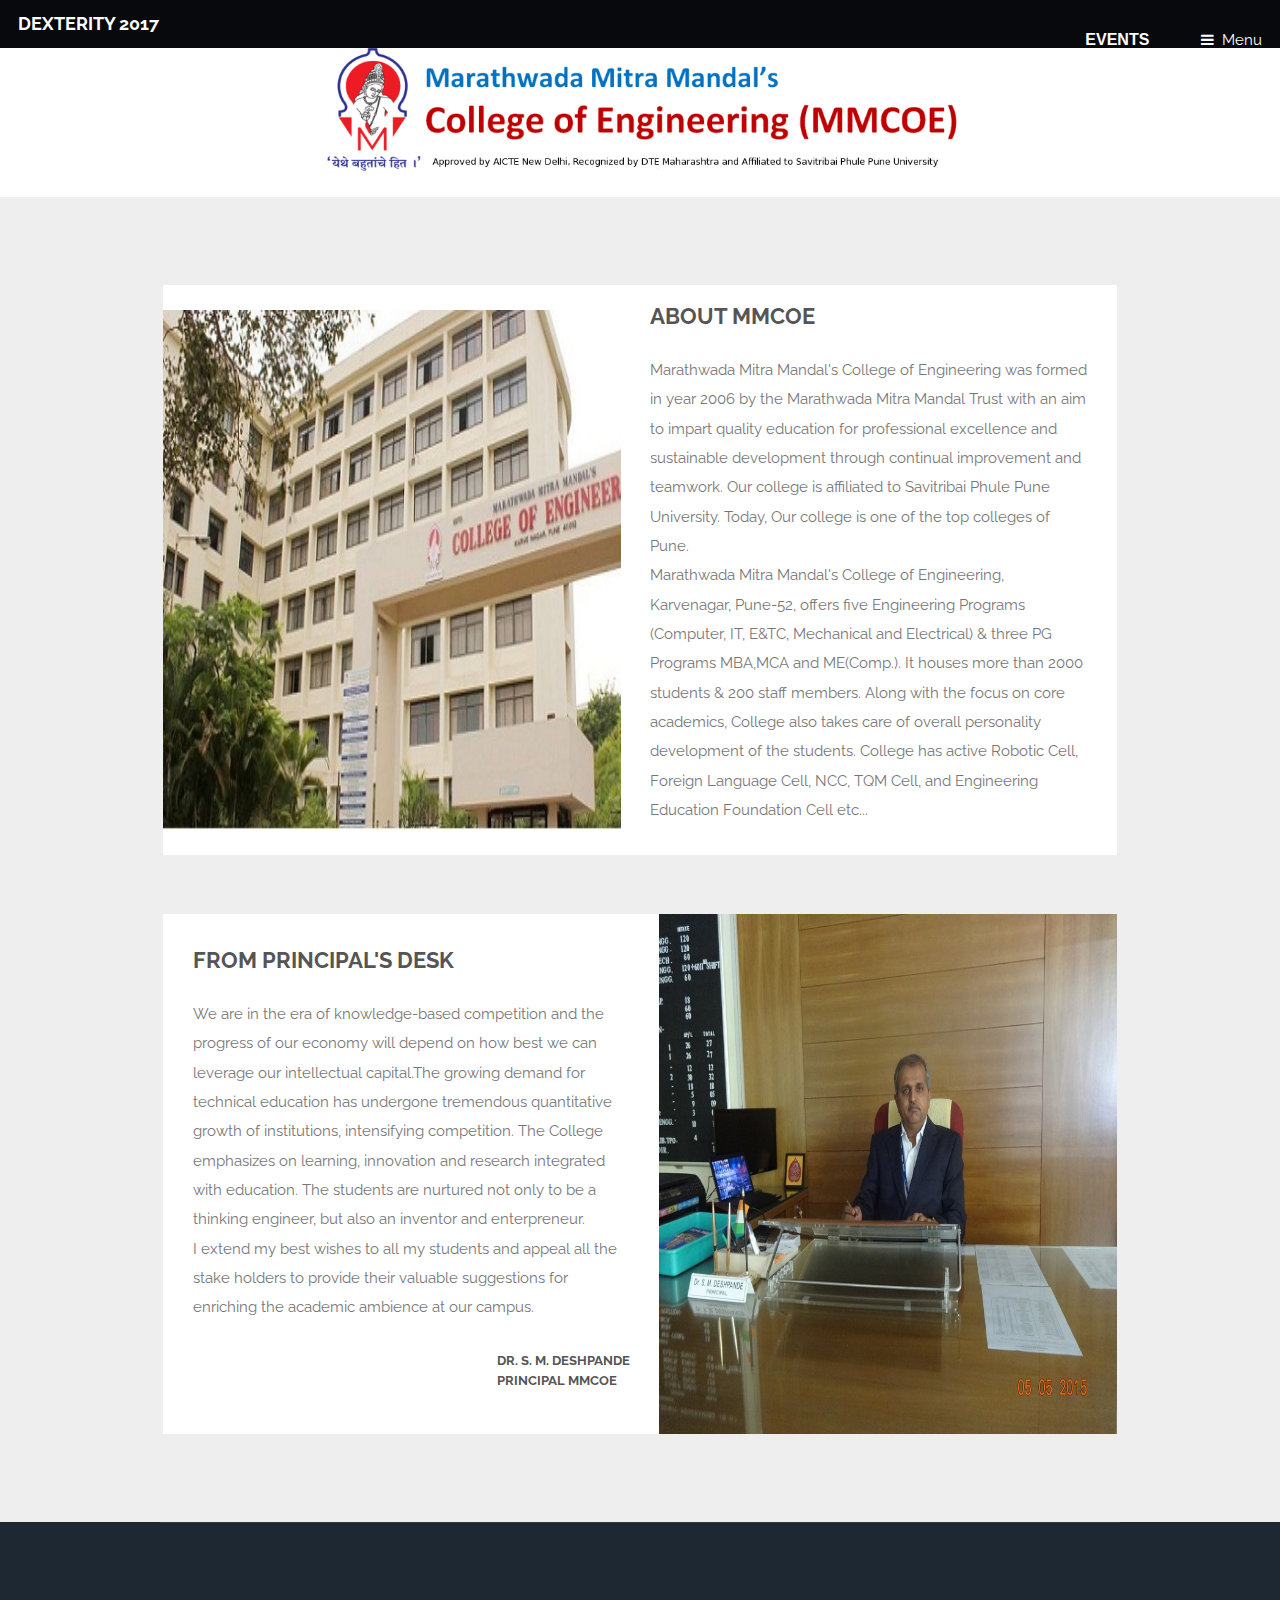
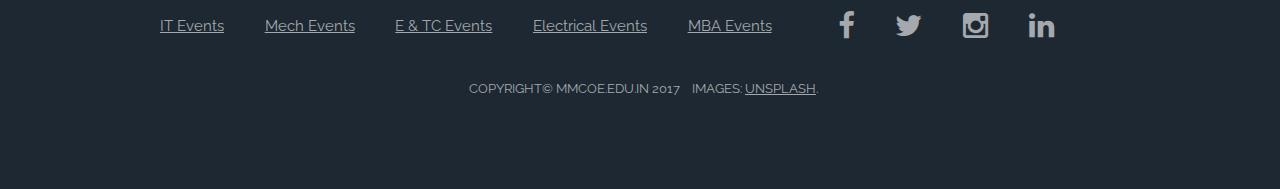
<file: about.html>
<!DOCTYPE HTML>
<html>
	<head>
		<title>DEXTERITY2K16- MMCOE</title>
		<meta charset="utf-8" />
		<meta name="viewport" content="width=device-width, initial-scale=1" />
		<!--[if lte IE 8]><script src="assets/js/ie/html5shiv.js"></script><![endif]-->
		<link rel="stylesheet" href="assets/css/main.css" />
		<link rel="stylesheet" href="assets/css/main.css" />
		<link rel="stylesheet" href="assets/css/modal.css" />
		<script src="assets/js/jquery1.min.js"></script>
		<script src="assets/js/bootstrap.min.js"></script>
		<!--[if lte IE 8]><link rel="stylesheet" href="assets/css/ie8.css" /><![endif]-->
		<!--[if lte IE 9]><link rel="stylesheet" href="assets/css/ie9.css" /><![endif]-->
	</head>
	<body>

		<!-- Header -->
			<header id="header" class="skel-layers-fixed">
				<h1><a href="index.html">Dexterity 2017</a></h1>
				<div class="dropdown">
 					<button class="dropbtn">EVENTS</button>
  						<div class="dropdown-content">
    						<a href="#">IT</a><br>
    						<a <a href="it.html">IT</a><br>
    						<a href="mech.html">Mech</a>
    						<a href="cs.html">Comp</a>
    						<a href="entc.html">E&TC</a>
    						<a href="elec.html">Electrical</a>
    						<a href="mba.html">MBA</a>
  						</div>
					</div>
				<a href="#nav">Menu</a>
			</header>

		<!-- Nav -->
		<section>
			<nav id="nav">
				<ul class="links">
					<li><a href="index.html">Home</a></li>
					<li><a href="about.html">About</a></li>
					<li><a href="gallery.html">Gallery</a></li>
					<li><a href="index.html#contact">Get In Touch</a></li>
					<li><a href="contact.html">Contact Us</a></li>
				</ul>
			</nav>
		</section>
		<center><h3><img src="images/BANNERMMCOE.png" height="125px" style="max-width:100%;"></img></h3></center>	
<section id="one" class="wrapper style1">
	
				<div class="inner">
					<article class="feature left">
						<span class="image"><img src="images/mmcoe_about.JPG" height="520px" width="100%" alt="" /></span>
						<div class="content">
							<h2>About MMCOE</h2>
							<p>
								Marathwada Mitra Mandal's College of Engineering was formed in year 2006 by the Marathwada Mitra Mandal Trust with an aim to impart quality education for professional excellence and sustainable development through continual improvement and teamwork. Our college is affiliated to Savitribai Phule Pune University. Today, Our college is one of the top colleges of Pune.<br>
								Marathwada Mitra Mandal's College of Engineering, Karvenagar, Pune-52, offers five Engineering Programs (Computer, IT, E&TC, Mechanical and Electrical) & three PG Programs MBA,MCA and ME(Comp.). It houses more than 2000 students & 200 staff members. Along with the focus on core academics,  College also takes care of overall personality development of the students. College has active Robotic Cell, Foreign Language Cell, NCC, TQM Cell, and Engineering Education Foundation Cell etc...
							</p>
						</div>
					</article>

					<article class="feature right">
						<span class="image"><img src="images/principal.jpg" height="520px" width="100%" alt="" /></span>
						<div class="content">
							<h2>From Principal's Desk</h2>
							<p>
								We are in the era of knowledge-based competition and the progress of our economy will depend on how best we can leverage our intellectual capital.The growing demand for technical education has undergone tremendous quantitative growth of institutions, intensifying competition. 
								The College emphasizes on learning, innovation and research integrated with education. The students are nurtured not only to be a thinking engineer, but also an inventor and enterpreneur.
								<br>I extend my best wishes to all my students and appeal all the stake holders to provide their valuable suggestions for enriching the academic ambience at our campus.
								<h5><p style="float:right;"> Dr. S. M. Deshpande
									<br> Principal MMCOE
								</p></h5>
							</p>
						</div>
					</article>						
				</div>
			</section>

		

		<!-- Footer -->
			<footer id="footer">
				<div class="inner">
					<ul class="icons" style="float:left;">
						<li><a href="it.html" target="_blank">IT Events</a></li>
						<li><a href="mech.html" target="_blank">Mech Events</a></li>
						<li><a href="entc.html" target="_blank">E & TC Events</a></li>
						<li><a href="elec.html" target="_blank">Electrical Events</a></li>
						<li><a href="mba.html" target="_blank">MBA Events</a></li>
					</ul>
					<ul class="icons">
						<li><a href="#" class="icon fa-facebook">
							<span class="label">Facebook</span>
						</a></li>
						<li><a href="#" class="icon fa-twitter">
							<span class="label">Twitter</span>
						</a></li>
						<li><a href="#" class="icon fa-instagram">
							<span class="label">Instagram</span>
						</a></li>
						<li><a href="#" class="icon fa-linkedin">
							<span class="label">LinkedIn</span>
						</a></li>
					</ul>
					<ul class="copyright">
						<li>Copyright&copy; mmcoe.edu.in 2017</li>
						<li>Images: <a href="http://unsplash.com">Unsplash</a>.</li>
					</ul>
				</div>
			</footer>

		<!-- Scripts -->
			<script src="assets/js/jquery.min.js"></script>
			<script src="assets/js/skel.min.js"></script>
			<script src="assets/js/util.js"></script>
			<!--[if lte IE 8]><script src="assets/js/ie/respond.min.js"></script><![endif]-->
			<script src="assets/js/main.js"></script>

	</body>
</html>
</file>
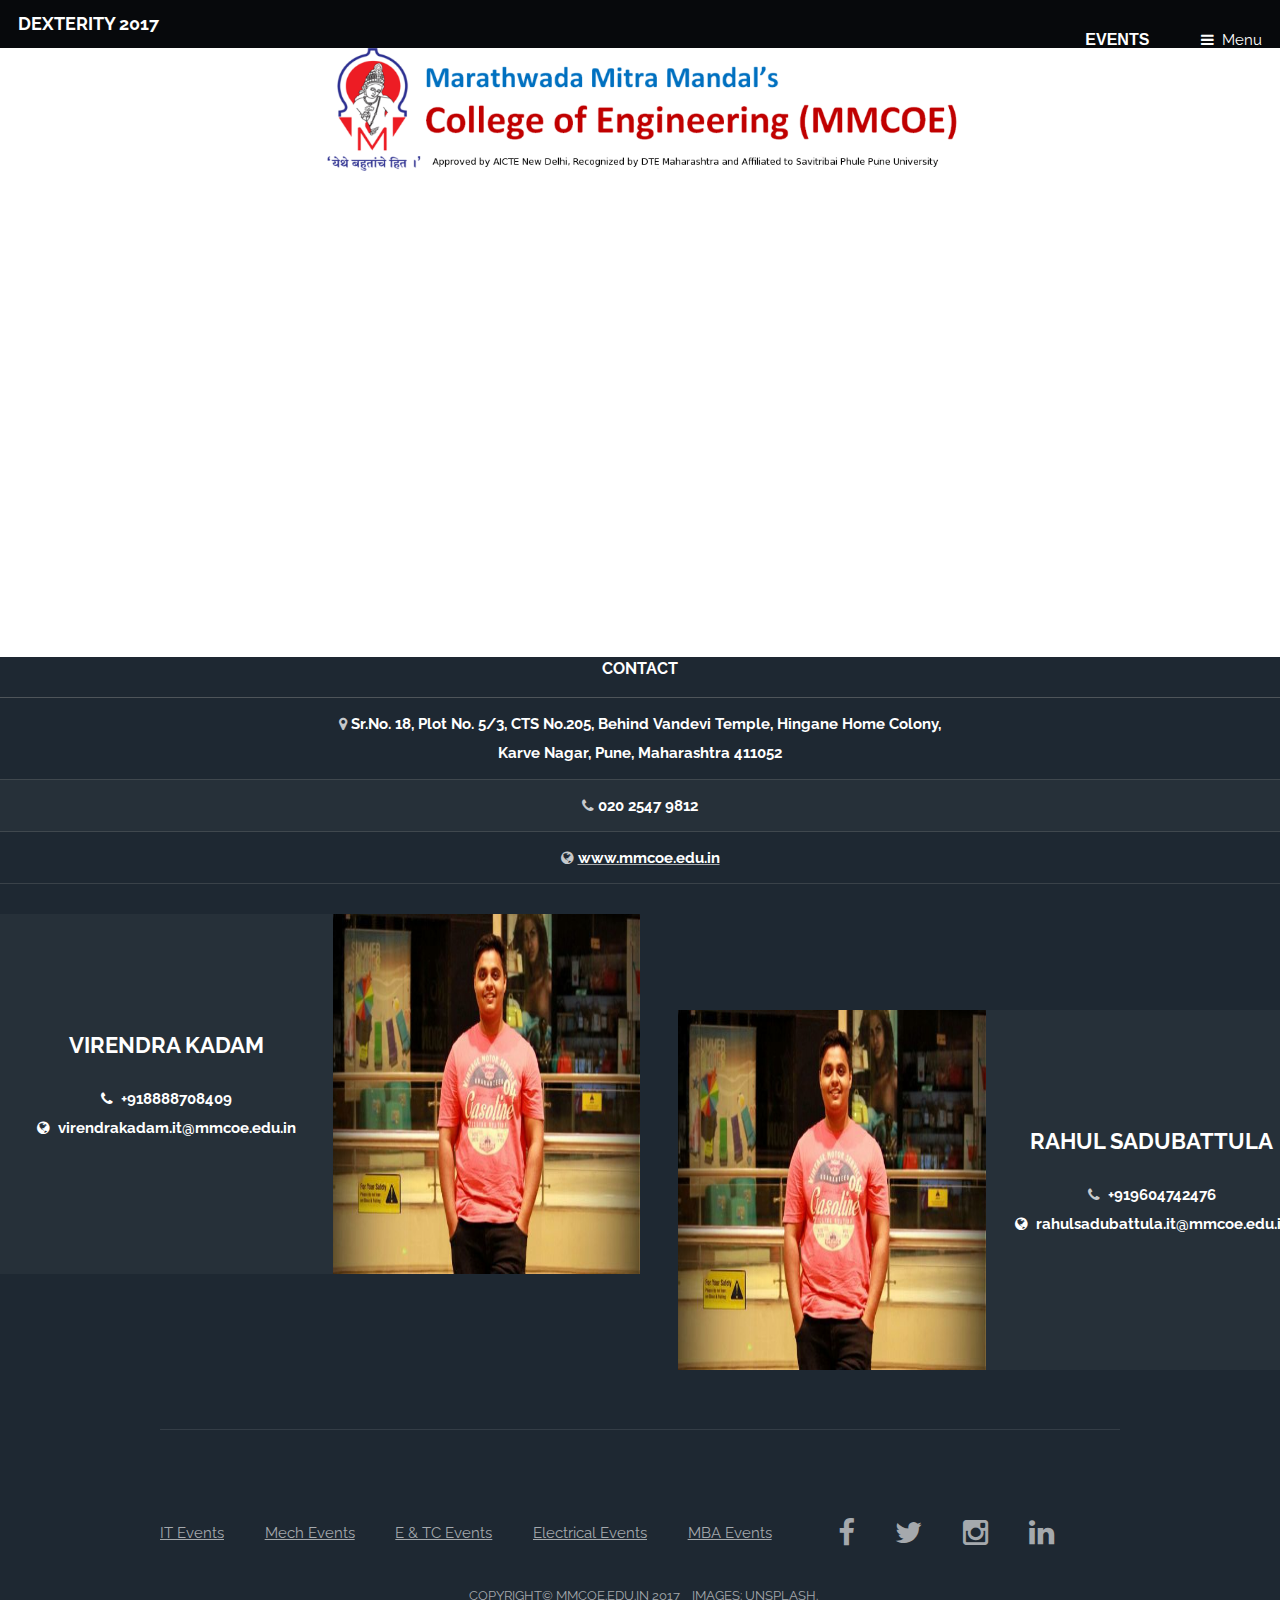
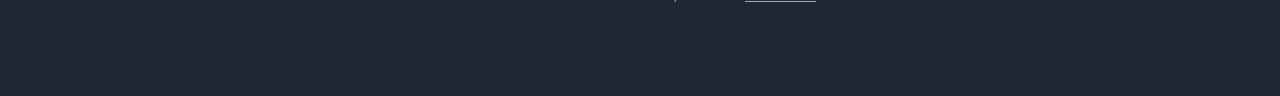
<file: contact.html>
<!DOCTYPE HTML>
<html>
	<head>
		<title>DEXTERITY2K16- MMCOE</title>
		<meta charset="utf-8" />
		<meta name="viewport" content="width=device-width, initial-scale=1" />
		<!--[if lte IE 8]><script src="assets/js/ie/html5shiv.js"></script><![endif]-->
		<link rel="stylesheet" href="assets/css/main.css" />
		<link rel="stylesheet" href="assets/css/main.css" />
		<link rel="stylesheet" href="assets/css/modal.css" />
		<script src="assets/js/jquery1.min.js"></script>
		<script src="assets/js/bootstrap.min.js"></script>
		<!--[if lte IE 8]><link rel="stylesheet" href="assets/css/ie8.css" /><![endif]-->
		<!--[if lte IE 9]><link rel="stylesheet" href="assets/css/ie9.css" /><![endif]-->


	</head>
	<body>

		<!-- Header -->
			<header id="header" class="skel-layers-fixed">
				<h1><a href="index.html">Dexterity 2017</a></h1>
				<div class="dropdown">
 					<button class="dropbtn">EVENTS</button>
  						<div class="dropdown-content">
    						<a href="it.html">IT</a><br>
    						<a href="mech.html">Mech</a>
    						<a href="cs.html">Comp</a>
    						<a href="entc.html">E&TC</a>
    						<a href="elec.html">Electrical</a>
    						<a href="mba.html">MBA</a>
  						</div>
					</div>
				<a href="#nav">Menu</a>
			</header>

		<!-- Nav -->
		<section>
			<nav id="nav">
				<ul class="links">
					<li><a href="index.html">Home</a></li>
					<li><a href="about.html">About</a></li>
					<li><a href="gallery.html">Gallery</a></li>
					<li><a href="index.html#contact">Get In Touch</a></li>
					<li><a href="contact.html">Contact Us</a></li>
				</ul>
			</nav>
		</section>
		<center><h3><img src="images/BANNERMMCOE.png" height="125px" style="max-width:100%;"></img></h3></center>	
		<section>

			<iframe src="https://www.google.com/maps/embed?pb=!1m18!1m12!1m3!1d3783.848265821578!2d73.80711291405605!3d18.490530974920123!2m3!1f0!2f0!3f0!3m2!1i1024!2i768!4f13.1!3m3!1m2!1s0x3bc2bfdab70bcbf3%3A0xf059071f818951bb!2sMarathwada+Mitra+Mandal&#39;s+College+of+Engineering!5e0!3m2!1sen!2sin!4v1470203803156" width="100%" height="450" frameborder="0" style="border:0" allowfullscreen></iframe>
			
			

		</section>

		

		<!-- Footer -->
			<footer id="footer">
				<div>
					<h4>CONTACT</h4>
					<table>
						<tr>
							<tr><td><span class="icon fa-map-marker"></span>
								<b>Sr.No. 18, Plot No. 5/3, CTS No.205, Behind Vandevi Temple, Hingane Home Colony, <br>Karve Nagar, Pune, Maharashtra 411052</b></td></tr>
					<tr>
						<td><span class="icon fa-phone"></span>
						<b>020 2547 9812</b></td>
					</tr>
					<tr>
						<td><span class="icon fa-globe"></span>
						<a href="www.mmcoe.edu.in"><b>www.mmcoe.edu.in</b></td>
					</tr>
				</tr>
				</table>
				</div>

				<article class="feature right" style="width:50%; height:50%;">
				
						<span class="image" ><img src="images/viru.jpg" alt="" width="100%" height="360px" /></span>
						<div class="content">
							<h2>Virendra Kadam</h2>

							<p><b><span class="icon fa-phone"></span>&nbsp&nbsp+918888708409</b><br><b><span class="icon fa-globe"></span>&nbsp&nbspvirendrakadam.it@mmcoe.edu.in</b></p>
							<!--<ul class="actions">
								<li>
									<a href="#" class="button alt">More</a>
								</li>
							</ul>-->
						</div>
					

					
					</article>	
					<article class="feature left" style="width:50%; height:50%; margin-left: 53%; margin-top:-25.2%;">
				
						<span class="image" ><img src="images/viru.jpg" alt="" width="100%" height="360px" /></span>
						<div class="content">
							<h2>Rahul Sadubattula</h2>
							<p><span class="icon fa-phone"></span>&nbsp&nbsp<b>+919604742476</b><br><strong><span class="icon fa-globe"></span>&nbsp&nbsprahulsadubattula.it@mmcoe.edu.in</strong></p>
							<!--<ul class="actions">
								<li>
									<a href="#" class="button alt">More</a>
								</li>
							</ul>-->
						</div>
					

					
					</article>			

				<div class="inner">
					<ul class="icons" style="float:left;">
						<li><a href="it.html" target="_blank">IT Events</a></li>
						<li><a href="mech.html" target="_blank">Mech Events</a></li>
						<li><a href="entc.html" target="_blank">E & TC Events</a></li>
						<li><a href="elec.html" target="_blank">Electrical Events</a></li>
						<li><a href="mba.html" target="_blank">MBA Events</a></li>
					</ul>
					<ul class="icons">
						<li><a href="#" class="icon fa-facebook">
							<span class="label">Facebook</span>
						</a></li>
						<li><a href="#" class="icon fa-twitter">
							<span class="label">Twitter</span>
						</a></li>
						<li><a href="#" class="icon fa-instagram">
							<span class="label">Instagram</span>
						</a></li>
						<li><a href="#" class="icon fa-linkedin">
							<span class="label">LinkedIn</span>
						</a></li>
					</ul>
					<ul class="copyright">
						<li>Copyright&copy; mmcoe.edu.in 2017</li>
						<li>Images: <a href="http://unsplash.com">Unsplash</a>.</li>
					</ul>
				</div>
			</footer>

		<!-- Scripts -->
			<script src="assets/js/jquery.min.js"></script>
			<script src="assets/js/skel.min.js"></script>
			<script src="assets/js/util.js"></script>
			<!--[if lte IE 8]><script src="assets/js/ie/respond.min.js"></script><![endif]-->
			<script src="assets/js/main.js"></script>

	</body>
</html>
</file>
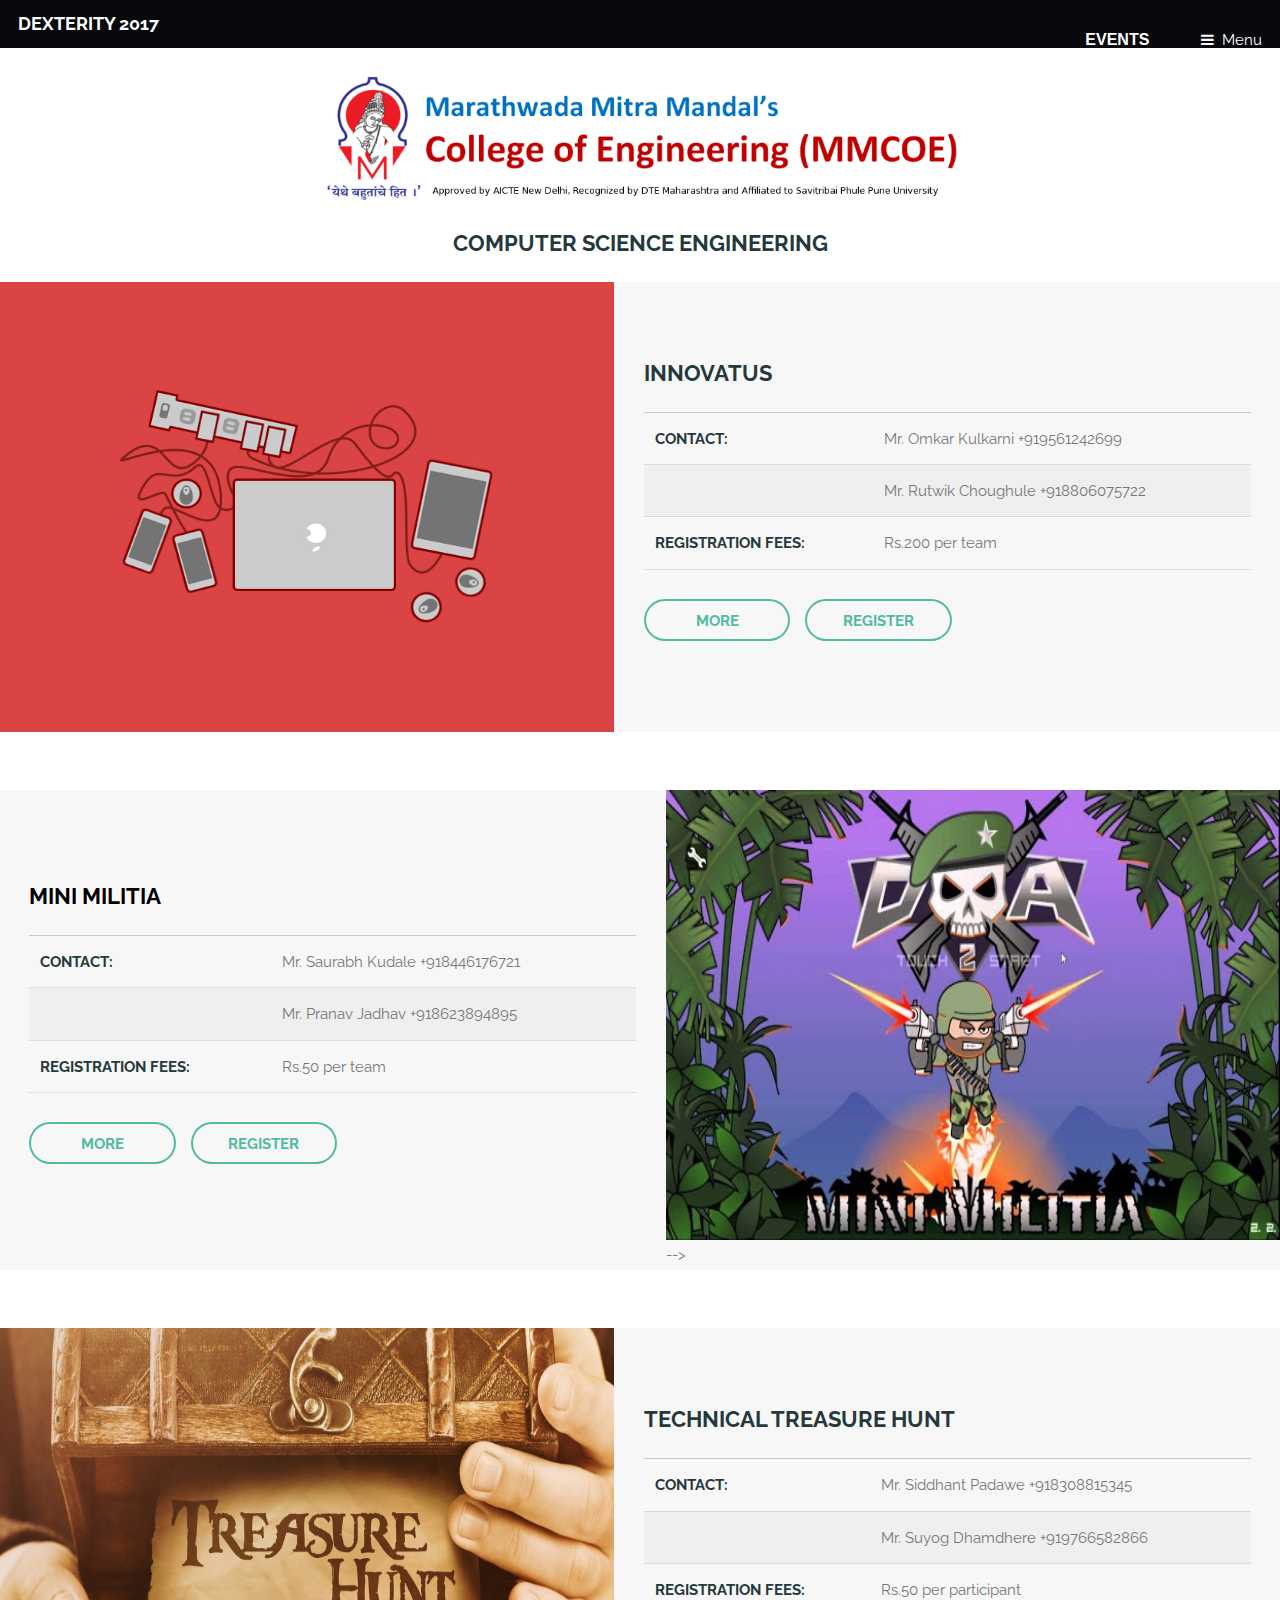
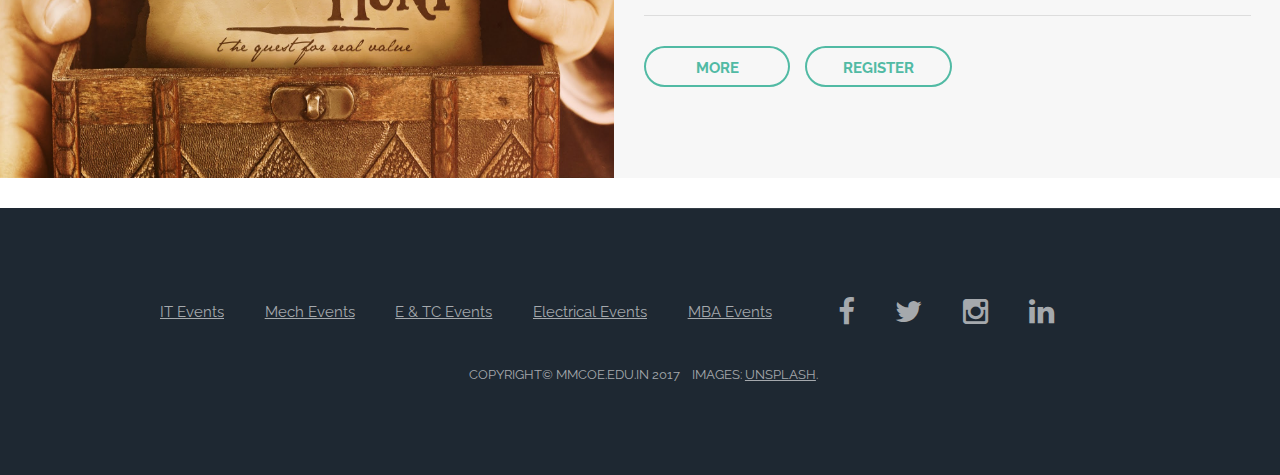
<file: cs.html>
<!DOCTYPE HTML>
<html>
	<head>
		<title>DEXTERITY2K16- MMCOE</title>
		<meta charset="utf-8" />
		<meta name="viewport" content="width=device-width, initial-scale=1" />
		<!--[if lte IE 8]><script src="assets/js/ie/html5shiv.js"></script><![endif]-->
		<link rel="stylesheet" href="assets/css/main.css" />
		<link rel="stylesheet" href="assets/css/main.css" />
		<link rel="stylesheet" href="assets/css/modal.css" />
		<script src="assets/js/jquery1.min.js"></script>
		<script src="assets/js/bootstrap.min.js"></script>
		<!--[if lte IE 8]><link rel="stylesheet" href="assets/css/ie8.css" /><![endif]-->
		<!--[if lte IE 9]><link rel="stylesheet" href="assets/css/ie9.css" /><![endif]-->
	</head>
	<body>

		<!-- Header -->
			<header id="header" class="skel-layers-fixed">
				<h1><a href="index.html">Dexterity 2017</a></h1>
				<div class="dropdown">
 					<button class="dropbtn">EVENTS</button>
  						<div class="dropdown-content">
    						<a href="it.html">IT</a><br>
    						<a href="mech.html">Mech</a>
    						<a href="cs.html">Comp</a>
    						<a href="entc.html">E&TC</a>
    						<a href="elec.html">Electrical</a>
    						<a href="mba.html">MBA</a>
  						</div>
					</div>
				<a href="#nav">Menu</a>
			</header>

		<!-- Nav -->
			<nav id="nav">
				<ul class="links">
					<li><a href="index.html">Home</a></li>
					<li><a href="about.html">About</a></li>
					<li><a href="gallery.html">Gallery</a></li>
					<li><a href="index.html#contact">Get In Touch</a></li>
					<li><a href="contact.html">Contact Us</a></li>
				</ul>
			</nav>
			<br>
			<center><h3><img src="images/BANNERMMCOE.png" height="125px" style="max-width:100%;"></img></h3></center>

<section>
		<center><h2>Computer Science Engineering</h2></center>
		<div class="inner">
		<article class="feature left">
						<span class="image"><img src="images/innovatus.jpg" alt="" width="100%" height="450px" /></span>
						<div class="content">
							<h2>INNOVATUS</h2>
								<table>
								<tr>
									<tr><td><b>CONTACT:</b></td><td>Mr. Omkar Kulkarni +919561242699</td></tr>
                                    <tr><td></td><td>Mr. Rutwik Choughule +918806075722</td></tr>
									<tr><td><b>REGISTRATION FEES:</b></td><td>Rs.200 per team</td></tr>
								</tr>
							</table>
							<ul class="actions">
								<li>
									<a href="#" class="button alt" data-toggle="modal" data-target="#myModal">More</a>
									<li><a href="
https://goo.gl/forms/w0ifXbKDEjrYwvnO2" target="_blank" class="button alt">Register</a></li>
									<div class="modal fade" id="myModal" role="dialog">
    						<div class="modal-dialog">
    
      <!-- Modal content-->
      						<div class="modal-content">
       						<div class="modal-header">
          					<button type="button" class="close" data-dismiss="modal" style="float: right;">&times;</button>
          					<h4 class="modal-title" style="color: black;">INNOVATUS</h4>
        					</div>
        					<div class="modal-body">
         					<p style="color:black;">

         						<h3>ABOUT</h3>
         							<p>
         								Prototype building (making 3-layer Application) - (UG)
         								<br>
         								<b>Round 1:</b> (prototype building that involves concepts, implementation, database connectivity, UI and optimal solution.)
         								<br>
         								This event focusses on development of software project in a limited amount of time (May be 3 hrs.). 
         							</p>
         						<h3>RULES</h3>
         							<p>
         								<ol>
         									<li>3-Layered Architecture, Web-Based standalone either is of choice.</li>
         									<li>Problem statement on the spot.</li>
         									<li>2-4 members per team.</li>
         									<li>One pc will be provided per team with internet, members can carry laptops with them.</li>
         								</ol>
         							</p>
         						<h3>AWARDS</h3>
         							<p>
         								<ul>
         									<li>Top three teams will be awarded with cash prizes and certificates.</li>
         									<li>The remaining teams will be awarded with participation certificates.</li>
         								</ul>
         							</p>


         						<!--<table>
         							<tr>

         								<tr><td><b>Coordinators</b></td><td><b>Contact number</b></td></tr>
         								<tr><td>Prof. Preeti Joshi</td><td>+917276649464</td></tr>
         								<tr><td>Mr. Omkar Timgire</td><td>+917276649464</td></tr>
         							</tr>
         						</table>-->

         					</p>
        					</div>
        					<div class="modal-footer">
          					<button type="button" class="btn btn-default" data-dismiss="modal">Close</button>
        					</div>
      						</div>
      
    						</div>
  							</div>
								</li>
							</ul>
						</div>
					</article>
					<article class="feature right" >
						<span class="image"><img src="images/mini.jpg" alt="" width="100%" height="450px" />--></span>
						<div class="content">
							<h2 style="color:black;">MINI MILITIA</h2>
								<table>
								<tr>
									<tr><td><b>CONTACT:</b></td><td>Mr. Saurabh Kudale +918446176721 </td></tr>
                                    <tr><td></td><td>Mr. Pranav Jadhav +918623894895 </td></tr>
									<tr><td><b>REGISTRATION FEES:</b></td><td>Rs.50 per team</td></tr>
								</tr>
							</table>
							<ul class="actions">
								<li>
									<a href="#" class="button alt" data-toggle="modal" data-target="#myModal1">More</a>
									<li><a href="
https://goo.gl/forms/w0ifXbKDEjrYwvnO2" target="_blank" class="button alt">Register</a></li>
									<div class="modal fade" id="myModal1" role="dialog">
    						<div class="modal-dialog">
    
      <!-- Modal content-->
      						<div class="modal-content">
       						<div class="modal-header">
          					<button type="button" class="close" data-dismiss="modal" style="float: right;">&times;</button>
          					<h4 class="modal-title" style="color: black;">MINI MILITIA</h4>
        					</div>
        					<div class="modal-body">
         					<p style="color:black;">
         						<h3>ABOUT</h3>
         							<p>
         								Come on Boys.! Let's go YEAH.!!
         							</p>
         						<h3>RULES</h3>
         							<p>
         								<ol>
         									<li>Each team is of 3 members.</li>
         									<li>Each round is of 3 matches.</li>
         									<li>Each match is of 6 minutes</li>
         									<li>No crack version allowed and no re-entry</li>
         								</ol>
         							</p>
         						<h3>AWARDS</h3>
         							<p>
         								<ul>
         							      <li>Top three teams will be awarded with cash prizes and certificates.</li>
         							      <li>The remaining teams will be awarded with participation certificates.</li>
         						        </ul>
         							</p>
         						<!--<table>
         							<tr>
         								<tr><td><b>Coordinators</b></td><td><b>Contact number</b></td></tr>
         								<tr><td>Prof. Mukesh More</td><td>+919130054584</td></tr>
         								<tr><td>Mr. Govind Mundhe</td><td>+919420334863
          						</table>-->
         					</p>
        					</div>
        					<div class="modal-footer">
          					<button type="button" class="btn btn-default" data-dismiss="modal">Close</button>
        					</div>
      						</div>
      
    						</div>
  							</div>
								</li>
							</ul>
						</div>
					</article>
					<article class="feature left">
						<span class="image"><img src="images/treasure-hunt.jpg" alt="" width="100%" height="450px" /></span>
						<div class="content">
							<h2>TECHNICAL TREASURE HUNT</h2>
							<table>
								<tr>
									<tr><td><b>CONTACT:</b></td><td>Mr. Siddhant Padawe +918308815345</td></tr>
                                    <tr><td></td><td>Mr. Suyog Dhamdhere +919766582866</td></tr>
								    <tr><td><b>REGISTRATION FEES:</b></td><td>Rs.50 per participant</td></tr>
								</tr>
							</table>
							<ul class="actions">
								<li>
									<a href="#" class="button alt" data-toggle="modal" data-target="#myModal3">More</a>
                                    <li><a href="
https://goo.gl/forms/w0ifXbKDEjrYwvnO2" target="_blank" class="button alt">Register</a></li>
									<div class="modal fade" id="myModal3" role="dialog">
    						<div class="modal-dialog">
    
      <!-- Modal content-->
      						<div class="modal-content">
       						<div class="modal-header">
          					<button type="button" class="close" data-dismiss="modal" style="float: right;">&times;</button>
          					<h4 class="modal-title" style="color: black;">TECHNICAL TREASURE HUNT</h4>
        					</div>
        					<div class="modal-body">
         					<p style="color:black;">
         						<h3>RULES</h3>
         							<p>
         								<ol>
         									<li>There will be 4 different rounds.</li>
                                            <li>First round will be of MCQ's.</li>
                                            <li>Each round contains a simple task. From that task result, you will get hint of the next task.</li>
                                            <li>Internet access is not allowed</li>
         								</ol>
         							</p>
         						<!--<h3>RULES</h3>
         							<p>
         								<ol>
         									<li>Internet access is not allowed</li>
         								</ol>
         							</p>-->
         						<h3>AWARDS</h3>
         							<p>
         								<ul>
         							<li>Top three teams will be awarded with cash prizes and certificates.</li>
         							<li>The remaining teams will be awarded with participation certificates.</li>
         						</ul>
         							</p>
         						<!--<table>
         							<tr>
         								<tr><td><b>Coordinators</b></td><td><b>Contact number</b></td></tr>
         								<tr><td>Prof. Preeti Joshi</td><td>+917276649464</td></tr>
         								<tr><td>Mr. Omkar Timgire</td><td>+917276649464</td></tr>
         							</tr>
         						</table>-->

         					</p>
        					</div>
        					<div class="modal-footer">
          					<button type="button" class="btn btn-default" data-dismiss="modal">Close</button>
        					</div>
      						</div>
      
    						</div>
  							</div>
								</li>
							</ul>
						</div>
					</article>



					

							<!--<h4>Left &amp; Right</h4>
							<p><span class="image left"><img src="images/pic06.jpg" alt="" /></span>Fringilla nisl. Donec accumsan interdum nisi, quis tincidunt felis sagittis eget. tempus euismod. Vestibulum ante ipsum primis in faucibus vestibulum. Blandit adipiscing eu felis iaculis volutpat ac adipiscing accumsan eu faucibus. Integer ac pellentesque praesent tincidunt felis sagittis eget. tempus euismod. Vestibulum ante ipsum primis in faucibus vestibulum. Blandit adipiscing eu felis iaculis volutpat ac adipiscing accumsan eu faucibus. Integer ac pellentesque praesent. Donec accumsan interdum nisi, quis tincidunt felis sagittis eget. tempus euismod. Vestibulum ante ipsum primis in faucibus vestibulum. Blandit adipiscing eu felis iaculis volutpat ac adipiscing accumsan eu faucibus. Integer ac pellentesque praesent tincidunt felis sagittis eget. tempus euismod. Vestibulum ante ipsum primis in faucibus vestibulum. Blandit adipiscing eu felis iaculis volutpat ac adipiscing accumsan eu faucibus. Integer ac pellentesque praesent.</p>
							<p><span class="image right"><img src="images/pic06.jpg" alt="" /></span>Fringilla nisl. Donec accumsan interdum nisi, quis tincidunt felis sagittis eget. tempus euismod. Vestibulum ante ipsum primis in faucibus vestibulum. Blandit adipiscing eu felis iaculis volutpat ac adipiscing accumsan eu faucibus. Integer ac pellentesque praesent tincidunt felis sagittis eget. tempus euismod. Vestibulum ante ipsum primis in faucibus vestibulum. Blandit adipiscing eu felis iaculis volutpat ac adipiscing accumsan eu faucibus. Integer ac pellentesque praesent. Donec accumsan interdum nisi, quis tincidunt felis sagittis eget. tempus euismod. Vestibulum ante ipsum primis in faucibus vestibulum. Blandit adipiscing eu felis iaculis volutpat ac adipiscing accumsan eu faucibus. Integer ac pellentesque praesent tincidunt felis sagittis eget. tempus euismod. Vestibulum ante ipsum primis in faucibus vestibulum. Blandit adipiscing eu felis iaculis volutpat ac adipiscing accumsan eu faucibus. Integer ac pellentesque praesent.</p>-->
						</div>
						</section>

				</div>
			</section>

		<!-- Footer -->
			<footer id="footer">
				<div class="inner">
					<ul class="icons" style="float:left;">
						<li><a href="it.html" target="_blank">IT Events</a></li>
						<li><a href="mech.html" target="_blank">Mech Events</a></li>
						<li><a href="entc.html" target="_blank">E & TC Events</a></li>
						<li><a href="elec.html" target="_blank">Electrical Events</a></li>
						<li><a href="mba.html" target="_blank">MBA Events</a></li>
					</ul>
					<ul class="icons">
						<li><a href="#" class="icon fa-facebook">
							<span class="label">Facebook</span>
						</a></li>
						<li><a href="#" class="icon fa-twitter">
							<span class="label">Twitter</span>
						</a></li>
						<li><a href="#" class="icon fa-instagram">
							<span class="label">Instagram</span>
						</a></li>
						<li><a href="#" class="icon fa-linkedin">
							<span class="label">LinkedIn</span>
						</a></li>
					</ul>
					<ul class="copyright">
						<li>Copyright&copy; mmcoe.edu.in 2017</li>
						<li>Images: <a href="http://unsplash.com">Unsplash</a>.</li>
					</ul>
				</div>
			</footer>

		<!-- Scripts -->
			<script src="assets/js/jquery.min.js"></script>
			<script src="assets/js/skel.min.js"></script>
			<script src="assets/js/util.js"></script>
			<!--[if lte IE 8]><script src="assets/js/ie/respond.min.js"></script><![endif]-->
			<script src="assets/js/main.js"></script>

	</body>
</html>
</file>
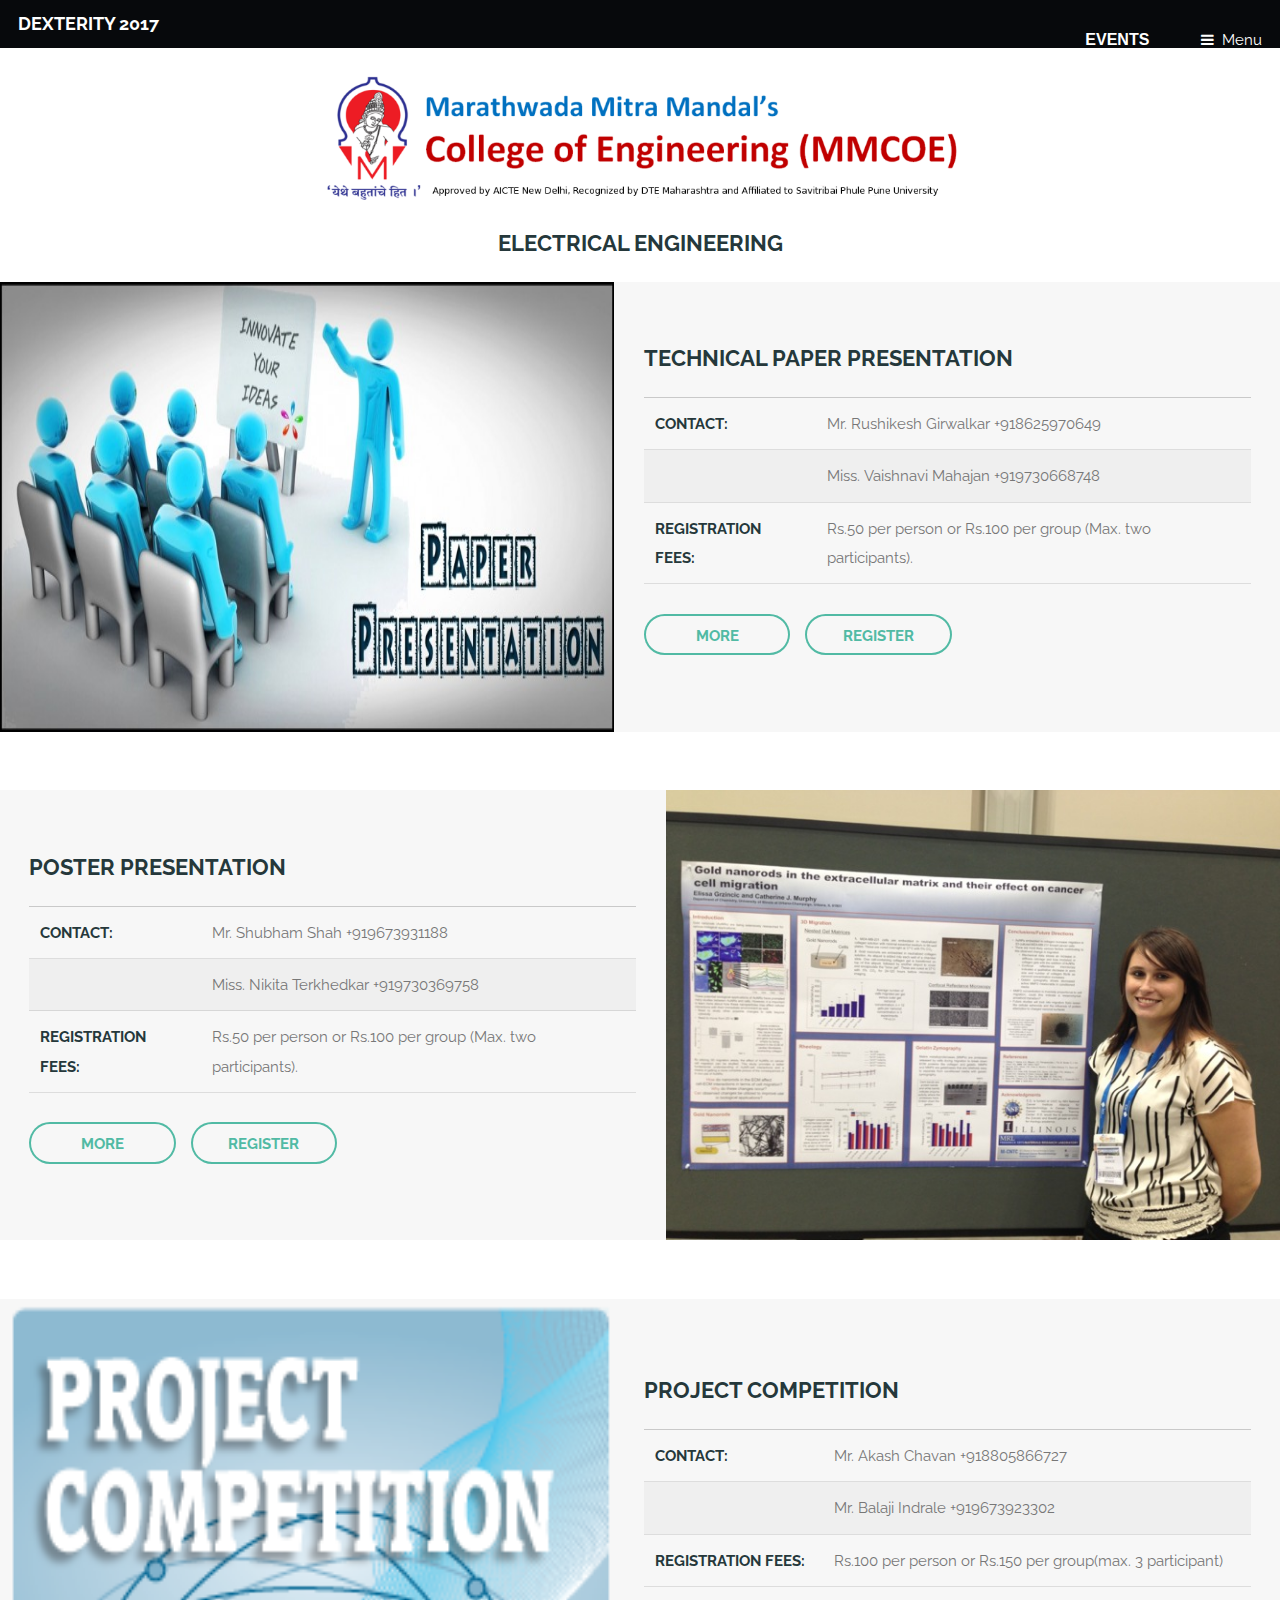
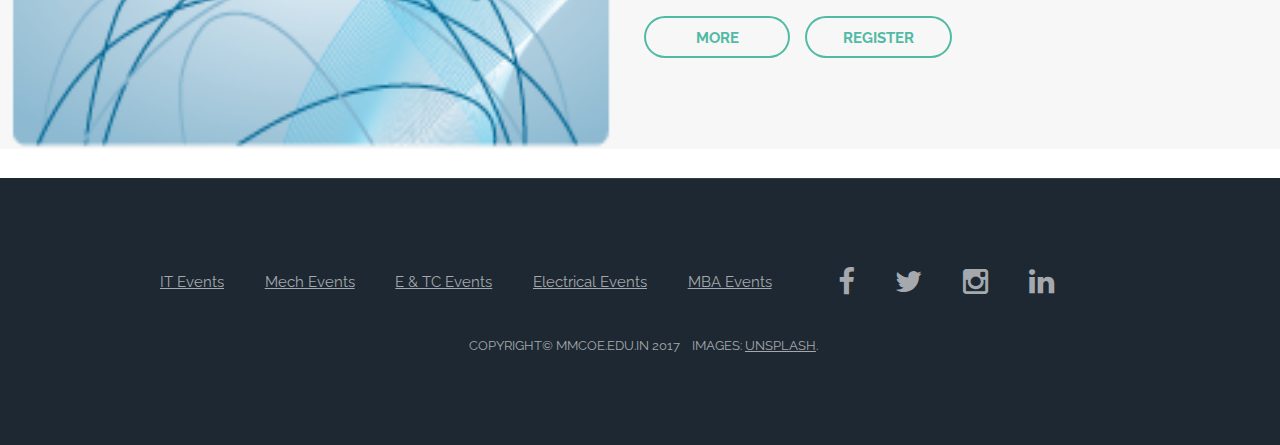
<file: elec.html>
<!DOCTYPE HTML>
<html>
	<head>
		<title>DEXTERITY2K16- MMCOE</title>
		<meta charset="utf-8" />
		<meta name="viewport" content="width=device-width, initial-scale=1" />
		<!--[if lte IE 8]><script src="assets/js/ie/html5shiv.js"></script><![endif]-->
		<link rel="stylesheet" href="assets/css/main.css" />
		<link rel="stylesheet" href="assets/css/main.css" />
		<link rel="stylesheet" href="assets/css/modal.css" />
		<script src="assets/js/jquery1.min.js"></script>
		<script src="assets/js/bootstrap.min.js"></script>
		<!--[if lte IE 8]><link rel="stylesheet" href="assets/css/ie8.css" /><![endif]-->
		<!--[if lte IE 9]><link rel="stylesheet" href="assets/css/ie9.css" /><![endif]-->
	</head>
	<body>

		<!-- Header -->
			<header id="header" class="skel-layers-fixed">
				<h1><a href="index.html">Dexterity 2017</a></h1>
				<div class="dropdown">
 					<button class="dropbtn">EVENTS</button>
  						<div class="dropdown-content">
    						<a href="it.html">IT</a><br>
    						<a href="mech.html">Mech</a>
    						<a href="cs.html">Comp</a>
    						<a href="entc.html">E&TC</a>
    						<a href="elec.html">Electrical</a>
    						<a href="mba.html">MBA</a>
  						</div>
					</div>
				<a href="#nav">Menu</a>
			</header>

		<!-- Nav -->
			<nav id="nav">
				<ul class="links">
					<li><a href="index.html">Home</a></li>
					<li><a href="about.html">About</a></li>
					<li><a href="gallery.html">Gallery</a></li>
					<li><a href="index.html#contact">Get In Touch</a></li>
					<li><a href="contact.html">Contact Us</a></li>
				</ul>
			</nav>
			<br>
			<center><h3><img src="images/BANNERMMCOE.png" height="125px" style="max-width:100%;"></img></h3></center>

<section>
		<center><h2> Electrical Engineering</h2></center>
		<div class="inner">
		<article class="feature left">
						<span class="image"><img src="images/paperpresentation_header.jpg" alt="" width="100%" height="450px" /></span>
						<div class="content">
							<h2>TECHNICAL PAPER PRESENTATION</h2>
							<table>
								<tr>
									<tr><td><b>CONTACT:</b></td><td>Mr. Rushikesh Girwalkar +918625970649</td></tr>
									<tr><td></td><td>Miss. Vaishnavi Mahajan +919730668748</td></tr>
									<tr><td><b>REGISTRATION FEES:</b></td><td>Rs.50 per person or Rs.100 per group (Max. two participants).</td></tr> 
								</tr>
							</table>
							<p></p>
							<ul class="actions">
								<li>
									<a href="#" class="button alt" data-toggle="modal" data-target="#myModal">More</a>
									<li><a href="
https://goo.gl/forms/w0ifXbKDEjrYwvnO2" target="_blank" class="button alt">Register</a></li>
									<div class="modal fade" id="myModal" role="dialog">
    						<div class="modal-dialog">
    
      <!-- Modal content-->
      						<div class="modal-content">
       						<div class="modal-header">
          					<button type="button" class="close" data-dismiss="modal" style="float: right;">&times;</button>
          					<h4 class="modal-title" style="color: black;">TECHNICAL PAPER PRESENTATION</h4>
        					</div>
        					<div class="modal-body">
         					<p style="color:black;">

						<h3>ABOUT</h3>
							<p>
								<b>TOPICS:</b>
								<ul>
									<li>Recent trends in Electrical Engineering.</li>
									<li>Renewable energy sources.</li>
									<li>Innovation in power electronics.</li>
									<li>Electric and/or hybrid parts.</li>
									<li>Electricity theft monitoring systems.</li>
									<li>Li-Fi Systems.</li>
								</ul>
							</p>
						<h3>RULES</h3>
							<ol>
								<li>The presentation time is for 7 mins. and queries for 3 mins for each 									paper.</li>
								<li>Selected candidates should bring their ID cards at the time of 									presentation.</li>	
								<li>Selected candidates should bring one hard copy and one soft copy of the 									paper at the time of presentation.</li>
								<li>Maximum of 2 participants will be allowed for giving the presentation.
								</li>
								<li>Maximum 20 slides are allowed in presentation</li>
								<li>Report or the hard copy should not contain more than 20 pages.</li>
							</ol>

						<h3>AWARDS</h3>
         							<p>
         								<ul>
         							<li>Top three teams will be awarded with cash prizes and certificates.</li>
         							<li>The remaining teams will be awarded with participation certificates.</li>
         						</ul>
         							</p>


         						<!--<table>
         							<tr>

         								<tr><td><b>Coordinators</b></td><td><b>Contact number</b></td></tr>
         								<tr><td>Prof. Preeti Joshi</td><td>+917276649464</td></tr>
         								<tr><td>Mr. Omkar Timgire</td><td>+917276649464</td></tr>
         							</tr>
         						</table>-->

         					</p>
        					</div>
        					<div class="modal-footer">
          					<button type="button" class="btn btn-default" data-dismiss="modal">Close</button>
        					</div>
      						</div>
      
    						</div>
  							</div>
								</li>
							</ul>
						</div>
					</article>

					<article class="feature right">
						<span class="image"><img src="images/news1.jpeg" alt="" width="100%" height="450px" /></span>
						<div class="content">
							<h2>POSTER PRESENTATION</h2>
							<table>
								<tr>
									<tr><td><b>CONTACT:</b></td><td>Mr. Shubham Shah +919673931188 </td></tr>
									<tr><td></td><td> Miss. Nikita Terkhedkar +919730369758</td></tr>
									<tr><td><b>REGISTRATION FEES:</b></td><td>Rs.50 per person or Rs.100 per group (Max. two participants).</td></tr>
								</tr>
							</table>
							<p></p>
							<ul class="actions">
								<li>
									<a href="#" class="button alt" data-toggle="modal" data-target="#myModal2">More</a>
									<li><a href="
https://goo.gl/forms/w0ifXbKDEjrYwvnO2" target="_blank" class="button alt">Register</a></li>
									<div class="modal fade" id="myModal2" role="dialog">
    						<div class="modal-dialog">
    
      <!-- Modal content-->
      						<div class="modal-content">
       						<div class="modal-header">
          					<button type="button" class="close" data-dismiss="modal" style="float: right;">&times;</button>
          					<h4 class="modal-title" style="color: black;">POSTER PRESENTATION</h4>
        					</div>
        					<div class="modal-body">
         					<p style="color:black;">
						<h3>ABOUT</h3>
<p>
								<b>TOPICS:</b>
								<ul>
									<li>Green Energy</li>
									<li>Grid System</li>
									<li>Recent trends in Power system protecttion.</li>
									<li>Energy Conservation or Energy Audit.</li>
								</ul>
							</p>
<h3>RULES</h3>
							<ol>
								<li>Size of sheet should used for the poster should be of standard A3 size</li>	
								<li>Painting can be done by any kind of drawing and coloring materials.</li>
								<li>Sheet should be well utilized. </li>
								<li>Both painting and pasting of the pictures is allowed.</li>
								<li>Pasting of the pictures should not occupy more than 30% of the sheet area.</li>
							</ol>


         						<!--<table>
         							<tr>
         								<tr><td><b>Coordinators</b></td><td><b>Contact number</b></td></tr>
         								<tr><td>Prof. Preeti Joshi</td><td>+917276649464</td></tr>
         								<tr><td>Mr. Omkar Timgire</td><td>+917276649464</td></tr>
         							</tr>
         						</table>-->

         					</p>
        					</div>
        					<div class="modal-footer">
          					<button type="button" class="btn btn-default" data-dismiss="modal">Close</button>
        					</div>
      						</div>
      
    						</div>
  							</div>
								</li>
							</ul>
						</div>
					</article>
					<article class="feature left">
						<span class="image"><img src="images/ProjectCompetition_Button.png" alt="" width="100%" height="450px" /></span>
						<div class="content">
							<h2>PROJECT COMPETITION</h2>
							<table>
								<tr>
									<tr><td><b>CONTACT:</b></td><td>Mr. Akash Chavan +918805866727</td></tr>
									<tr><td></td><td>Mr. Balaji Indrale +919673923302</td></tr>
									<tr><td><b>REGISTRATION FEES:</b></td><td>Rs.100 per person or Rs.150 per group(max. 3 participant)</td></tr>
								</tr>
							</table>
							<ul class="actions">
								<li>
									<a href="#" class="button alt" data-toggle="modal" data-target="#myModal3">More</a>
                                    <li><a href="
https://goo.gl/forms/w0ifXbKDEjrYwvnO2" target="_blank" class="button alt">Register</a></li>
									<div class="modal fade" id="myModal3" role="dialog">
    						<div class="modal-dialog">
    
      <!-- Modal content-->
      						<div class="modal-content">
       						<div class="modal-header">
          					<button type="button" class="close" data-dismiss="modal" style="float: right;">&times;</button>
          					<h4 class="modal-title" style="color: black;">PROJECT COMPETITION</h4>
        					</div>
        					<div class="modal-body">
         					<p style="color:black;">
         						<h3>RULES</h3>
							<ol>
								<li>The Demonstration time for 10mins and queries for 5mins for each project.</li>	
								<li>Candidates should be bring their identity card at the time of Project competition.</li>
								<li>Maximum FOUR participants will be allowed for delivering a Demonstration. </li>
								<li>Report or the hardcopy should not contain more than 20 pages.</li>
								<li>This competition is open only to student of Degree and Diploma engineering courses.</li>
								<li>Any institute/college can send any number of entries.</li>
								<li>Project can be in form of working model/software/simulation based/industry sponsored/experiments.</li>
							</ol>
         						<h3>AWARDS</h3>
         							<p>
         								<ul>
         							<li>Top three teams will be awarded with cash prizes and certificates.</li>
         							<li>The remaining teams will be awarded with participation certificates.</li>
         						</ul>
         							</p>
         						<!--<table>
         							<tr>
         								<tr><td><b>Coordinators</b></td><td><b>Contact number</b></td></tr>
         								<tr><td>Prof. Preeti Joshi</td><td>+917276649464</td></tr>
         								<tr><td>Mr. Omkar Timgire</td><td>+917276649464</td></tr>
         							</tr>
         						</table>-->

         					</p>
        					</div>
        					<div class="modal-footer">
          					<button type="button" class="btn btn-default" data-dismiss="modal">Close</button>
        					</div>
      						</div>
      
    						</div>
  							</div>
								</li>
							</ul>
						</div>
					</article>
					
							<!--<h4>Left &amp; Right</h4>
							<p><span class="image left"><img src="images/pic06.jpg" alt="" /></span>Fringilla nisl. Donec accumsan interdum nisi, quis tincidunt felis sagittis eget. tempus euismod. Vestibulum ante ipsum primis in faucibus vestibulum. Blandit adipiscing eu felis iaculis volutpat ac adipiscing accumsan eu faucibus. Integer ac pellentesque praesent tincidunt felis sagittis eget. tempus euismod. Vestibulum ante ipsum primis in faucibus vestibulum. Blandit adipiscing eu felis iaculis volutpat ac adipiscing accumsan eu faucibus. Integer ac pellentesque praesent. Donec accumsan interdum nisi, quis tincidunt felis sagittis eget. tempus euismod. Vestibulum ante ipsum primis in faucibus vestibulum. Blandit adipiscing eu felis iaculis volutpat ac adipiscing accumsan eu faucibus. Integer ac pellentesque praesent tincidunt felis sagittis eget. tempus euismod. Vestibulum ante ipsum primis in faucibus vestibulum. Blandit adipiscing eu felis iaculis volutpat ac adipiscing accumsan eu faucibus. Integer ac pellentesque praesent.</p>
							<p><span class="image right"><img src="images/pic06.jpg" alt="" /></span>Fringilla nisl. Donec accumsan interdum nisi, quis tincidunt felis sagittis eget. tempus euismod. Vestibulum ante ipsum primis in faucibus vestibulum. Blandit adipiscing eu felis iaculis volutpat ac adipiscing accumsan eu faucibus. Integer ac pellentesque praesent tincidunt felis sagittis eget. tempus euismod. Vestibulum ante ipsum primis in faucibus vestibulum. Blandit adipiscing eu felis iaculis volutpat ac adipiscing accumsan eu faucibus. Integer ac pellentesque praesent. Donec accumsan interdum nisi, quis tincidunt felis sagittis eget. tempus euismod. Vestibulum ante ipsum primis in faucibus vestibulum. Blandit adipiscing eu felis iaculis volutpat ac adipiscing accumsan eu faucibus. Integer ac pellentesque praesent tincidunt felis sagittis eget. tempus euismod. Vestibulum ante ipsum primis in faucibus vestibulum. Blandit adipiscing eu felis iaculis volutpat ac adipiscing accumsan eu faucibus. Integer ac pellentesque praesent.</p>-->
						</div>
						</section>

				</div>
			</section>

		<!-- Footer -->
			<footer id="footer">
				<div class="inner">
					<ul class="icons" style="float:left;">
						<li><a href="it.html" target="_blank">IT Events</a></li>
						<li><a href="mech.html" target="_blank">Mech Events</a></li>
						<li><a href="entc.html" target="_blank">E & TC Events</a></li>
						<li><a href="elec.html" target="_blank">Electrical Events</a></li>
						<li><a href="mba.html" target="_blank">MBA Events</a></li>
					</ul>
					<ul class="icons">
						<li><a href="#" class="icon fa-facebook">
							<span class="label">Facebook</span>
						</a></li>
						<li><a href="#" class="icon fa-twitter">
							<span class="label">Twitter</span>
						</a></li>
						<li><a href="#" class="icon fa-instagram">
							<span class="label">Instagram</span>
						</a></li>
						<li><a href="#" class="icon fa-linkedin">
							<span class="label">LinkedIn</span>
						</a></li>
					</ul>
					<ul class="copyright">
						<li>Copyright&copy; mmcoe.edu.in 2017</li>
						<li>Images: <a href="http://unsplash.com">Unsplash</a>.</li>
					</ul>
				</div>
			</footer>

		<!-- Scripts -->
			<script src="assets/js/jquery.min.js"></script>
			<script src="assets/js/skel.min.js"></script>
			<script src="assets/js/util.js"></script>
			<!--[if lte IE 8]><script src="assets/js/ie/respond.min.js"></script><![endif]-->
			<script src="assets/js/main.js"></script>

	</body>
</html>
</file>
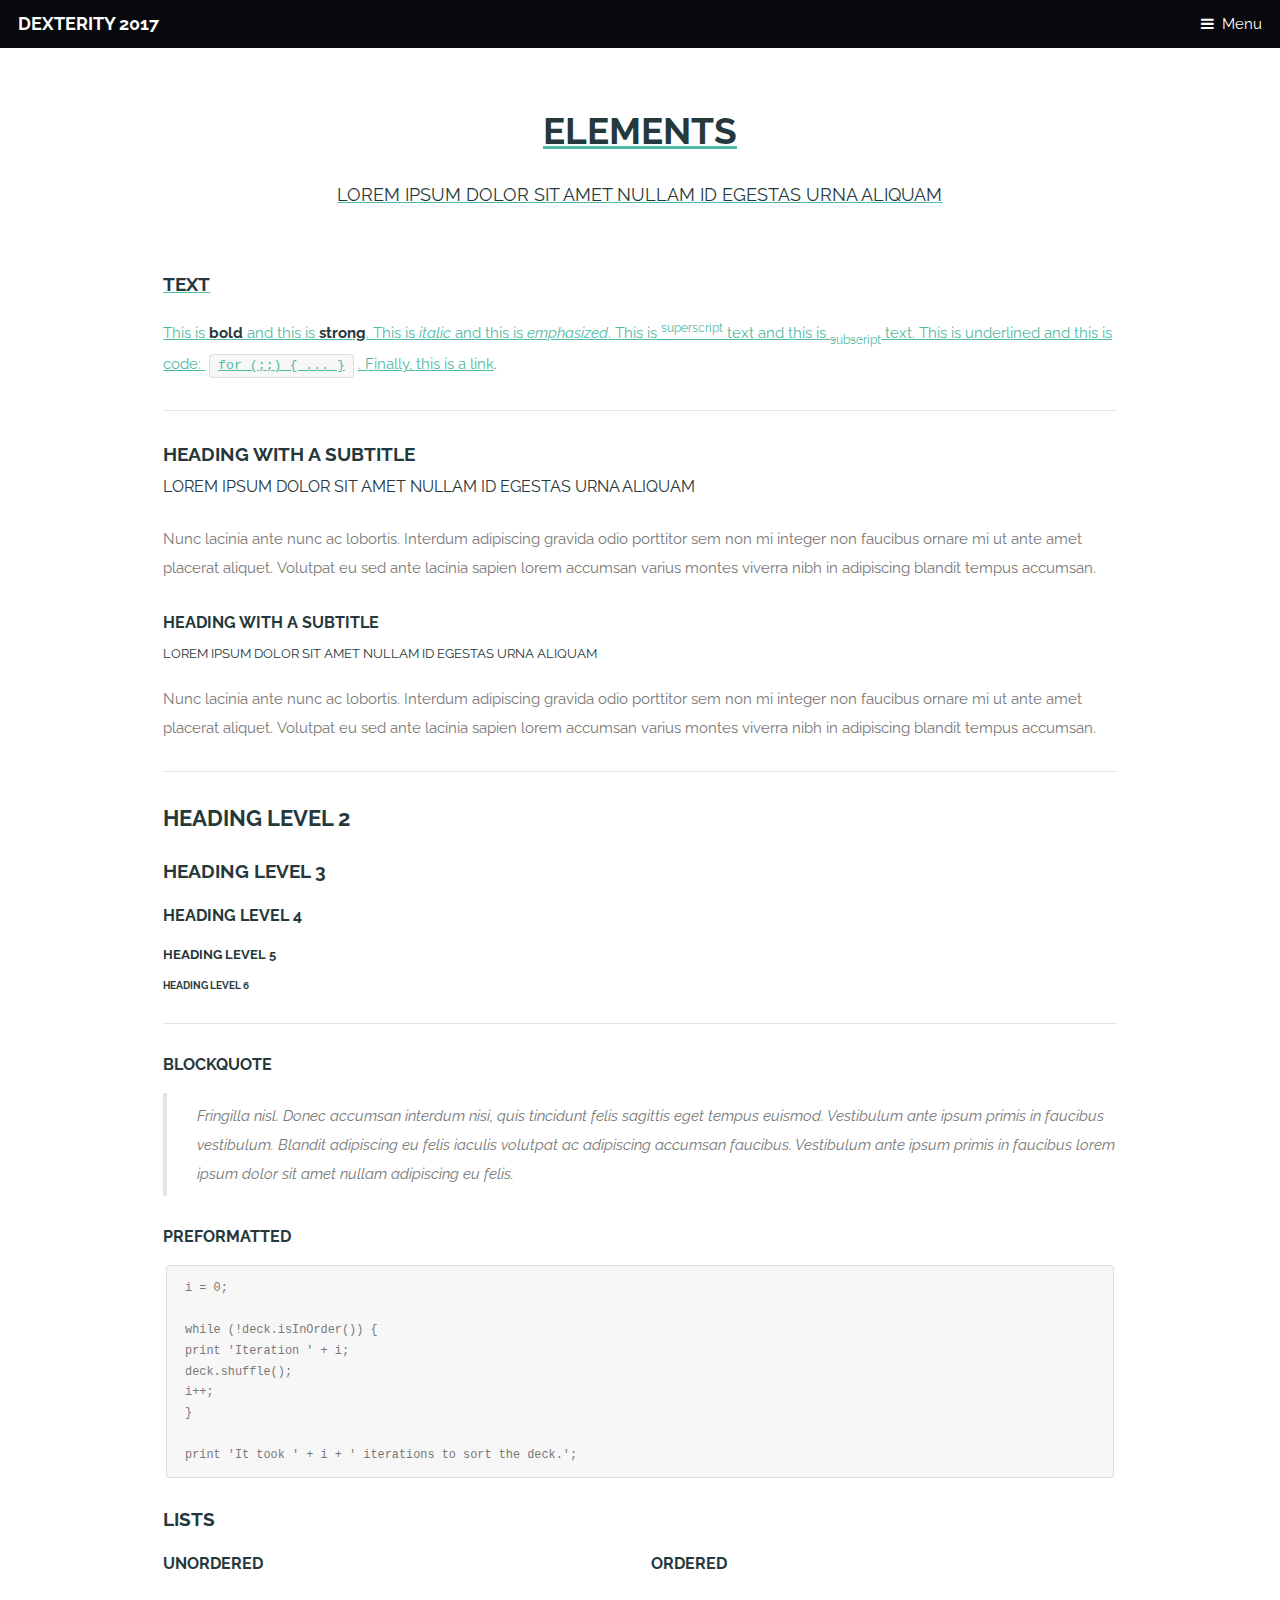
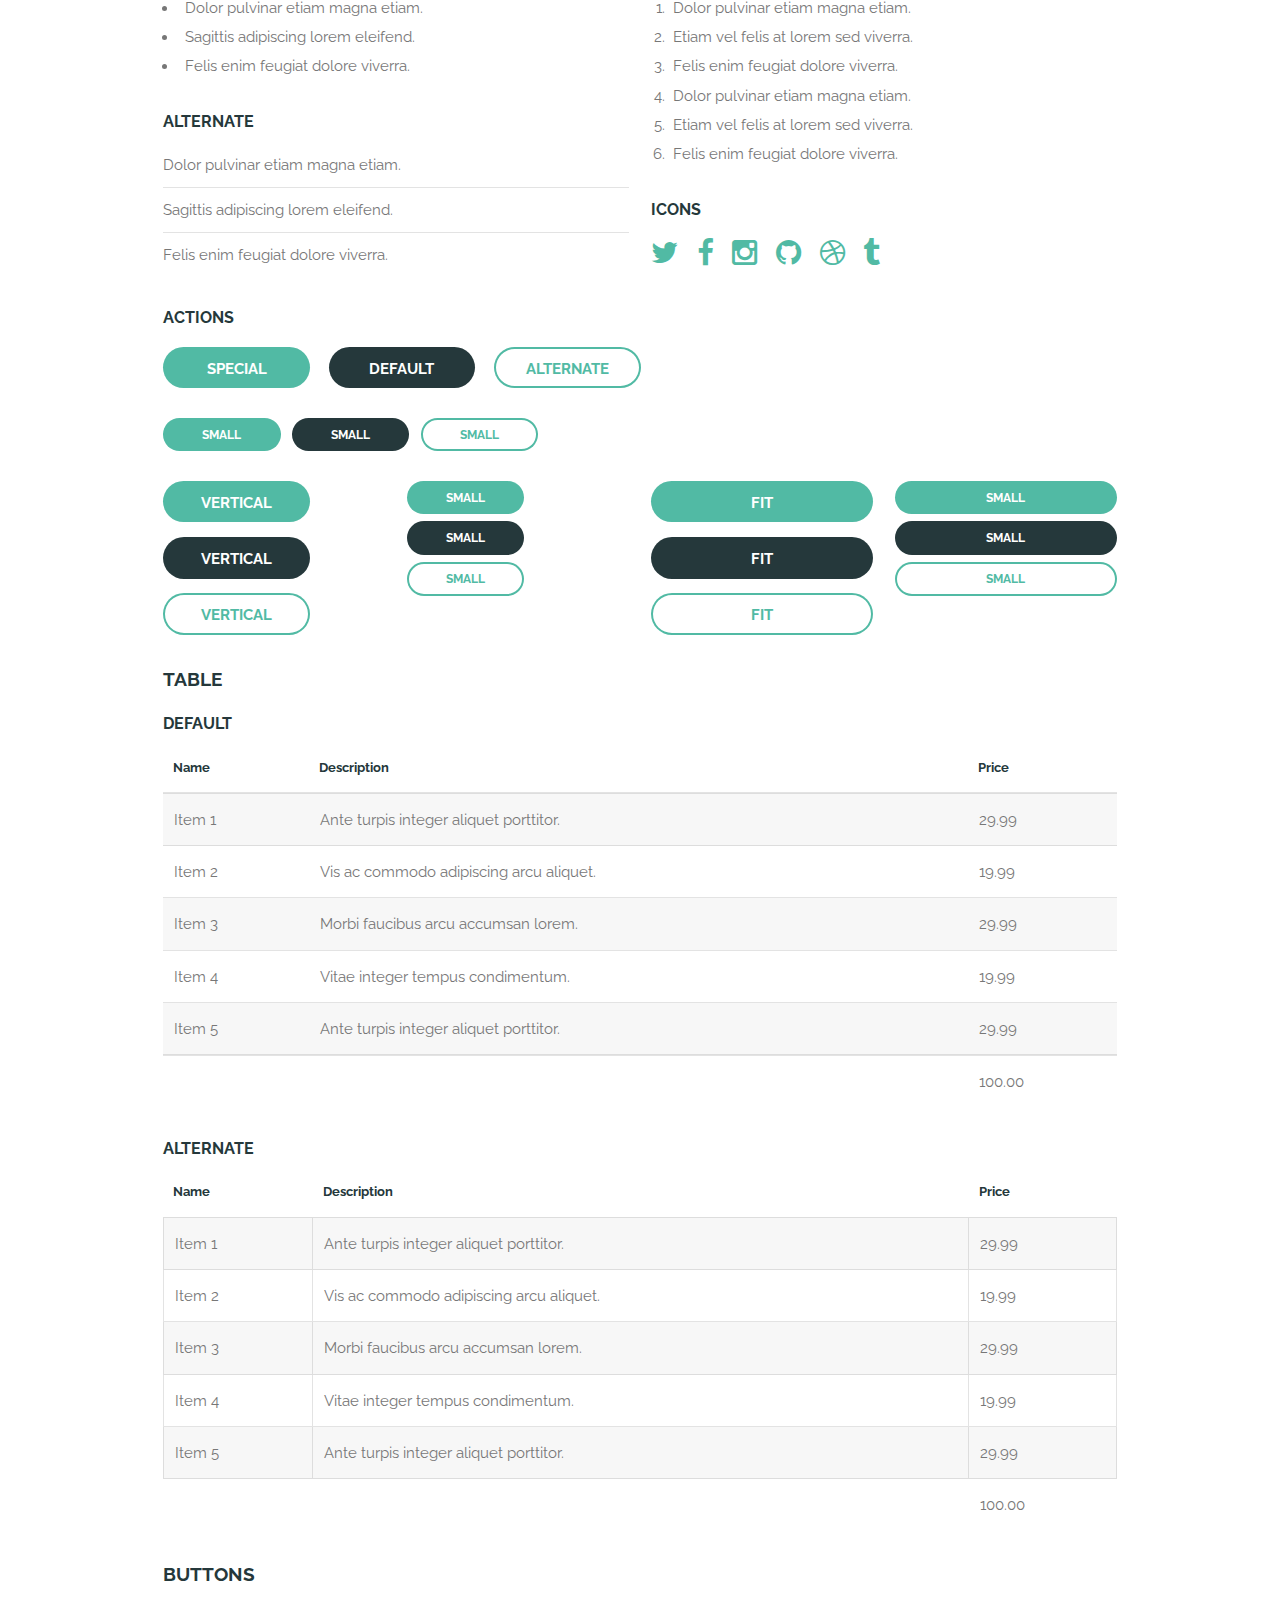
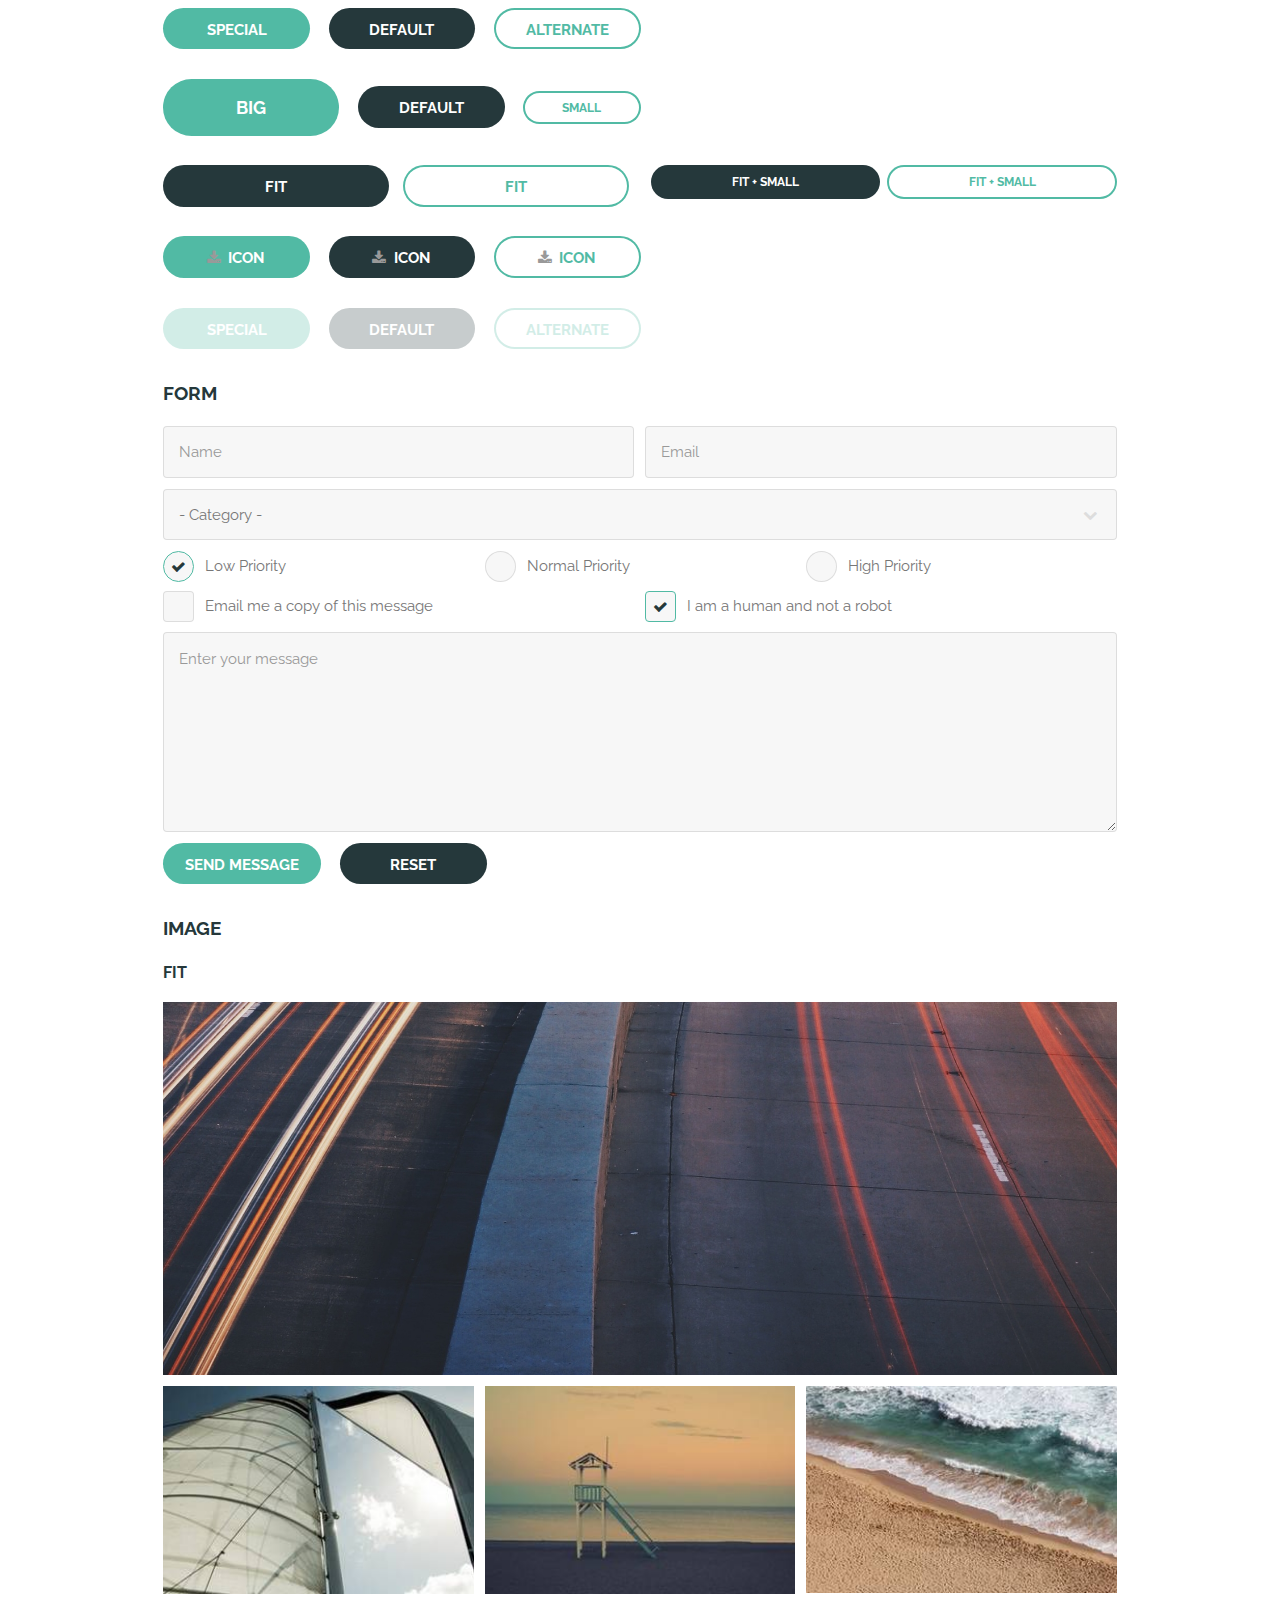
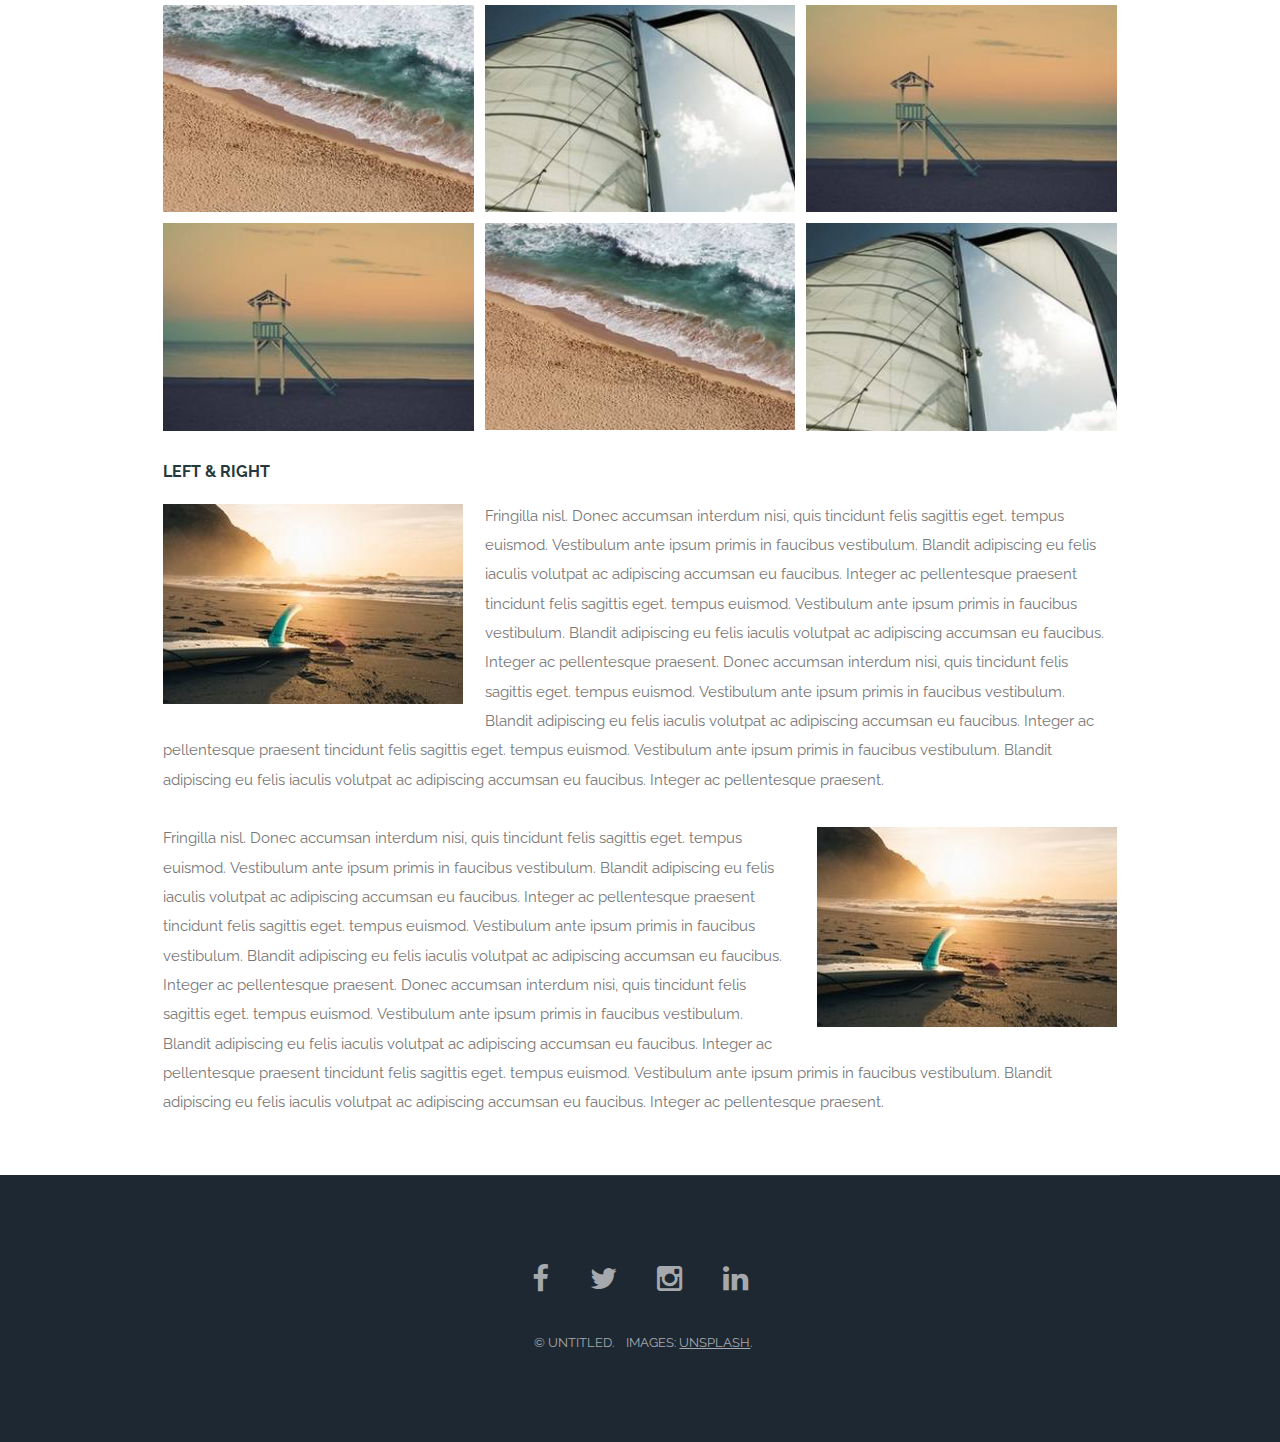
<file: elements.html>
<!DOCTYPE HTML>
<html>
	<head>
		<title>DEXTERITY2K16- MMCOE</title>
		<meta charset="utf-8" />
		<meta name="viewport" content="width=device-width, initial-scale=1" />
		<!--[if lte IE 8]><script src="assets/js/ie/html5shiv.js"></script><![endif]-->
		<link rel="stylesheet" href="assets/css/main.css" />
		<!--[if lte IE 8]><link rel="stylesheet" href="assets/css/ie8.css" /><![endif]-->
		<!--[if lte IE 9]><link rel="stylesheet" href="assets/css/ie9.css" /><![endif]-->
	</head>
	<body>

		<!-- Header -->
			<header id="header" class="skel-layers-fixed">
				<h1><a href="index.html">Dexterity 2017</a></h1>
				<a href="#nav">Menu</a>
			</header>

		<!-- Nav -->
			<nav id="nav">
				<ul class="links">
					<li><a href="index.html">Home</a></li>
					<li><a href="mech.html">Dept of Mechanical</li>
					<li><a href="it.html">Dept of IT</li>
					<li><a href="cs.html">Dept of Computer</li>
					<li><a href="entc.html">Dept of Electronics</li>
					<li><a href="elec.html">Dept of Electrical</li>
					<li><a href="mba.html">Dept of MBA</li>
				</ul>
			</nav>

		<!-- Main -->
			<section id="main" class="wrapper">
				<div class="container">
					<header class="major special">
						<h2>Elements</h2>
						<p>Lorem ipsum dolor sit amet nullam id egestas urna aliquam</p>
					</header>

					<!-- Text -->
						<section>
							<h3>Text</h3>
							<p>This is <b>bold</b> and this is <strong>strong</strong>. This is <i>italic</i> and this is <em>emphasized</em>.
							This is <sup>superscript</sup> text and this is <sub>subscript</sub> text.
							This is <u>underlined</u> and this is code: <code>for (;;) { ... }</code>. Finally, <a href="#">this is a link</a>.</p>

							<hr />

							<header>
								<h3>Heading with a Subtitle</h3>
								<p>Lorem ipsum dolor sit amet nullam id egestas urna aliquam</p>
							</header>
							<p>Nunc lacinia ante nunc ac lobortis. Interdum adipiscing gravida odio porttitor sem non mi integer non faucibus ornare mi ut ante amet placerat aliquet. Volutpat eu sed ante lacinia sapien lorem accumsan varius montes viverra nibh in adipiscing blandit tempus accumsan.</p>
							<header>
								<h4>Heading with a Subtitle</h4>
								<p>Lorem ipsum dolor sit amet nullam id egestas urna aliquam</p>
							</header>
							<p>Nunc lacinia ante nunc ac lobortis. Interdum adipiscing gravida odio porttitor sem non mi integer non faucibus ornare mi ut ante amet placerat aliquet. Volutpat eu sed ante lacinia sapien lorem accumsan varius montes viverra nibh in adipiscing blandit tempus accumsan.</p>

							<hr />

							<h2>Heading Level 2</h2>
							<h3>Heading Level 3</h3>
							<h4>Heading Level 4</h4>
							<h5>Heading Level 5</h5>
							<h6>Heading Level 6</h6>

							<hr />

							<h4>Blockquote</h4>
							<blockquote>Fringilla nisl. Donec accumsan interdum nisi, quis tincidunt felis sagittis eget tempus euismod. Vestibulum ante ipsum primis in faucibus vestibulum. Blandit adipiscing eu felis iaculis volutpat ac adipiscing accumsan faucibus. Vestibulum ante ipsum primis in faucibus lorem ipsum dolor sit amet nullam adipiscing eu felis.</blockquote>

							<h4>Preformatted</h4>
							<pre><code>i = 0;

while (!deck.isInOrder()) {
print 'Iteration ' + i;
deck.shuffle();
i++;
}

print 'It took ' + i + ' iterations to sort the deck.';</code></pre>
						</section>

					<!-- Lists -->
						<section>
							<h3>Lists</h3>
							<div class="row">
								<div class="6u 12u$(xsmall)">

									<h4>Unordered</h4>
									<ul>
										<li>Dolor pulvinar etiam magna etiam.</li>
										<li>Sagittis adipiscing lorem eleifend.</li>
										<li>Felis enim feugiat dolore viverra.</li>
									</ul>

									<h4>Alternate</h4>
									<ul class="alt">
										<li>Dolor pulvinar etiam magna etiam.</li>
										<li>Sagittis adipiscing lorem eleifend.</li>
										<li>Felis enim feugiat dolore viverra.</li>
									</ul>

								</div>
								<div class="6u$ 12u$(xsmall)">

									<h4>Ordered</h4>
									<ol>
										<li>Dolor pulvinar etiam magna etiam.</li>
										<li>Etiam vel felis at lorem sed viverra.</li>
										<li>Felis enim feugiat dolore viverra.</li>
										<li>Dolor pulvinar etiam magna etiam.</li>
										<li>Etiam vel felis at lorem sed viverra.</li>
										<li>Felis enim feugiat dolore viverra.</li>
									</ol>

									<h4>Icons</h4>
									<ul class="icons">
										<li><a href="#" class="icon fa-twitter"><span class="label">Twitter</span></a></li>
										<li><a href="#" class="icon fa-facebook"><span class="label">Facebook</span></a></li>
										<li><a href="#" class="icon fa-instagram"><span class="label">Instagram</span></a></li>
										<li><a href="#" class="icon fa-github"><span class="label">Github</span></a></li>
										<li><a href="#" class="icon fa-dribbble"><span class="label">Dribbble</span></a></li>
										<li><a href="#" class="icon fa-tumblr"><span class="label">Tumblr</span></a></li>
									</ul>

								</div>
							</div>

							<h4>Actions</h4>
							<ul class="actions">
								<li><a href="#" class="button special">Special</a></li>
								<li><a href="#" class="button">Default</a></li>
								<li><a href="#" class="button alt">Alternate</a></li>
							</ul>
							<ul class="actions small">
								<li><a href="#" class="button special small">Small</a></li>
								<li><a href="#" class="button small">Small</a></li>
								<li><a href="#" class="button alt small">Small</a></li>
							</ul>
							<div class="row">
								<div class="3u 6u(small) 12u$(xsmall)">
									<ul class="actions vertical">
										<li><a href="#" class="button special">Vertical</a></li>
										<li><a href="#" class="button">Vertical</a></li>
										<li><a href="#" class="button alt">Vertical</a></li>
									</ul>
								</div>
								<div class="3u 6u$(small) 12u$(xsmall)">
									<ul class="actions vertical small">
										<li><a href="#" class="button special small">Small</a></li>
										<li><a href="#" class="button small">Small</a></li>
										<li><a href="#" class="button alt small">Small</a></li>
									</ul>
								</div>
								<div class="3u 6u(small) 12u$(xsmall)">
									<ul class="actions vertical">
										<li><a href="#" class="button special fit">Fit</a></li>
										<li><a href="#" class="button fit">Fit</a></li>
										<li><a href="#" class="button alt fit">Fit</a></li>
									</ul>
								</div>
								<div class="3u$ 6u$(small) 12u$(xsmall)">
									<ul class="actions vertical small">
										<li><a href="#" class="button special small fit">Small</a></li>
										<li><a href="#" class="button small fit">Small</a></li>
										<li><a href="#" class="button alt small fit">Small</a></li>
									</ul>
								</div>
							</div>
						</section>

					<!-- Table -->
						<section>
							<h3>Table</h3>
							<h4>Default</h4>
							<div class="table-wrapper">
								<table>
									<thead>
										<tr>
											<th>Name</th>
											<th>Description</th>
											<th>Price</th>
										</tr>
									</thead>
									<tbody>
										<tr>
											<td>Item 1</td>
											<td>Ante turpis integer aliquet porttitor.</td>
											<td>29.99</td>
										</tr>
										<tr>
											<td>Item 2</td>
											<td>Vis ac commodo adipiscing arcu aliquet.</td>
											<td>19.99</td>
										</tr>
										<tr>
											<td>Item 3</td>
											<td> Morbi faucibus arcu accumsan lorem.</td>
											<td>29.99</td>
										</tr>
										<tr>
											<td>Item 4</td>
											<td>Vitae integer tempus condimentum.</td>
											<td>19.99</td>
										</tr>
										<tr>
											<td>Item 5</td>
											<td>Ante turpis integer aliquet porttitor.</td>
											<td>29.99</td>
										</tr>
									</tbody>
									<tfoot>
										<tr>
											<td colspan="2"></td>
											<td>100.00</td>
										</tr>
									</tfoot>
								</table>
							</div>
							<h4>Alternate</h4>
							<div class="table-wrapper">
								<table class="alt">
									<thead>
										<tr>
											<th>Name</th>
											<th>Description</th>
											<th>Price</th>
										</tr>
									</thead>
									<tbody>
										<tr>
											<td>Item 1</td>
											<td>Ante turpis integer aliquet porttitor.</td>
											<td>29.99</td>
										</tr>
										<tr>
											<td>Item 2</td>
											<td>Vis ac commodo adipiscing arcu aliquet.</td>
											<td>19.99</td>
										</tr>
										<tr>
											<td>Item 3</td>
											<td> Morbi faucibus arcu accumsan lorem.</td>
											<td>29.99</td>
										</tr>
										<tr>
											<td>Item 4</td>
											<td>Vitae integer tempus condimentum.</td>
											<td>19.99</td>
										</tr>
										<tr>
											<td>Item 5</td>
											<td>Ante turpis integer aliquet porttitor.</td>
											<td>29.99</td>
										</tr>
									</tbody>
									<tfoot>
										<tr>
											<td colspan="2"></td>
											<td>100.00</td>
										</tr>
									</tfoot>
								</table>
							</div>
						</section>

					<!-- Buttons -->
						<section>
							<h3>Buttons</h3>
							<ul class="actions">
								<li><a href="#" class="button special">Special</a></li>
								<li><a href="#" class="button">Default</a></li>
								<li><a href="#" class="button alt">Alternate</a></li>
							</ul>
							<ul class="actions">
								<li><a href="#" class="button special big">Big</a></li>
								<li><a href="#" class="button">Default</a></li>
								<li><a href="#" class="button alt small">Small</a></li>
							</ul>
							<div class="row">
								<div class="6u 12u$(xsmall)">
									<ul class="actions fit">
										<li><a href="#" class="button fit">Fit</a></li>
										<li><a href="#" class="button alt fit">Fit</a></li>
									</ul>
								</div>
								<div class="6u$ 12u$(xsmall)">
									<ul class="actions fit small">
										<li><a href="#" class="button fit small">Fit + Small</a></li>
										<li><a href="#" class="button alt fit small">Fit + Small</a></li>
									</ul>
								</div>
							</div>
							<ul class="actions">
								<li><a href="#" class="button special icon fa-download">Icon</a></li>
								<li><a href="#" class="button icon fa-download">Icon</a></li>
								<li><a href="#" class="button alt icon fa-download">Icon</a></li>
							</ul>
							<ul class="actions">
								<li><span class="button special disabled">Special</span></li>
								<li><span class="button disabled">Default</span></li>
								<li><span class="button alt disabled">Alternate</span></li>
							</ul>
						</section>

					<!-- Form -->
						<section>
							<h3>Form</h3>
							<form method="post" action="#">
								<div class="row uniform 50%">
									<div class="6u 12u$(xsmall)">
										<input type="text" name="name" id="name" value="" placeholder="Name" />
									</div>
									<div class="6u$ 12u$(xsmall)">
										<input type="email" name="email" id="email" value="" placeholder="Email" />
									</div>
									<div class="12u$">
										<div class="select-wrapper">
											<select name="category" id="category">
												<option value="">- Category -</option>
												<option value="1">Manufacturing</option>
												<option value="1">Shipping</option>
												<option value="1">Administration</option>
												<option value="1">Human Resources</option>
											</select>
										</div>
									</div>
									<div class="4u 12u$(xsmall)">
										<input type="radio" id="priority-low" name="priority" checked>
										<label for="priority-low">Low Priority</label>
									</div>
									<div class="4u 12u$(xsmall)">
										<input type="radio" id="priority-normal" name="priority">
										<label for="priority-normal">Normal Priority</label>
									</div>
									<div class="4u$ 12u$(xsmall)">
										<input type="radio" id="priority-high" name="priority">
										<label for="priority-high">High Priority</label>
									</div>
									<div class="6u 12u$(small)">
										<input type="checkbox" id="copy" name="copy">
										<label for="copy">Email me a copy of this message</label>
									</div>
									<div class="6u$ 12u$(small)">
										<input type="checkbox" id="human" name="human" checked>
										<label for="human">I am a human and not a robot</label>
									</div>
									<div class="12u$">
										<textarea name="message" id="message" placeholder="Enter your message" rows="6"></textarea>
									</div>
									<div class="12u$">
										<ul class="actions">
											<li><input type="submit" value="Send Message" class="special" /></li>
											<li><input type="reset" value="Reset" /></li>
										</ul>
									</div>
								</div>
							</form>
						</section>

					<!-- Image -->
						<section>
							<h3>Image</h3>
							<h4>Fit</h4>
							<div class="box alt">
								<div class="row 50% uniform">
									<div class="12u$"><span class="image fit"><img src="images/pic11.jpg" alt="" /></span></div>
									<div class="4u"><span class="image fit"><img src="images/pic03.jpg" alt="" /></span></div>
									<div class="4u"><span class="image fit"><img src="images/pic04.jpg" alt="" /></span></div>
									<div class="4u$"><span class="image fit"><img src="images/pic05.jpg" alt="" /></span></div>
									<div class="4u"><span class="image fit"><img src="images/pic05.jpg" alt="" /></span></div>
									<div class="4u"><span class="image fit"><img src="images/pic03.jpg" alt="" /></span></div>
									<div class="4u$"><span class="image fit"><img src="images/pic04.jpg" alt="" /></span></div>
									<div class="4u"><span class="image fit"><img src="images/pic04.jpg" alt="" /></span></div>
									<div class="4u"><span class="image fit"><img src="images/pic05.jpg" alt="" /></span></div>
									<div class="4u$"><span class="image fit"><img src="images/pic03.jpg" alt="" /></span></div>
								</div>
							</div>

							<h4>Left &amp; Right</h4>
							<p><span class="image left"><img src="images/pic06.jpg" alt="" /></span>Fringilla nisl. Donec accumsan interdum nisi, quis tincidunt felis sagittis eget. tempus euismod. Vestibulum ante ipsum primis in faucibus vestibulum. Blandit adipiscing eu felis iaculis volutpat ac adipiscing accumsan eu faucibus. Integer ac pellentesque praesent tincidunt felis sagittis eget. tempus euismod. Vestibulum ante ipsum primis in faucibus vestibulum. Blandit adipiscing eu felis iaculis volutpat ac adipiscing accumsan eu faucibus. Integer ac pellentesque praesent. Donec accumsan interdum nisi, quis tincidunt felis sagittis eget. tempus euismod. Vestibulum ante ipsum primis in faucibus vestibulum. Blandit adipiscing eu felis iaculis volutpat ac adipiscing accumsan eu faucibus. Integer ac pellentesque praesent tincidunt felis sagittis eget. tempus euismod. Vestibulum ante ipsum primis in faucibus vestibulum. Blandit adipiscing eu felis iaculis volutpat ac adipiscing accumsan eu faucibus. Integer ac pellentesque praesent.</p>
							<p><span class="image right"><img src="images/pic06.jpg" alt="" /></span>Fringilla nisl. Donec accumsan interdum nisi, quis tincidunt felis sagittis eget. tempus euismod. Vestibulum ante ipsum primis in faucibus vestibulum. Blandit adipiscing eu felis iaculis volutpat ac adipiscing accumsan eu faucibus. Integer ac pellentesque praesent tincidunt felis sagittis eget. tempus euismod. Vestibulum ante ipsum primis in faucibus vestibulum. Blandit adipiscing eu felis iaculis volutpat ac adipiscing accumsan eu faucibus. Integer ac pellentesque praesent. Donec accumsan interdum nisi, quis tincidunt felis sagittis eget. tempus euismod. Vestibulum ante ipsum primis in faucibus vestibulum. Blandit adipiscing eu felis iaculis volutpat ac adipiscing accumsan eu faucibus. Integer ac pellentesque praesent tincidunt felis sagittis eget. tempus euismod. Vestibulum ante ipsum primis in faucibus vestibulum. Blandit adipiscing eu felis iaculis volutpat ac adipiscing accumsan eu faucibus. Integer ac pellentesque praesent.</p>
						</section>

				</div>
			</section>

		<!-- Footer -->
			<footer id="footer">
				<div class="inner">
					<ul class="icons">
						<li><a href="#" class="icon fa-facebook">
							<span class="label">Facebook</span>
						</a></li>
						<li><a href="#" class="icon fa-twitter">
							<span class="label">Twitter</span>
						</a></li>
						<li><a href="#" class="icon fa-instagram">
							<span class="label">Instagram</span>
						</a></li>
						<li><a href="#" class="icon fa-linkedin">
							<span class="label">LinkedIn</span>
						</a></li>
					</ul>
					<ul class="copyright">
						<li>&copy; Untitled.</li>
						<li>Images: <a href="http://unsplash.com">Unsplash</a>.</li>
					</ul>
				</div>
			</footer>

		<!-- Scripts -->
			<script src="assets/js/jquery.min.js"></script>
			<script src="assets/js/skel.min.js"></script>
			<script src="assets/js/util.js"></script>
			<!--[if lte IE 8]><script src="assets/js/ie/respond.min.js"></script><![endif]-->
			<script src="assets/js/main.js"></script>

	</body>
</html>
</file>
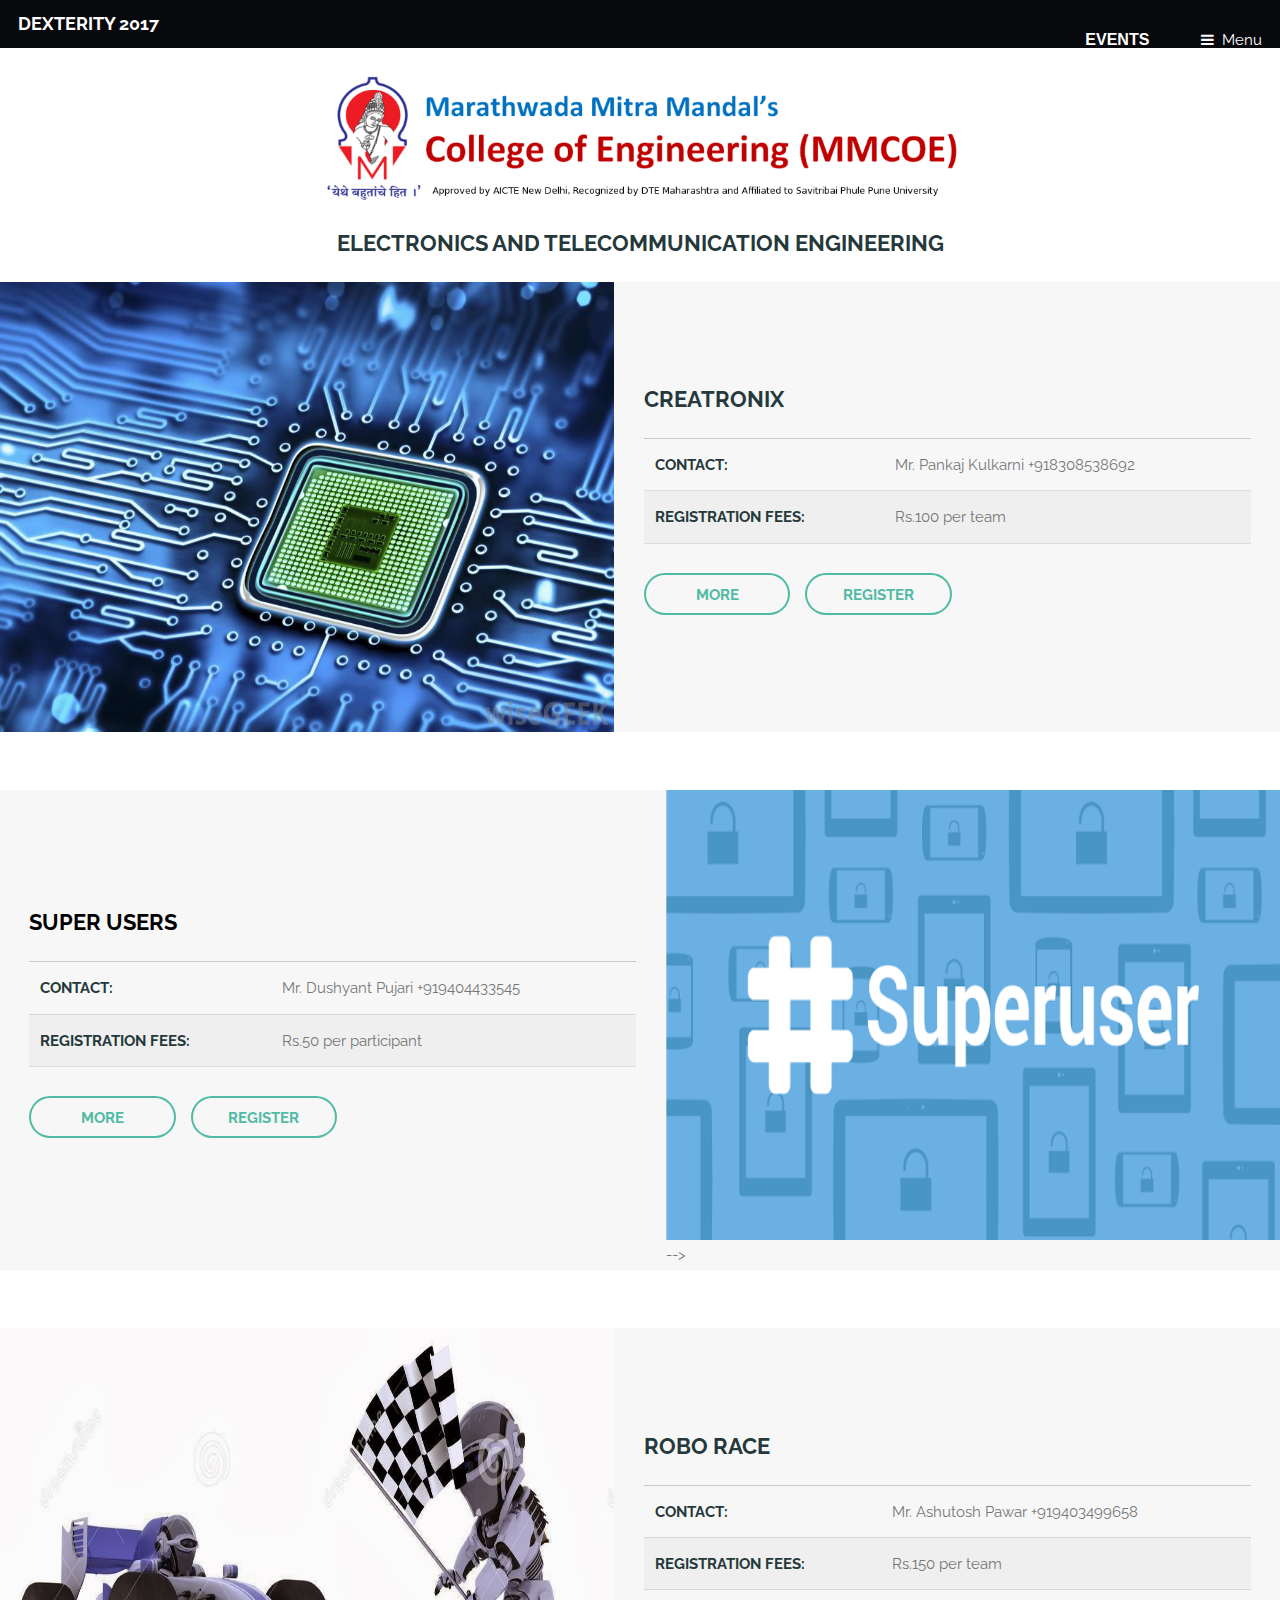
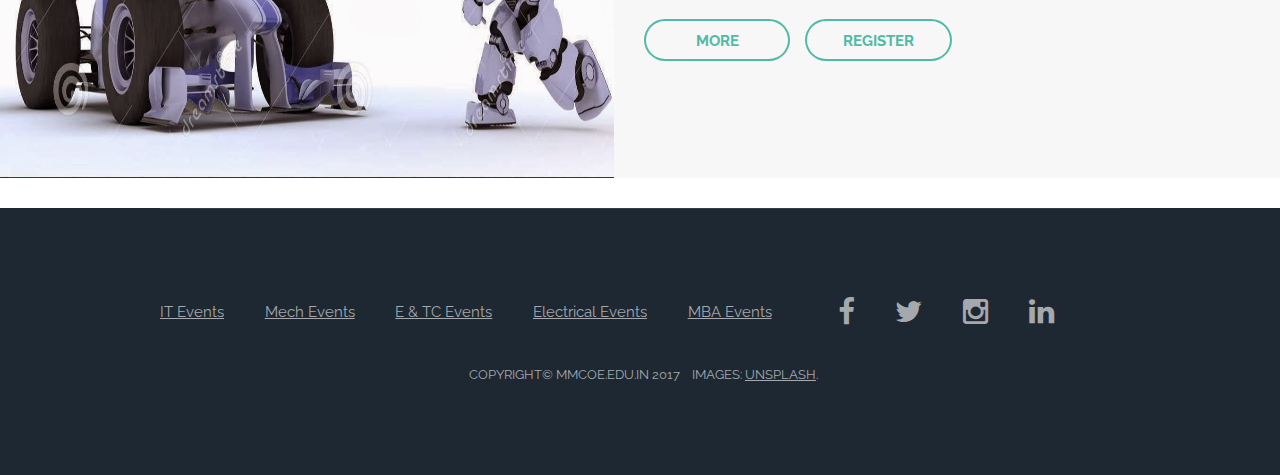
<file: entc.html>
<!DOCTYPE HTML>
<html>
	<head>
		<title>DEXTERITY2K16- MMCOE</title>
		<meta charset="utf-8" />
		<meta name="viewport" content="width=device-width, initial-scale=1" />
		<!--[if lte IE 8]><script src="assets/js/ie/html5shiv.js"></script><![endif]-->
		<link rel="stylesheet" href="assets/css/main.css" />
		<link rel="stylesheet" href="assets/css/main.css" />
		<link rel="stylesheet" href="assets/css/modal.css" />
		<script src="assets/js/jquery1.min.js"></script>
		<script src="assets/js/bootstrap.min.js"></script>
		<!--[if lte IE 8]><link rel="stylesheet" href="assets/css/ie8.css" /><![endif]-->
		<!--[if lte IE 9]><link rel="stylesheet" href="assets/css/ie9.css" /><![endif]-->
	</head>
	<body>

		<!-- Header -->
			<header id="header" class="skel-layers-fixed">
				<h1><a href="index.html">Dexterity 2017</a></h1>
                <div class="dropdown">
                    <button class="dropbtn">EVENTS</button>
                        <div class="dropdown-content">
                            <a href="it.html">IT</a><br>
                            <a href="mech.html">Mech</a>
                            <a href="cs.html">Comp</a>
                            <a href="entc.html">E&TC</a>
                            <a href="elec.html">Electrical</a>
                            <a href="mba.html">MBA</a>
                        </div>
                    </div>
				<a href="#nav">Menu</a>
			</header>

		<!-- Nav -->
			<nav id="nav">
				<ul class="links">
                 <ul class="links">
                    <li><a href="index.html">Home</a></li>
                    <li><a href="about.html">About</a></li>
                    <li><a href="gallery.html">Gallery</a></li>
                    <li><a href="index.html#contact">Get In Touch</a></li>
                    <li><a href="contact.html">Contact Us</a></li>
                </ul>
			</nav>
			<br>
            <center><h3><img src="images/BANNERMMCOE.png" height="125px" style="max-width:100%;"></img></h3></center>

<section>
		<center><h2>Electronics and Telecommunication Engineering</h2></center>
		<div class="inner">
		<article class="feature left">
						<span class="image"><img src="images/integrated-circuit-on-motherboard.jpg" alt="" width="100%" height="450px" /></span>
						<div class="content">
							<h2>CREATRONIX</h2>
								<table>
								<tr>
									<tr><td><b>CONTACT:</b></td><td>Mr. Pankaj Kulkarni +918308538692</td></tr>
									<tr><td><b>REGISTRATION FEES:</b></td><td>Rs.100 per team</td></tr>
								</tr>
							</table>
							<ul class="actions">
								<li>
									<a href="#" class="button alt" data-toggle="modal" data-target="#myModal">More</a>
                                    <li><a href="
https://goo.gl/forms/w0ifXbKDEjrYwvnO2" target="_blank" class="button alt">Register</a></li>
									<div class="modal fade" id="myModal" role="dialog">
    						<div class="modal-dialog">
    
      <!-- Modal content-->
      						<div class="modal-content">
       						<div class="modal-header">
          					<button type="button" class="close" data-dismiss="modal" style="float: right;">&times;</button>
          					<h4 class="modal-title" style="color: black;">CREATRONIX</h4>
        					</div>
        					<div class="modal-body">
         					<p style="color:black;">


         							<h3>ABOUT</h3>
         							<p>
         								Creatronix is the creatively designing the circuits, application based using innovative ideas with the help of given components within the allotted time.
         							</p>
         						<h3>RULES</h3>
         							<p>
         								<ol>
         									<li>Two separate events will be conducted for SE domain & TE/BE domain.</li>
         									<li>Number of group members upto 3.</li>
         									<li>All the participants must be appear for MCQ round.</li>
         									<li>Groups will shortlisted from SE & TE/BE domain each.</li>
         										<li>Shortlisted candidates will be provided with bunch of components as per domain, using those components, participants has to build working ckts. </li>
         										<li>Final results will be based on:
         											<ul>
         												<li>Application,output and creativity of circuit.</li>
         												<li>Time taken for completion of task.</li>
         												<li>Oral by judge</li>
         											</ul>
         										</li>
         										<li>Team size:1-3 members</li>
         								</ol>
         							</p>
         						<h3>AWARDS</h3>
         							<p>
         								 <ul>
         							    <li>Top three teams will be awarded with cash prizes and certificates.</li>
         							    <li>The remaining teams will be awarded with participation certificates.</li>
         						        </ul>
         							</p>
         						<!--<table>
         							<tr>

         								<tr><td><b>Coordinators</b></td><td><b>Contact number</b></td></tr>
         								<tr><td>Prof. Preeti Joshi</td><td>+917276649464</td></tr>
         								<tr><td>Mr. Omkar Timgire</td><td>+917276649464</td></tr>
         							</tr>
         						</table>-->

         					</p>
        					</div>
        					<div class="modal-footer">
          					<button type="button" class="btn btn-default" data-dismiss="modal">Close</button>
        					</div>
      						</div>
      
    						</div>
  							</div>
								</li>
							</ul>
						</div>
					</article>
					<article class="feature right" >
						<span class="image"><img src="images/superuser.png" alt="" width="100%" height="450px" />--></span>
						<div class="content">
							<h2 style="color:black;">SUPER USERS</h2>
								<table>
								<tr>
									<tr><td><b>CONTACT:</b></td><td>Mr. Dushyant Pujari +919404433545</td></tr>
									<tr><td><b>REGISTRATION FEES:</b></td><td>Rs.50 per participant </td></tr>
								</tr>
							</table>
							<ul class="actions">
								<li>
									<a href="#" class="button alt" data-toggle="modal" data-target="#myModal1">More</a>
                                    <li><a href="
https://goo.gl/forms/w0ifXbKDEjrYwvnO2" target="_blank" class="button alt">Register</a></li>
									<div class="modal fade" id="myModal1" role="dialog">
    						<div class="modal-dialog">
    
      <!-- Modal content-->
      						<div class="modal-content">
       						<div class="modal-header">
          					<button type="button" class="close" data-dismiss="modal" style="float: right;">&times;</button>
          					<h4 class="modal-title" style="color: black;">SUPER USERS</h4>
        					</div>
        					<div class="modal-body">
         					<p style="color:black;">
         						<h3>ABOUT</h3>
         							<p>
         								<strong>Challenge:</strong>This event is related to the use of computer (windows OS only). Here the participants have to use computers in a smart way so that they can perform tasks in least time. Particiants have to take screenshots of statements given. 
         								<br>
         								<strong>Round 1 (Elimination round):</strong>Participants have to complete the number of given tasks according to the given statements. For this round, difficulty level is low. 
         								<strong>Round 2:</strong>This round is based on shortcuts. Participants have to complete number of given tasks according to given statements. For this round, difficulty level is high. 
         							</p>
         						<h3>RULES</h3>
         							<p>
         								<ol>
         									<li>Copying from internet is strictly prohibited.</li>
         									<li>All tasks should be completed in given time.</li>
         									<li>All screenshots should be clearly visible.</li>
         									<li>Team size: 1.</li>
         								</ol>
         							</p>
         						<h3>AWARDS</h3>
         							<p>
         								<ul>
         							<li>Top three teams will be awarded with cash prizes and certificates.</li>
         							<li>The remaining teams will be awarded with participation certificates.</li>
         						    </ul>
         							</p>
         						<!--<table>
         							<tr>
         								<tr><td><b>Coordinators</b></td><td><b>Contact number</b></td></tr>
         								<tr><td>Prof. Mukesh More</td><td>+919130054584</td></tr>
         								<tr><td>Mr. Govind Mundhe</td><td>+919420334863
          						</table>-->
         					</p>
        					</div>
        					<div class="modal-footer">
          					<button type="button" class="btn btn-default" data-dismiss="modal">Close</button>
        					</div>
      						</div>
      
    						</div>
  							</div>
								</li>
							</ul>
						</div>
					</article>

					<article class="feature left">
						<span class="image"><img src="images/robot-race-car-winning-chequered-flag-23990858.jpg" alt="" width="100%" height="450px" /></span>
						<div class="content">
							<h2>ROBO RACE</h2>
								<table>
								<tr>
									<tr><td><b>CONTACT:</b></td><td>Mr. Ashutosh Pawar +919403499658</td></tr>
									<tr><td><b>REGISTRATION FEES:</b></td><td>Rs.150 per team</td></tr>
								</tr>
							</table>
							<ul class="actions">
								<li>
									<a href="#" class="button alt" data-toggle="modal" data-target="#myModal3">More</a>
                                    <li><a href="
https://goo.gl/forms/w0ifXbKDEjrYwvnO2" target="_blank" class="button alt">Register</a></li>
									<div class="modal fade" id="myModal3" role="dialog">
    						<div class="modal-dialog">
    
      <!-- Modal content-->
      						<div class="modal-content">
       						<div class="modal-header">
          					<button type="button" class="close" data-dismiss="modal" style="float: right;">&times;</button>
          					<h4 class="modal-title" style="color: black;">ROBO RACE</h4>
        					</div>
        					<div class="modal-body">
         					<p style="color:black;">
         						<h3>ABOUT</h3>
         							<p>
         								<b>"MORE SPEED,MORE POWER WITH MINIMUM TIME"</b>

         								Design a manually controlled ROBOT that has capacity to cover maximum distance in shortest possible time,challenging the hurdles and be one of the best opponents.Think your robot can overcome any obstacle-big or small in the least possible time.If so get it on the track and let the game begin.And bear in mind that maximizing RPM does not make you winner are those who have good presence of mind,sharpness and practice.
         								<br>
         								<strong>Round 1:</strong>Track 1(Elimination round)
         								<br>
         								<strong>Round 2(Final round):</strong>Track 2(Shortlisted top 5 teams).
         							</p>
         						<h3>RULES</h3>
         							<p>
         								<ul>
         									<li>Robot should be designed as per given specifications. </li>
         									<li>Each team member must carry ID card of their institute.</li>
         									<li>The robot should not damage the arena. </li>
         									<li>Unethical behaviour will lead to disqualification.</li>
         									<li>Judges decision will be considered final.</li>
         								</ul>

         							</p>
         						<h3>ROBOT SPECIFICATIONS</h3>
         						<p>
         							<ol>
         								<li>The maximum dimensions of the robot can be 25 x 25 cm (l x b)</li>
         								<li>The robot may be wired/wireless.</li>
         								<li>The length of the wire  (for wired bots) should be as long enough to cover the whole track and the wire should remain slack during the complete run.</li>
         								<li>Max weight must not exceed 3 Kg.</li>
         								<li>The power supply will be provided maximum upto 24 volts.</li>
         								<li>Readymade toy cars are not allowed.</li>
         							</ol>
         						</p>
         						<h3>AWARDS</h3>
         							<p>
         								<ul>
         							<li>Top three teams will be awarded with cash prizes and certificates.</li>
         							<li>The remaining teams will be awarded with participation certificates.</li>
         						</ul>
         							</p>
         						<!--<table>
         							<tr>
         								<tr><td><b>Coordinators</b></td><td><b>Contact number</b></td></tr>
         								<tr><td>Prof. Preeti Joshi</td><td>+917276649464</td></tr>
         								<tr><td>Mr. Omkar Timgire</td><td>+917276649464</td></tr>
         							</tr>
         						</table>-->

         					</p>
        					</div>
        					<div class="modal-footer">
          					<button type="button" class="btn btn-default" data-dismiss="modal">Close</button>
        					</div>
      						</div>
      
    						</div>
  							</div>
								</li>
							</ul>
						</div>
					</article>

							<!--<h4>Left &amp; Right</h4>
							<p><span class="image left"><img src="images/pic06.jpg" alt="" /></span>Fringilla nisl. Donec accumsan interdum nisi, quis tincidunt felis sagittis eget. tempus euismod. Vestibulum ante ipsum primis in faucibus vestibulum. Blandit adipiscing eu felis iaculis volutpat ac adipiscing accumsan eu faucibus. Integer ac pellentesque praesent tincidunt felis sagittis eget. tempus euismod. Vestibulum ante ipsum primis in faucibus vestibulum. Blandit adipiscing eu felis iaculis volutpat ac adipiscing accumsan eu faucibus. Integer ac pellentesque praesent. Donec accumsan interdum nisi, quis tincidunt felis sagittis eget. tempus euismod. Vestibulum ante ipsum primis in faucibus vestibulum. Blandit adipiscing eu felis iaculis volutpat ac adipiscing accumsan eu faucibus. Integer ac pellentesque praesent tincidunt felis sagittis eget. tempus euismod. Vestibulum ante ipsum primis in faucibus vestibulum. Blandit adipiscing eu felis iaculis volutpat ac adipiscing accumsan eu faucibus. Integer ac pellentesque praesent.</p>
							<p><span class="image right"><img src="images/pic06.jpg" alt="" /></span>Fringilla nisl. Donec accumsan interdum nisi, quis tincidunt felis sagittis eget. tempus euismod. Vestibulum ante ipsum primis in faucibus vestibulum. Blandit adipiscing eu felis iaculis volutpat ac adipiscing accumsan eu faucibus. Integer ac pellentesque praesent tincidunt felis sagittis eget. tempus euismod. Vestibulum ante ipsum primis in faucibus vestibulum. Blandit adipiscing eu felis iaculis volutpat ac adipiscing accumsan eu faucibus. Integer ac pellentesque praesent. Donec accumsan interdum nisi, quis tincidunt felis sagittis eget. tempus euismod. Vestibulum ante ipsum primis in faucibus vestibulum. Blandit adipiscing eu felis iaculis volutpat ac adipiscing accumsan eu faucibus. Integer ac pellentesque praesent tincidunt felis sagittis eget. tempus euismod. Vestibulum ante ipsum primis in faucibus vestibulum. Blandit adipiscing eu felis iaculis volutpat ac adipiscing accumsan eu faucibus. Integer ac pellentesque praesent.</p>-->
						</div>
						</section>

				</div>
			</section>

		<!-- Footer -->
			<footer id="footer">
				<div class="inner">
                    <ul class="icons" style="float:left;">
                        <li><a href="it.html" target="_blank">IT Events</a></li>
                        <li><a href="mech.html" target="_blank">Mech Events</a></li>
                        <li><a href="entc.html" target="_blank">E & TC Events</a></li>
                        <li><a href="elec.html" target="_blank">Electrical Events</a></li>
                        <li><a href="mba.html" target="_blank">MBA Events</a></li>
                    </ul>
					<ul class="icons">
						<li><a href="#" class="icon fa-facebook">
							<span class="label">Facebook</span>
						</a></li>
						<li><a href="#" class="icon fa-twitter">
							<span class="label">Twitter</span>
						</a></li>
						<li><a href="#" class="icon fa-instagram">
							<span class="label">Instagram</span>
						</a></li>
						<li><a href="#" class="icon fa-linkedin">
							<span class="label">LinkedIn</span>
						</a></li>
					</ul>
					<ul class="copyright">
						<li>Copyright&copy; mmcoe.edu.in 2017</li>
						<li>Images: <a href="http://unsplash.com">Unsplash</a>.</li>
					</ul>
				</div>
			</footer>

		<!-- Scripts -->
			<script src="assets/js/jquery.min.js"></script>
			<script src="assets/js/skel.min.js"></script>
			<script src="assets/js/util.js"></script>
			<!--[if lte IE 8]><script src="assets/js/ie/respond.min.js"></script><![endif]-->
			<script src="assets/js/main.js"></script>

	</body>
</html>
</file>
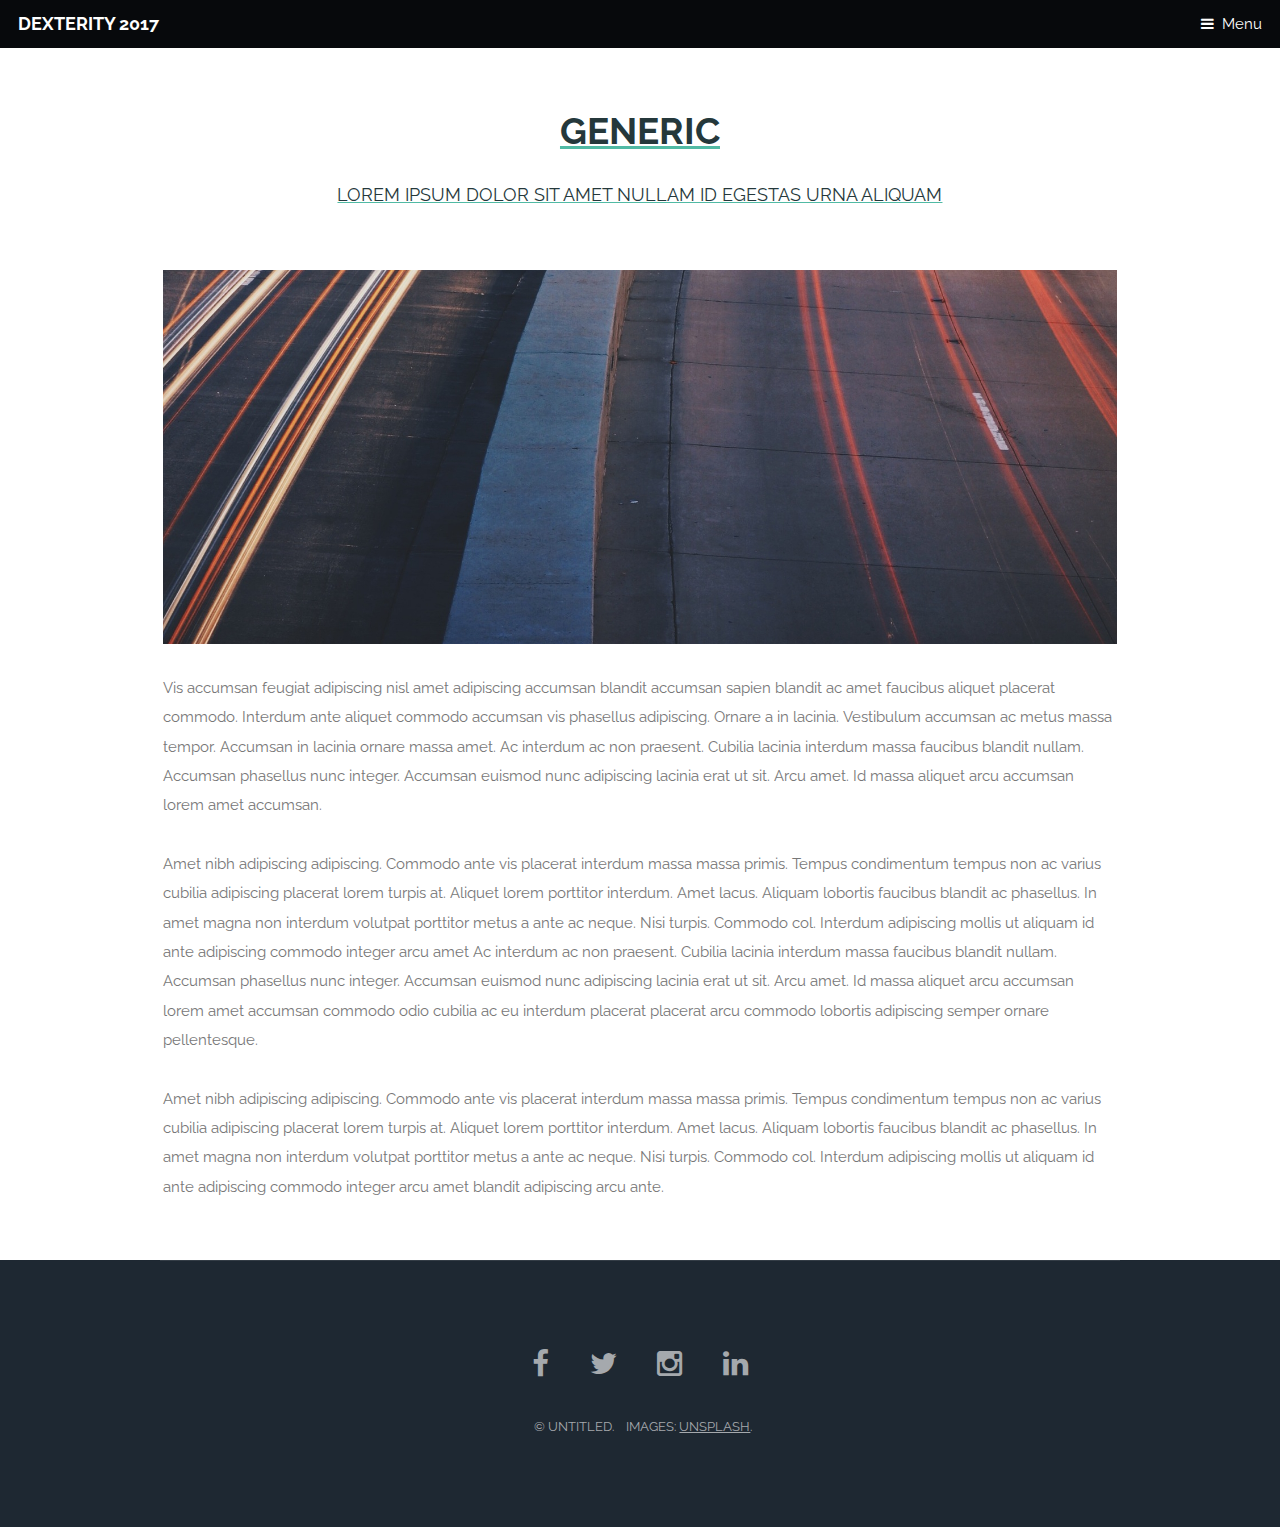
<file: generic.html>
<!DOCTYPE HTML>

<html>
	<head>
		<title>DEXTERITY2K16- MMCOE</title>
		<meta charset="utf-8" />
		<meta name="viewport" content="width=device-width, initial-scale=1" />
		<!--[if lte IE 8]><script src="assets/js/ie/html5shiv.js"></script><![endif]-->
		<link rel="stylesheet" href="assets/css/main.css" />
		<!--[if lte IE 8]><link rel="stylesheet" href="assets/css/ie8.css" /><![endif]-->
		<!--[if lte IE 9]><link rel="stylesheet" href="assets/css/ie9.css" /><![endif]-->
	</head>
	<body>

		<!-- Header -->
			<header id="header">
				<h1><a href="index.html">Dexterity 2017</a></h1>
				<a href="#nav">Menu</a>
			</header>

		<!-- Nav -->
			<nav id="nav">
				<ul class="links">
					<li><a href="index.html">Home</a></li>
					<li><a href="mech.html">Dept of Mechanical</li>
					<li><a href="it.html">Dept of IT</li>
					<li><a href="cs.html">Dept of Computer</li>
					<li><a href="entc.html">Dept of Electronics</li>
					<li><a href="elec.html">Dept of Electrical</li>
					<li><a href="mba.html">Dept of MBA</li>
				</ul>
			</nav>

		<!-- Main -->
			<section id="main" class="wrapper">
				<div class="container">

					<header class="major special">
						<h2>Generic</h2>
						<p>Lorem ipsum dolor sit amet nullam id egestas urna aliquam</p>
					</header>

					<a href="#" class="image fit"><img src="images/pic11.jpg" alt="" /></a>
					<p>Vis accumsan feugiat adipiscing nisl amet adipiscing accumsan blandit accumsan sapien blandit ac amet faucibus aliquet placerat commodo. Interdum ante aliquet commodo accumsan vis phasellus adipiscing. Ornare a in lacinia. Vestibulum accumsan ac metus massa tempor. Accumsan in lacinia ornare massa amet. Ac interdum ac non praesent. Cubilia lacinia interdum massa faucibus blandit nullam. Accumsan phasellus nunc integer. Accumsan euismod nunc adipiscing lacinia erat ut sit. Arcu amet. Id massa aliquet arcu accumsan lorem amet accumsan.</p>
					<p>Amet nibh adipiscing adipiscing. Commodo ante vis placerat interdum massa massa primis. Tempus condimentum tempus non ac varius cubilia adipiscing placerat lorem turpis at. Aliquet lorem porttitor interdum. Amet lacus. Aliquam lobortis faucibus blandit ac phasellus. In amet magna non interdum volutpat porttitor metus a ante ac neque. Nisi turpis. Commodo col. Interdum adipiscing mollis ut aliquam id ante adipiscing commodo integer arcu amet Ac interdum ac non praesent. Cubilia lacinia interdum massa faucibus blandit nullam. Accumsan phasellus nunc integer. Accumsan euismod nunc adipiscing lacinia erat ut sit. Arcu amet. Id massa aliquet arcu accumsan lorem amet accumsan commodo odio cubilia ac eu interdum placerat placerat arcu commodo lobortis adipiscing semper ornare pellentesque.</p>
					<p>Amet nibh adipiscing adipiscing. Commodo ante vis placerat interdum massa massa primis. Tempus condimentum tempus non ac varius cubilia adipiscing placerat lorem turpis at. Aliquet lorem porttitor interdum. Amet lacus. Aliquam lobortis faucibus blandit ac phasellus. In amet magna non interdum volutpat porttitor metus a ante ac neque. Nisi turpis. Commodo col. Interdum adipiscing mollis ut aliquam id ante adipiscing commodo integer arcu amet blandit adipiscing arcu ante.</p>

				</div>
			</section>

		<!-- Footer -->
			<footer id="footer">
				<div class="inner">
					<ul class="icons">
						<li><a href="#" class="icon fa-facebook">
							<span class="label">Facebook</span>
						</a></li>
						<li><a href="#" class="icon fa-twitter">
							<span class="label">Twitter</span>
						</a></li>
						<li><a href="#" class="icon fa-instagram">
							<span class="label">Instagram</span>
						</a></li>
						<li><a href="#" class="icon fa-linkedin">
							<span class="label">LinkedIn</span>
						</a></li>
					</ul>
					<ul class="copyright">
						<li>&copy; Untitled.</li>
						<li>Images: <a href="http://unsplash.com">Unsplash</a>.</li>
					</ul>
				</div>
			</footer>

		<!-- Scripts -->
			<script src="assets/js/jquery.min.js"></script>
			<script src="assets/js/skel.min.js"></script>
			<script src="assets/js/util.js"></script>
			<!--[if lte IE 8]><script src="assets/js/ie/respond.min.js"></script><![endif]-->
			<script src="assets/js/main.js"></script>

	</body>
</html>
</file>
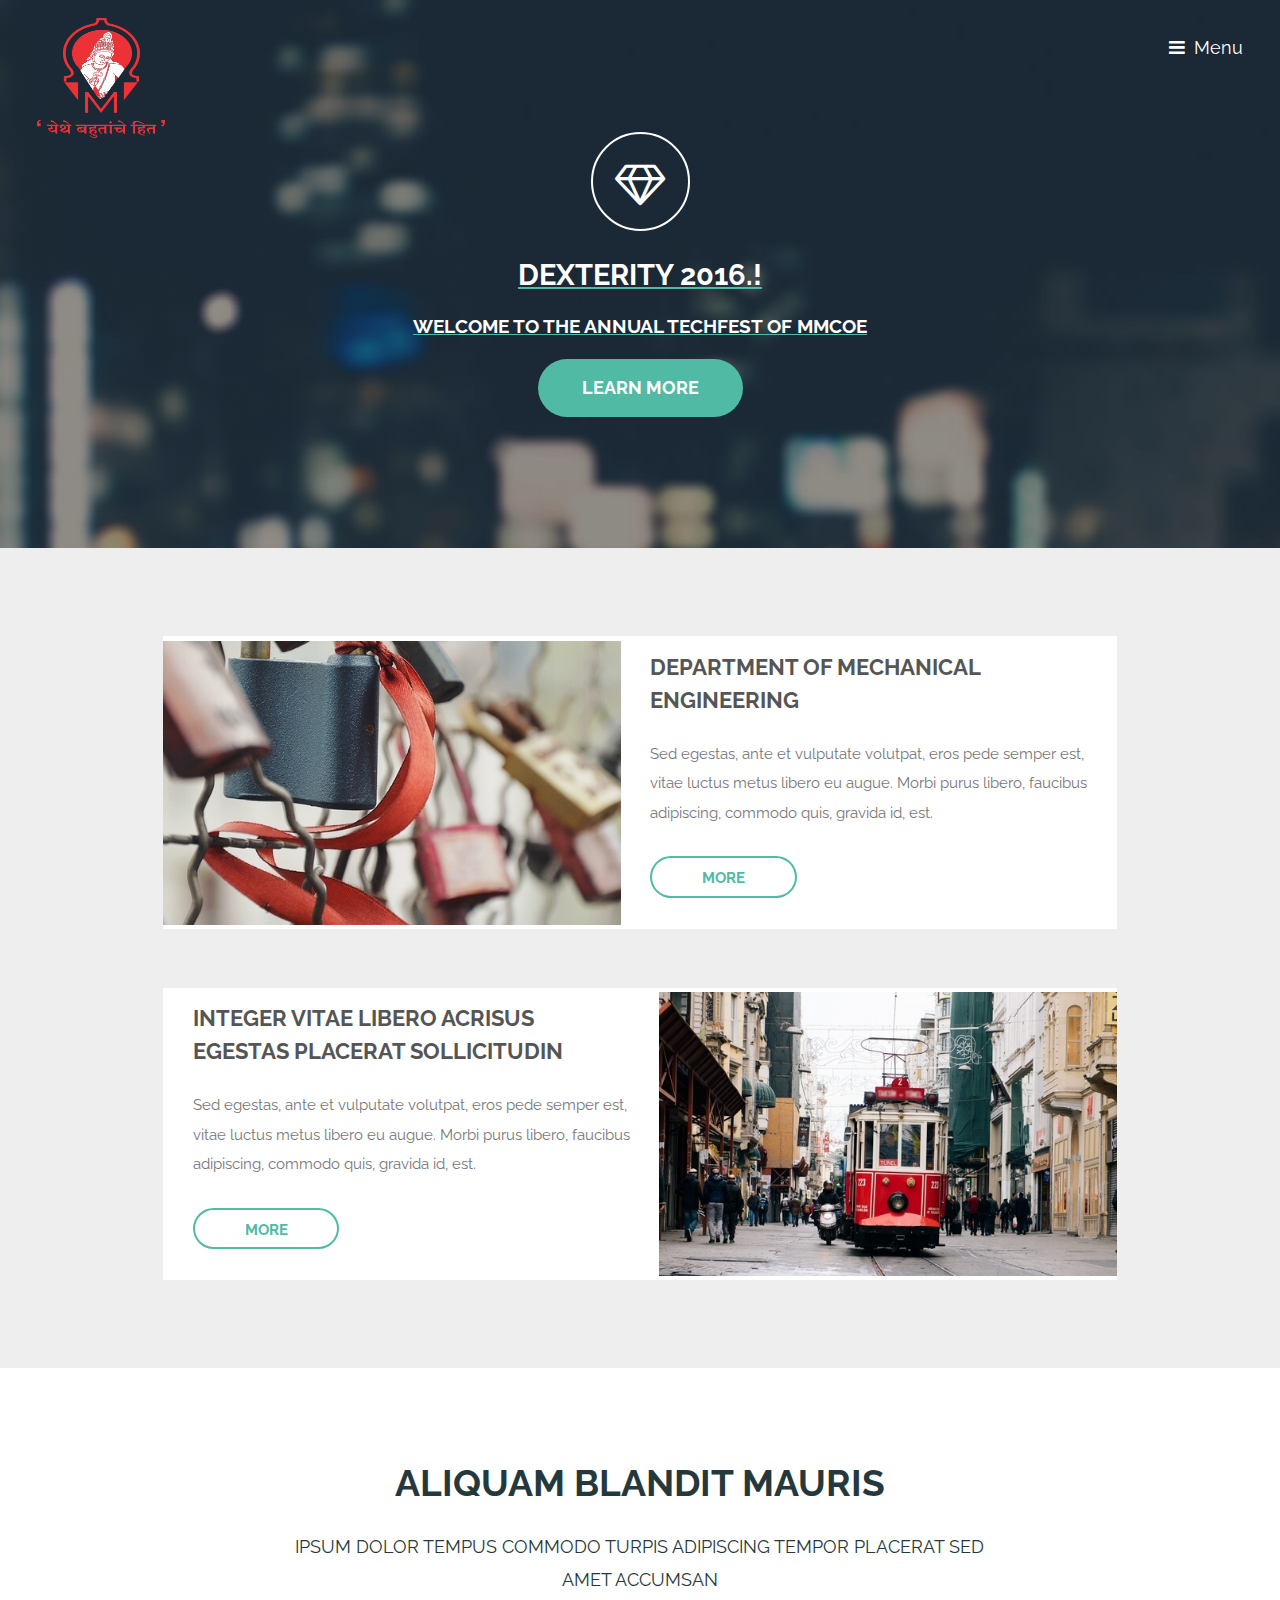
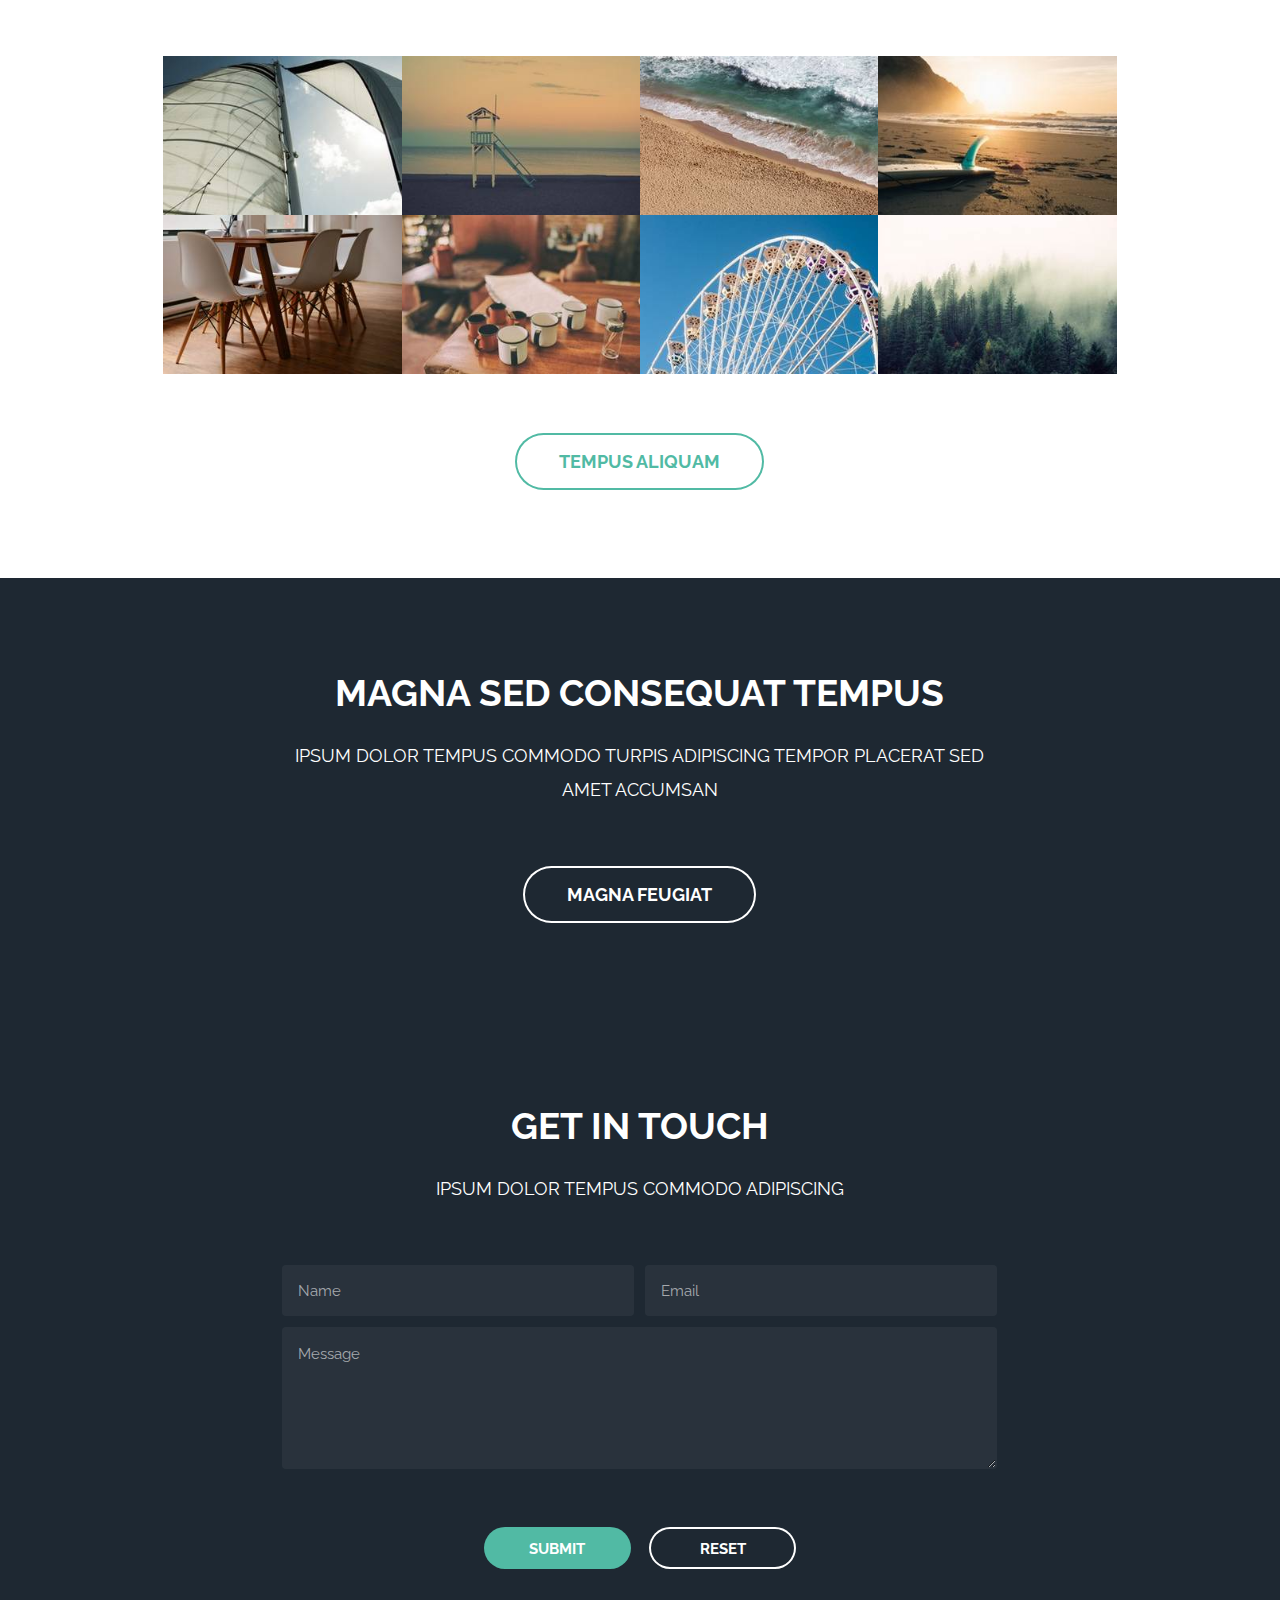
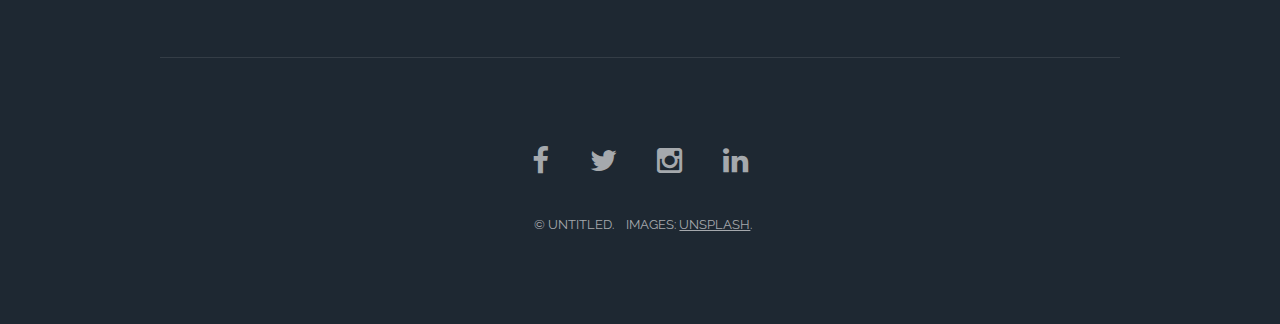
<file: index1.html>
<!DOCTYPE HTML>
<html>
	<head>
		<title>DEXTERITY2K16- MMCOE</title>
		<meta charset="utf-8" />
		<meta name="viewport" content="width=device-width, initial-scale=1" />
		<!--[if lte IE 8]><script src="assets/js/ie/html5shiv.js"></script><![endif]-->
		<link rel="stylesheet" href="assets/css/main.css" />

		<link href='http://fonts.googleapis.com/css?family=Bree+Serif' rel='stylesheet' type='text/css'>
    <link href="assets/css/ninja-slider.css" rel="stylesheet" type="text/css" />
    <script src="assets/js/ninja-slider.js" type="text/javascript"></script>
    
		<!--[if lte IE 8]><link rel="stylesheet" href="assets/css/ie8.css" /><![endif]-->
		<!--[if lte IE 9]><link rel="stylesheet" href="assets/css/ie9.css" /><![endif]-->
	</head>
	<body class="landing">

		<!-- Header -->
			<header id="header" class="alt">
				<!--<h1><a href="index.html">Dexterity 2016</a></h1>-->
				<img src="images/mmcoe.png" height="120px" style="float:left;">
				<a href="#nav">Menu</a>
			</header>

		<!-- Nav -->
			<nav id="nav">
				<ul class="links">
					<li><a href="index.html">Home</a></li>
					<li><a href="mech.html">Dept of Mechanical</li>
					<li><a href="it.html">Dept of IT</li>
					<li><a href="cs.html">Dept of Computer</li>
					<li><a href="entc.html">Dept of Electronics</li>
				</ul>
			</nav>

		<!-- Banner -->
			<section id="banner">
				<i class="icon fa-diamond"></i>
				<h2>DEXTERITY 2016.!</h2>
				<h3>WELCOME TO THE ANNUAL TECHFEST OF MMCOE</h3>
				
				<ul class="actions">
					<li><a href="#" class="button big special">Learn More</a></li>
				</ul>
			</section>

			

		<!-- One -->
			<section id="one" class="wrapper style1">
				<div class="inner">
					<article class="feature left">
						<span class="image"><img src="images/pic01.jpg" alt="" /></span>
						<div class="content">
							<h2>Department of Mechanical Engineering</h2>
							<p>Sed egestas, ante et vulputate volutpat, eros pede semper est, vitae luctus metus libero eu augue. Morbi purus libero, faucibus adipiscing, commodo quis, gravida id, est.</p>
							<ul class="actions">
								<li>
									<a href="#" class="button alt">More</a>
								</li>
							</ul>
						</div>
					</article>
					<article class="feature right">
						<span class="image"><img src="images/pic02.jpg" alt="" /></span>
						<div class="content">
							<h2>Integer vitae libero acrisus egestas placerat  sollicitudin</h2>
							<p>Sed egestas, ante et vulputate volutpat, eros pede semper est, vitae luctus metus libero eu augue. Morbi purus libero, faucibus adipiscing, commodo quis, gravida id, est.</p>
							<ul class="actions">
								<li>
									<a href="#" class="button alt">More</a>
								</li>
							</ul>
						</div>
					</article>
				</div>
			</section>

		<!-- Two -->
			<section id="two" class="wrapper special">
				<div class="inner">
					<header class="major narrow">
						<h2>Aliquam Blandit Mauris</h2>
						<p>Ipsum dolor tempus commodo turpis adipiscing Tempor placerat sed amet accumsan</p>
					</header>
					<div class="image-grid">
						<a href="#" class="image"><img src="images/pic03.jpg" alt="" /></a>
						<a href="#" class="image"><img src="images/pic04.jpg" alt="" /></a>
						<a href="#" class="image"><img src="images/pic05.jpg" alt="" /></a>
						<a href="#" class="image"><img src="images/pic06.jpg" alt="" /></a>
						<a href="#" class="image"><img src="images/pic07.jpg" alt="" /></a>
						<a href="#" class="image"><img src="images/pic08.jpg" alt="" /></a>
						<a href="#" class="image"><img src="images/pic09.jpg" alt="" /></a>
						<a href="#" class="image"><img src="images/pic10.jpg" alt="" /></a>
					</div>
					<ul class="actions">
						<li><a href="#" class="button big alt">Tempus Aliquam</a></li>
					</ul>
				</div>
			</section>

		<!-- Three -->
			<section id="three" class="wrapper style3 special">
				<div class="inner">
					<header class="major narrow	">
						<h2>Magna sed consequat tempus</h2>
						<p>Ipsum dolor tempus commodo turpis adipiscing Tempor placerat sed amet accumsan</p>
					</header>
					<ul class="actions">
						<li><a href="#" class="button big alt">Magna feugiat</a></li>
					</ul>
				</div>
			</section>

		<!-- Four -->
			<section id="four" class="wrapper style2 special">
				<div class="inner">
					<header class="major narrow">
						<h2>Get in touch</h2>
						<p>Ipsum dolor tempus commodo adipiscing</p>
					</header>
					<form action="#" method="POST">
						<div class="container 75%">
							<div class="row uniform 50%">
								<div class="6u 12u$(xsmall)">
									<input name="name" placeholder="Name" type="text" />
								</div>
								<div class="6u$ 12u$(xsmall)">
									<input name="email" placeholder="Email" type="email" />
								</div>
								<div class="12u$">
									<textarea name="message" placeholder="Message" rows="4"></textarea>
								</div>
							</div>
						</div>
						<ul class="actions">
							<li><input type="submit" class="special" value="Submit" /></li>
							<li><input type="reset" class="alt" value="Reset" /></li>
						</ul>
					</form>
				</div>
			</section>

		<!-- Footer -->
			<footer id="footer">
				<div class="inner">
					<ul class="icons">
						<li><a href="#" class="icon fa-facebook">
							<span class="label">Facebook</span>
						</a></li>
						<li><a href="#" class="icon fa-twitter">
							<span class="label">Twitter</span>
						</a></li>
						<li><a href="#" class="icon fa-instagram">
							<span class="label">Instagram</span>
						</a></li>
						<li><a href="#" class="icon fa-linkedin">
							<span class="label">LinkedIn</span>
						</a></li>
					</ul>
					<ul class="copyright">
						<li>&copy; Untitled.</li>
						<li>Images: <a href="http://unsplash.com">Unsplash</a>.</li>
						
					</ul>
				</div>
			</footer>

		<!-- Scripts -->
			<script src="assets/js/jquery.min.js"></script>
			<script src="assets/js/skel.min.js"></script>
			<script src="assets/js/util.js"></script>
			<!--[if lte IE 8]><script src="assets/js/ie/respond.min.js"></script><![endif]-->
			<script src="assets/js/main.js"></script>

	</body>
</html>
</file>
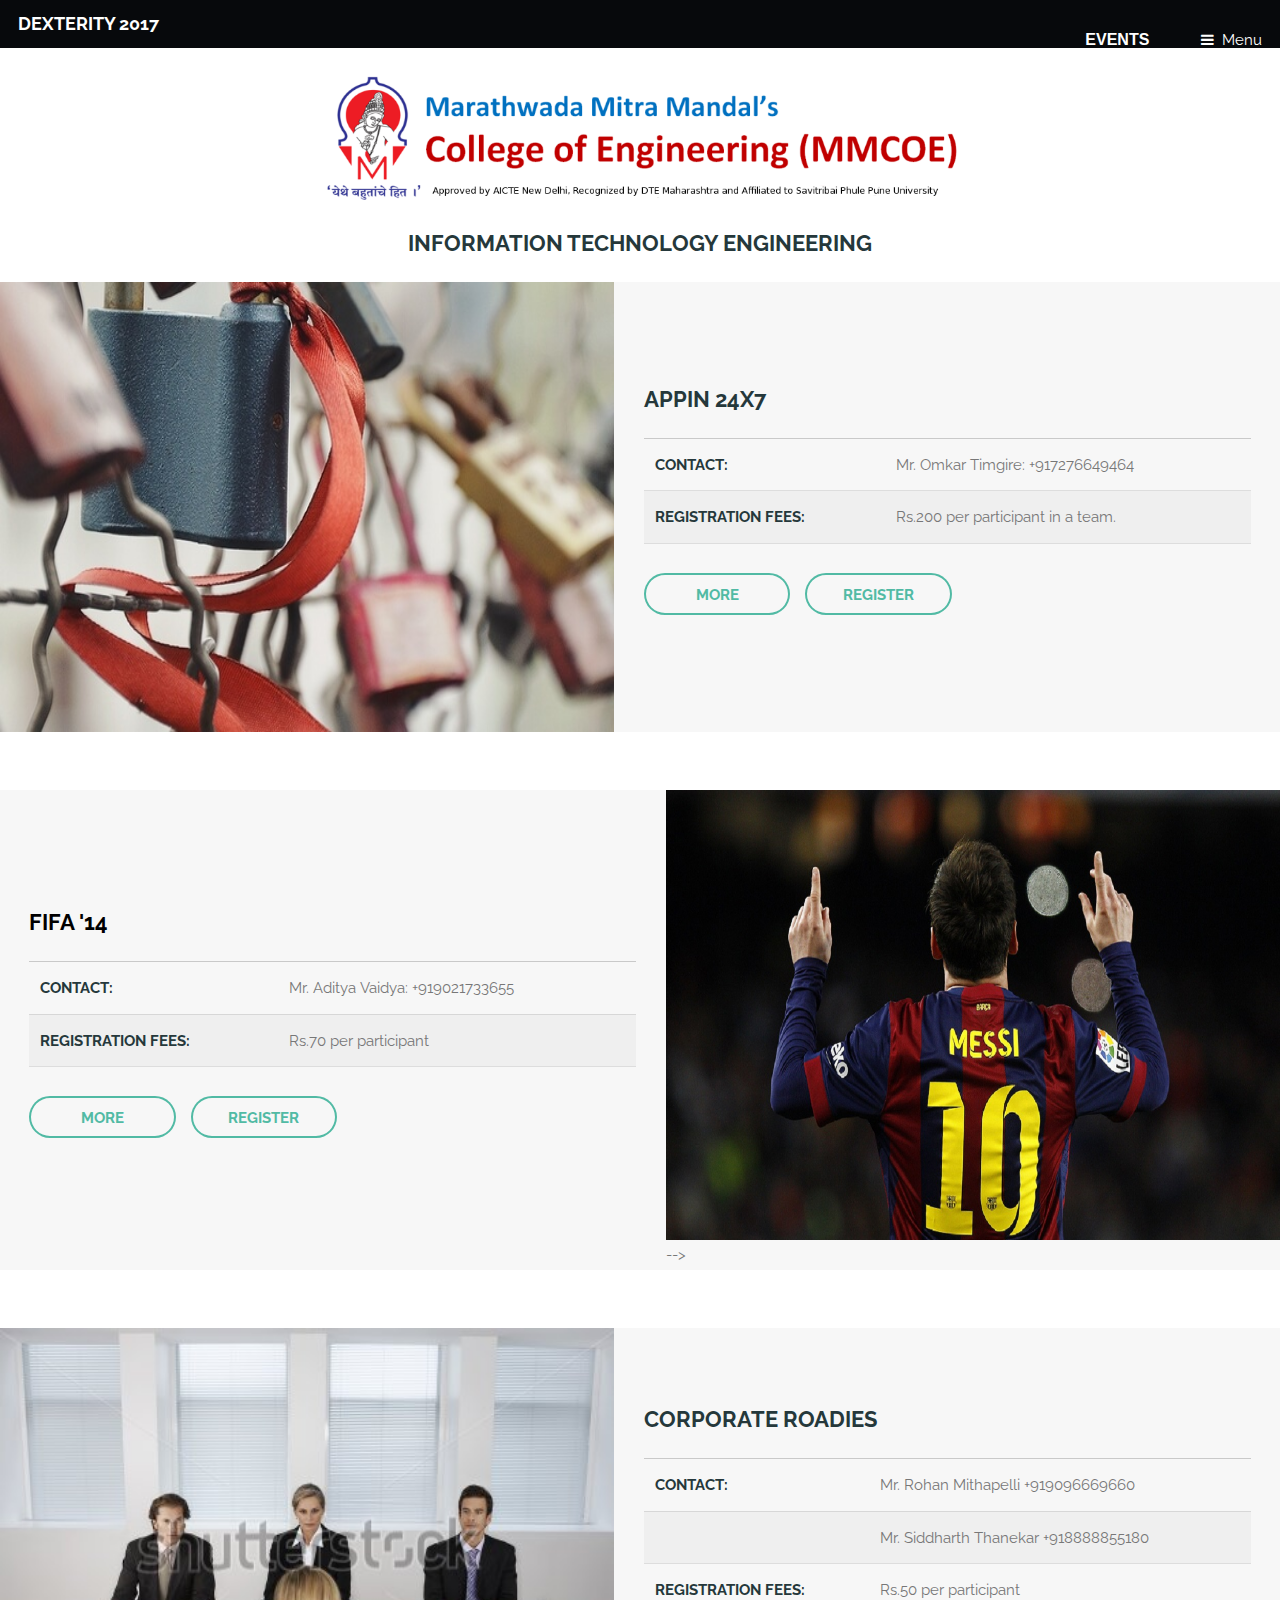
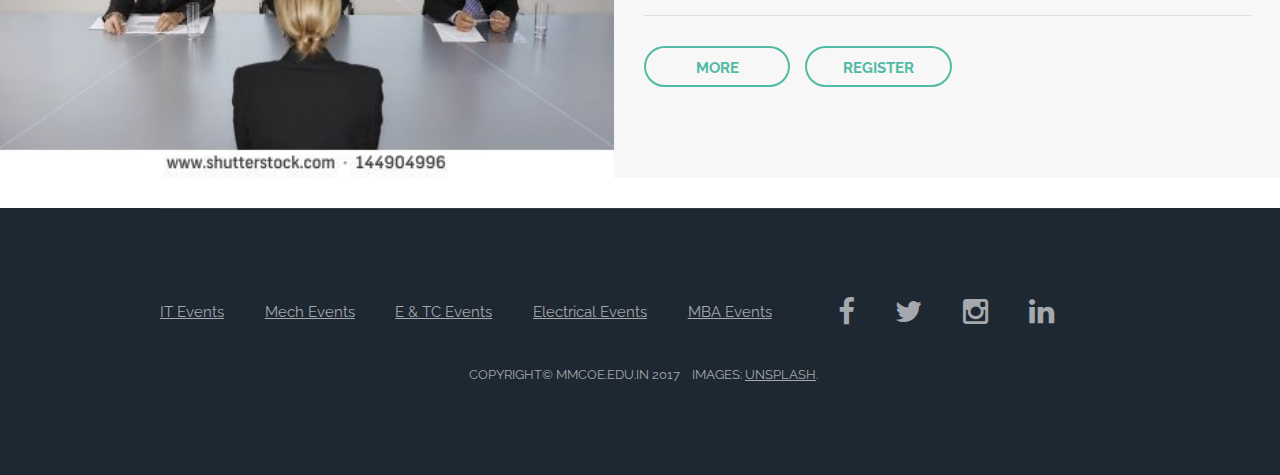
<file: it.html>
<!DOCTYPE HTML>
<html>
	<head>
		<title>DEXTERITY2K16- MMCOE</title>
		<meta charset="utf-8" />
		<meta name="viewport" content="width=device-width, initial-scale=1" />
		<!--[if lte IE 8]><script src="assets/js/ie/html5shiv.js"></script><![endif]-->
		<link rel="stylesheet" href="assets/css/main.css" />
		<link rel="stylesheet" href="assets/css/main.css" />
		<link rel="stylesheet" href="assets/css/modal.css" />
		<script src="assets/js/jquery1.min.js"></script>
		<script src="assets/js/bootstrap.min.js"></script>
		<!--[if lte IE 8]><link rel="stylesheet" href="assets/css/ie8.css" /><![endif]-->
		<!--[if lte IE 9]><link rel="stylesheet" href="assets/css/ie9.css" /><![endif]-->
	</head>
	<body>

		<!-- Header -->
			<header id="header" class="skel-layers-fixed">
				<h1><a href="index.html">Dexterity 2017</a></h1>
                <div class="dropdown" >
                    <button class="dropbtn">EVENTS</button>
                        <div class="dropdown-content">
                           <a href="it.html">IT</a><br>
                            <a href="mech.html">Mech</a>
                            <a href="cs.html">Comp</a>
                            <a href="entc.html">E&TC</a>
                            <a href="elec.html">Electrical</a>
                            <a href="mba.html">MBA</a>
                        </div>
                    </div>
				<a href="#nav">Menu</a>
			</header>

		<!-- Nav -->
			<nav id="nav">
				<ul class="links">
                    <li><a href="index.html">Home</a></li>
                    <li><a href="about.html">About</a></li>
                    <li><a href="gallery.html">Gallery</a></li>
                    <li><a href="index.html#contact">Get In Touch</a></li>
                    <li><a href="contact.html">Contact Us</a></li>
                </ul>
			</nav>
			<br>
           <center><h3><img src="images/BANNERMMCOE.png" height="125px" style="max-width:100%;"></img></h3></center>

<section>
		<center><h2>Information Technology Engineering</h2></center>
		<div class="inner">
		<article class="feature left">
						<span class="image"><img src="images/pic01.jpg" alt="" width="100%" height="450px" /></span>
						<div class="content">
							<h2>APPIN 24x7</h2>
							<table>
								<tr>
									<tr><td><b>CONTACT:</b></td><td>Mr. Omkar Timgire: +917276649464</td></tr>
									<tr><td><b>REGISTRATION FEES:</b></td><td>Rs.200 per participant in a team.</td></tr>
								</tr>
							</table>
							
							<ul class="actions">
								<li>
									<a href="#" class="button alt" data-toggle="modal" data-target="#myModal">More</a>
                                    <li><a href="
https://goo.gl/forms/w0ifXbKDEjrYwvnO2" target="_blank" class="button alt">Register</a></li>
									<div class="modal fade" id="myModal" role="dialog">
    						<div class="modal-dialog">
    
      <!-- Modal content-->
      						<div class="modal-content">
       						<div class="modal-header">
          					<button type="button" class="close" data-dismiss="modal" style="float: right;">&times;</button>
          					<h4 class="modal-title" style="color: black;">APPIN 24x7</h4>
        					</div>
        					<div class="modal-body">
         					<p style="color:black;">

         						<h3>ABOUT</h3>
         							<p>
         								<ol>
         									<li>Team of students will develop a software application in 24 hrs. </li>
         									<li>They will be provided internet connection 24hrs. Also they can bring any books required. External storage devices are not allowed in Lab.</li>
         									<li>Expert guidance willbe available for discussion.</li>
         									<li>Judges will evaluate all teams and find 3 best applications developed.</li>
         									<li>One time meal (Dinner), two times breakfast and 3 time tea will be made available to all participants.</li>
         							</p>
         						<h3>RULES</h3>
         							<p>
         								<ol>
         									<li>Any malpractices will lead to disqualification of teams.</li>
         									<li>A team will be provided with 2-3 pcs. All required softwares are to be informed at the time of registration else the team will install as per their requirements as the competition starts. </li>
         									<li>Participant need to bring parent's permission letter as per format provided.</li>
         									<li>Team size: 1-7 participants per team.</li>
         								</ol>
         							</p>
         						<h3>AWARDS</h3>
         							<p>
         								<ul>
         							<li>Top three teams will be awarded with cash prizes and certificates.</li>
         							<li>The remaining teams will be awarded with participation certificates.</li>
         						</ul>
         							</p>

         						<!--<table>
         							<tr>

         								<tr><td><b>Coordinators</b></td><td><b>Contact number</b></td></tr>
         								<tr><td>Prof. Preeti Joshi</td><td>+917276649464</td></tr>
         								<tr><td>Mr. Omkar Timgire</td><td>+917276649464</td></tr>
         							</tr>
         						</table>-->

         					</p>
        					</div>
        					<div class="modal-footer">
          					<button type="button" class="btn btn-default" data-dismiss="modal">Close</button>
        					</div>
      						</div>
      
    						</div>
  							</div>
								</li>
							</ul>
						</div>
					</article>
					<article class="feature right" >
						<span class="image"><img src="images/messi2.jpg" alt="" width="100%" height="450px" />--></span>
						<div class="content">
							<h2 style="color:black;">FIFA '14</h2>
							<table>
								<tr>
									<tr><td><b>CONTACT:</b></td><td>Mr. Aditya Vaidya: +919021733655</td></tr>
									<tr><td><b>REGISTRATION FEES:</b></td><td>Rs.70 per participant</td></tr>
								</tr>
							</table>
							<ul class="actions">
								<li>
									<a href="#" class="button alt" data-toggle="modal" data-target="#myModal1">More</a>
                                    <li><a href="
https://goo.gl/forms/w0ifXbKDEjrYwvnO2" target="_blank" class="button alt">Register</a></li>
									<div class="modal fade" id="myModal1" role="dialog">
    						<div class="modal-dialog">
    
      <!-- Modal content-->
      						<div class="modal-content">
       						<div class="modal-header">
          					<button type="button" class="close" data-dismiss="modal" style="float: right;">&times;</button>
          					<h4 class="modal-title" style="color: black;">FIFA '14</h4>
        					</div>
        					<div class="modal-body">
         					<p style="color:black;">
         						<h3>ABOUT</h3>
         							<p>
         								FIFA '14' is a Soccer Video Game. 
         								<br><b>Round 1:</b>Preliminary Round .
         								<br><b>Round 2:</b>Quarter Finals.
         								<br><b>Round 3:</b>Semi Finals Round.
         								<br><b>Round 4:</b>Final Round.
         							</p>
         						<h3>RULES</h3>
         							<p>
         								<ol>
         									<li>Match playtime: 5mins</li>
         									<li>Controllers/keyboards will be provided at the venue.</li>
         									<li>Re-entry is not allowed.</li>
         									<li>Participants can bring their own controllers.</li>
         									<li>Team Size: Individual play.</li>
         								</ol>
         							</p>
         						<h3>AWARDS</h3>
         							<p>
         								<ul>
         							<li>Top three teams will be awarded with cash prizes and certificates.</li>
         							<li>The remaining teams will be awarded with participation certificates.</li>
         						</ul>
         							</p>
         						<!--<table>
         							<tr>
         								<tr><td><b>Coordinators</b></td><td><b>Contact number</b></td></tr>
         								<tr><td>Prof. Mukesh More</td><td>+919130054584</td></tr>
         								<tr><td>Mr. Govind Mundhe</td><td>+919420334863
          						</table>-->
         					</p>
        					</div>
        					<div class="modal-footer">
          					<button type="button" class="btn btn-default" data-dismiss="modal">Close</button>
        					</div>
      						</div>
      
    						</div>
  							</div>
								</li>
							</ul>
						</div>
					</article>

					<article class="feature left">
						<span class="image"><img src="images/corporate_roadies2.jpg" alt="" width="100%" height="450px" /></span>
						<div class="content">
							<h2>CORPORATE ROADIES</h2>
							<table>
								<tr>
									<tr><td><b>CONTACT:</b></td><td>Mr. Rohan Mithapelli +919096669660</td></tr>
									<tr><td></td><td>Mr. Siddharth Thanekar +918888855180</td></tr>
									<tr><td><b>REGISTRATION FEES:</b></td><td>Rs.50 per participant</td></tr>
								</tr>
							</table>
							<ul class="actions">
								<li>
									<a href="#" class="button alt" data-toggle="modal" data-target="#myModal3">More</a>
                                    <li><a href="
https://goo.gl/forms/w0ifXbKDEjrYwvnO2" target="_blank" class="button alt">Register</a></li>
									<div class="modal fade" id="myModal3" role="dialog">
    						<div class="modal-dialog">
    
      <!-- Modal content-->
      						<div class="modal-content">
       						<div class="modal-header">
          					<button type="button" class="close" data-dismiss="modal" style="float: right;">&times;</button>
          					<h4 class="modal-title" style="color: black;">CORPORATE ROADIES</h4>
        					</div>
        					<div class="modal-body">
         					<p style="color:black;">
         						<h3>ABOUT</h3>
         							<p>
         								<ol>
         									<li><b>Round 1:</b> Aptitude (Technical and Non-Technical) of 1:30 hrs. </li>
         									<li><b>Round 2:</b> Group Discussions.</li>
         									<li><b>Round 3:</b> HR</li>

         								</ol>
         							</p>
         						<h3>RULES</h3>
         							<p>
         								<ol>
         									<li>Team size: single entry</li>
         								</ol>
         							</p>
         						<h3>AWARDS</h3>
         							<p>
         								<ul>
         							<li>Top three teams will be awarded with cash prizes and certificates.</li>
         							<li>The remaining teams will be awarded with participation certificates.</li>
         						</ul>
         							</p>
         						<!--<table>
         							<tr>
         								<tr><td><b>Coordinators</b></td><td><b>Contact number</b></td></tr>
         								<tr><td>Prof. Preeti Joshi</td><td>+917276649464</td></tr>
         								<tr><td>Mr. Omkar Timgire</td><td>+917276649464</td></tr>
         							</tr>
         						</table>-->

         					</p>
        					</div>
        					<div class="modal-footer">
          					<button type="button" class="btn btn-default" data-dismiss="modal">Close</button>
        					</div>
      						</div>
      
    						</div>
  							</div>
								</li>
							</ul>
						</div>
					</article>

							<!--<h4>Left &amp; Right</h4>
							<p><span class="image left"><img src="images/pic06.jpg" alt="" /></span>Fringilla nisl. Donec accumsan interdum nisi, quis tincidunt felis sagittis eget. tempus euismod. Vestibulum ante ipsum primis in faucibus vestibulum. Blandit adipiscing eu felis iaculis volutpat ac adipiscing accumsan eu faucibus. Integer ac pellentesque praesent tincidunt felis sagittis eget. tempus euismod. Vestibulum ante ipsum primis in faucibus vestibulum. Blandit adipiscing eu felis iaculis volutpat ac adipiscing accumsan eu faucibus. Integer ac pellentesque praesent. Donec accumsan interdum nisi, quis tincidunt felis sagittis eget. tempus euismod. Vestibulum ante ipsum primis in faucibus vestibulum. Blandit adipiscing eu felis iaculis volutpat ac adipiscing accumsan eu faucibus. Integer ac pellentesque praesent tincidunt felis sagittis eget. tempus euismod. Vestibulum ante ipsum primis in faucibus vestibulum. Blandit adipiscing eu felis iaculis volutpat ac adipiscing accumsan eu faucibus. Integer ac pellentesque praesent.</p>
							<p><span class="image right"><img src="images/pic06.jpg" alt="" /></span>Fringilla nisl. Donec accumsan interdum nisi, quis tincidunt felis sagittis eget. tempus euismod. Vestibulum ante ipsum primis in faucibus vestibulum. Blandit adipiscing eu felis iaculis volutpat ac adipiscing accumsan eu faucibus. Integer ac pellentesque praesent tincidunt felis sagittis eget. tempus euismod. Vestibulum ante ipsum primis in faucibus vestibulum. Blandit adipiscing eu felis iaculis volutpat ac adipiscing accumsan eu faucibus. Integer ac pellentesque praesent. Donec accumsan interdum nisi, quis tincidunt felis sagittis eget. tempus euismod. Vestibulum ante ipsum primis in faucibus vestibulum. Blandit adipiscing eu felis iaculis volutpat ac adipiscing accumsan eu faucibus. Integer ac pellentesque praesent tincidunt felis sagittis eget. tempus euismod. Vestibulum ante ipsum primis in faucibus vestibulum. Blandit adipiscing eu felis iaculis volutpat ac adipiscing accumsan eu faucibus. Integer ac pellentesque praesent.</p>-->
						</div>
						</section>

				</div>
			</section>

		<!-- Footer -->
			<footer id="footer">
				<div class="inner">
                    <ul class="icons" style="float:left;">
                        <li><a href="it.html" target="_blank">IT Events</a></li>
                        <li><a href="mech.html" target="_blank">Mech Events</a></li>
                        <li><a href="entc.html" target="_blank">E & TC Events</a></li>
                        <li><a href="elec.html" target="_blank">Electrical Events</a></li>
                        <li><a href="mba.html" target="_blank">MBA Events</a></li>
                    </ul>
					<ul class="icons">
						<li><a href="#" class="icon fa-facebook">
							<span class="label">Facebook</span>
						</a></li>
						<li><a href="#" class="icon fa-twitter">
							<span class="label">Twitter</span>
						</a></li>
						<li><a href="#" class="icon fa-instagram">
							<span class="label">Instagram</span>
						</a></li>
						<li><a href="#" class="icon fa-linkedin">
							<span class="label">LinkedIn</span>
						</a></li>
					</ul>
					<ul class="copyright">
						<li>Copyright&copy; mmcoe.edu.in 2017</li>
						<li>Images: <a href="http://unsplash.com">Unsplash</a>.</li>
					</ul>
				</div>
			</footer>

		<!-- Scripts -->
			<script src="assets/js/jquery.min.js"></script>
			<script src="assets/js/skel.min.js"></script>
			<script src="assets/js/util.js"></script>
			<!--[if lte IE 8]><script src="assets/js/ie/respond.min.js"></script><![endif]-->
			<script src="assets/js/main.js"></script>

	</body>
</html>
</file>
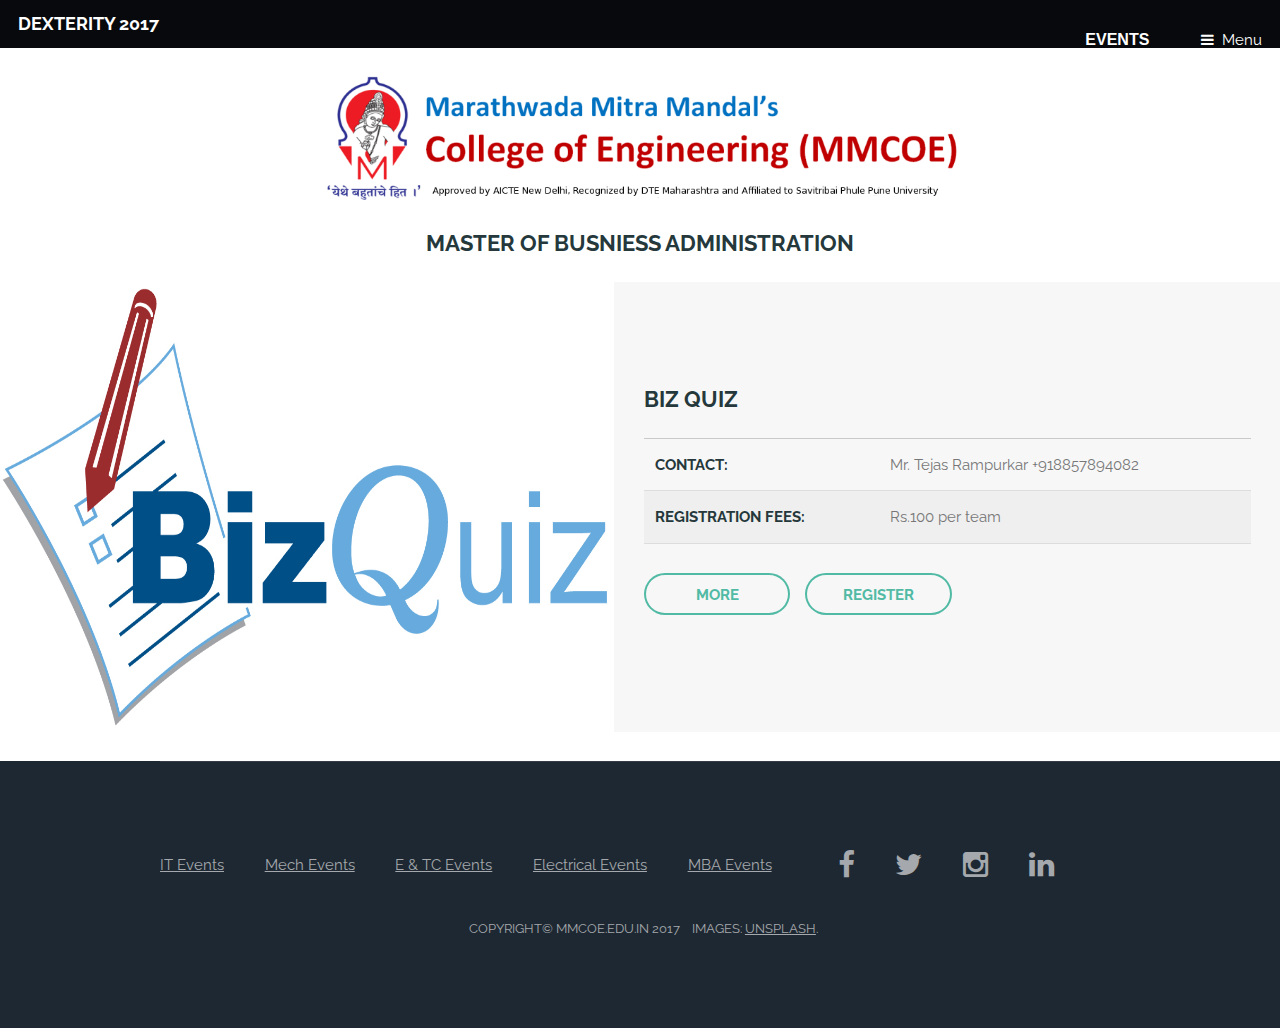
<file: mba.html>
<!DOCTYPE HTML>
<html>
	<head>
		<title>DEXTERITY2K16- MMCOE</title>
		<meta charset="utf-8" />
		<meta name="viewport" content="width=device-width, initial-scale=1" />
		<!--[if lte IE 8]><script src="assets/js/ie/html5shiv.js"></script><![endif]-->
		<link rel="stylesheet" href="assets/css/main.css" />
		<link rel="stylesheet" href="assets/css/main.css" />
		<link rel="stylesheet" href="assets/css/modal.css" />
		<script src="assets/js/jquery1.min.js"></script>
		<script src="assets/js/bootstrap.min.js"></script>
		<!--[if lte IE 8]><link rel="stylesheet" href="assets/css/ie8.css" /><![endif]-->
		<!--[if lte IE 9]><link rel="stylesheet" href="assets/css/ie9.css" /><![endif]-->
	</head>
	<body>

		<!-- Header -->
			<header id="header" class="skel-layers-fixed">
				<h1><a href="index.html" >Dexterity 2017</a></h1>
				<div class="dropdown">
 					<button class="dropbtn">EVENTS</button>
  						<div class="dropdown-content">
    						<a href="it.html">IT</a><br>
    						<a href="mech.html">Mech</a>
    						<a href="cs.html">Comp</a>
    						<a href="entc.html">E&TC</a>
    						<a href="elec.html">Electrical</a>
    						<a href="mba.html">MBA</a>
  						</div>
					</div>
				<a href="#nav">Menu</a>
			</header>

		<!-- Nav -->
			<nav id="nav">
				<ul class="links">
					<li><a href="index.html">Home</a></li>
					<li><a href="about.html">About</a></li>
					<li><a href="
https://goo.gl/forms/w0ifXbKDEjrYwvnO2" target="_blank">Register</a></li>
					<li><a href="gallery.html">Gallery</a></li>
					<li><a href="index.html#contact">Get In Touch</a></li>
					<li><a href="contact.html">Contact Us</a></li>
				</ul>
			</nav>
			<br>
			<center><h3><img src="images/BANNERMMCOE.png" height="125px" style="max-width:100%;"></img></h3></center>

<section>
		<center><h2>Master of Busniess Administration</h2></center>
		<div class="inner">
		<article class="feature left">
						<span class="image"><img src="images/BizQuiz[1].jpg" alt="" width="100%" height="450px" /></span>
						<div class="content">
							<h2>BIZ QUIZ</h2>
							<table>
								<tr>
									<tr><td><b>CONTACT:</b></td><td>Mr. Tejas Rampurkar +918857894082</td></tr>
									<tr><td><b>REGISTRATION FEES:</b></td><td>Rs.100 per team</td></tr>
								</tr>
							</table>
							<ul class="actions">
								<li>
									<a href="#" class="button alt" data-toggle="modal" data-target="#myModal">More</a>
									<li><a href="
https://goo.gl/forms/w0ifXbKDEjrYwvnO2" target="_blank" class="button alt">Register</a></li>
									<div class="modal fade" id="myModal" role="dialog">
    						<div class="modal-dialog">
    
      <!-- Modal content-->
      						<div class="modal-content">
       						<div class="modal-header">
          					<button type="button" class="close" data-dismiss="modal" style="float: right;">&times;</button>
          					<h4 class="modal-title" style="color: black;">BIZ QUIZ</h4>
        					</div>
        					<div class="modal-body">
         					<p style="color:black;">

         						<h3>ABOUT</h3>
         							<p>
         								Quiz competition for Graduate and Post Graduate Students to showcase their knowledge about business and management. Biz Quiz is a game of questions and answers focussed on evaluating the knowledge of participants towards the industries, companies and products. It helps to judge the awareness of participants through questions related to knowledge of business and other business related areas. 
         							</p>
         						<h3>RULES</h3>
         							<p>
         								<ul>
         									<li>The participants should strictly follow the given time.</li>
         									<li>The participants shouls compulsorily carry their college ID cards.</li>
         									<li>Team size: 2 (max) </li>
         								</ul>
         							</p>
         						<h3>AWARDS</h3>
         							<p>
         								<ul>
         									<li>Top three teams will be awarded with cash prizes and certificates.</li>
         									<li>The remaining teams will be awarded with participation certificates.</li>
         								</ul>
         							</p>



         						<!--<table>
         							<tr>

         								<tr><td><b>Coordinators</b></td><td><b>Contact number</b></td></tr>
         								<tr><td>Prof. Preeti Joshi</td><td>+917276649464</td></tr>
         								<tr><td>Mr. Omkar Timgire</td><td>+917276649464</td></tr>
         							</tr>
         						</table>-->

         					</p>
        					</div>
        					<div class="modal-footer">
          					<button type="button" class="btn btn-default" data-dismiss="modal">Close</button>
        					</div>
      						</div>
      
    						</div>
  							</div>
								</li>
							</ul>
						</div>
					</article>
				
							<!--<h4>Left &amp; Right</h4>
							<p><span class="image left"><img src="images/pic06.jpg" alt="" /></span>Fringilla nisl. Donec accumsan interdum nisi, quis tincidunt felis sagittis eget. tempus euismod. Vestibulum ante ipsum primis in faucibus vestibulum. Blandit adipiscing eu felis iaculis volutpat ac adipiscing accumsan eu faucibus. Integer ac pellentesque praesent tincidunt felis sagittis eget. tempus euismod. Vestibulum ante ipsum primis in faucibus vestibulum. Blandit adipiscing eu felis iaculis volutpat ac adipiscing accumsan eu faucibus. Integer ac pellentesque praesent. Donec accumsan interdum nisi, quis tincidunt felis sagittis eget. tempus euismod. Vestibulum ante ipsum primis in faucibus vestibulum. Blandit adipiscing eu felis iaculis volutpat ac adipiscing accumsan eu faucibus. Integer ac pellentesque praesent tincidunt felis sagittis eget. tempus euismod. Vestibulum ante ipsum primis in faucibus vestibulum. Blandit adipiscing eu felis iaculis volutpat ac adipiscing accumsan eu faucibus. Integer ac pellentesque praesent.</p>
							<p><span class="image right"><img src="images/pic06.jpg" alt="" /></span>Fringilla nisl. Donec accumsan interdum nisi, quis tincidunt felis sagittis eget. tempus euismod. Vestibulum ante ipsum primis in faucibus vestibulum. Blandit adipiscing eu felis iaculis volutpat ac adipiscing accumsan eu faucibus. Integer ac pellentesque praesent tincidunt felis sagittis eget. tempus euismod. Vestibulum ante ipsum primis in faucibus vestibulum. Blandit adipiscing eu felis iaculis volutpat ac adipiscing accumsan eu faucibus. Integer ac pellentesque praesent. Donec accumsan interdum nisi, quis tincidunt felis sagittis eget. tempus euismod. Vestibulum ante ipsum primis in faucibus vestibulum. Blandit adipiscing eu felis iaculis volutpat ac adipiscing accumsan eu faucibus. Integer ac pellentesque praesent tincidunt felis sagittis eget. tempus euismod. Vestibulum ante ipsum primis in faucibus vestibulum. Blandit adipiscing eu felis iaculis volutpat ac adipiscing accumsan eu faucibus. Integer ac pellentesque praesent.</p>-->
						</div>
						</section>

				</div>
			</section>

		<!-- Footer -->
			<footer id="footer">
				<div class="inner">
					<ul class="icons" style="float:left;">
						<li><a href="it.html" target="_blank">IT Events</a></li>
						<li><a href="mech.html" target="_blank">Mech Events</a></li>
						<li><a href="entc.html" target="_blank">E & TC Events</a></li>
						<li><a href="elec.html" target="_blank">Electrical Events</a></li>
						<li><a href="mba.html" target="_blank">MBA Events</a></li>
					</ul>
					<ul class="icons">
						<li><a href="#" class="icon fa-facebook">
							<span class="label">Facebook</span>
						</a></li>
						<li><a href="#" class="icon fa-twitter">
							<span class="label">Twitter</span>
						</a></li>
						<li><a href="#" class="icon fa-instagram">
							<span class="label">Instagram</span>
						</a></li>
						<li><a href="#" class="icon fa-linkedin">
							<span class="label">LinkedIn</span>
						</a></li>
					</ul>
					<ul class="copyright">
						<li>Copyright&copy; mmcoe.edu.in 2017</li>
						<li>Images: <a href="http://unsplash.com">Unsplash</a>.</li>
					</ul>
				</div>
			</footer>

		<!-- Scripts -->
			<script src="assets/js/jquery.min.js"></script>
			<script src="assets/js/skel.min.js"></script>
			<script src="assets/js/util.js"></script>
			<!--[if lte IE 8]><script src="assets/js/ie/respond.min.js"></script><![endif]-->
			<script src="assets/js/main.js"></script>

	</body>
</html>
</file>
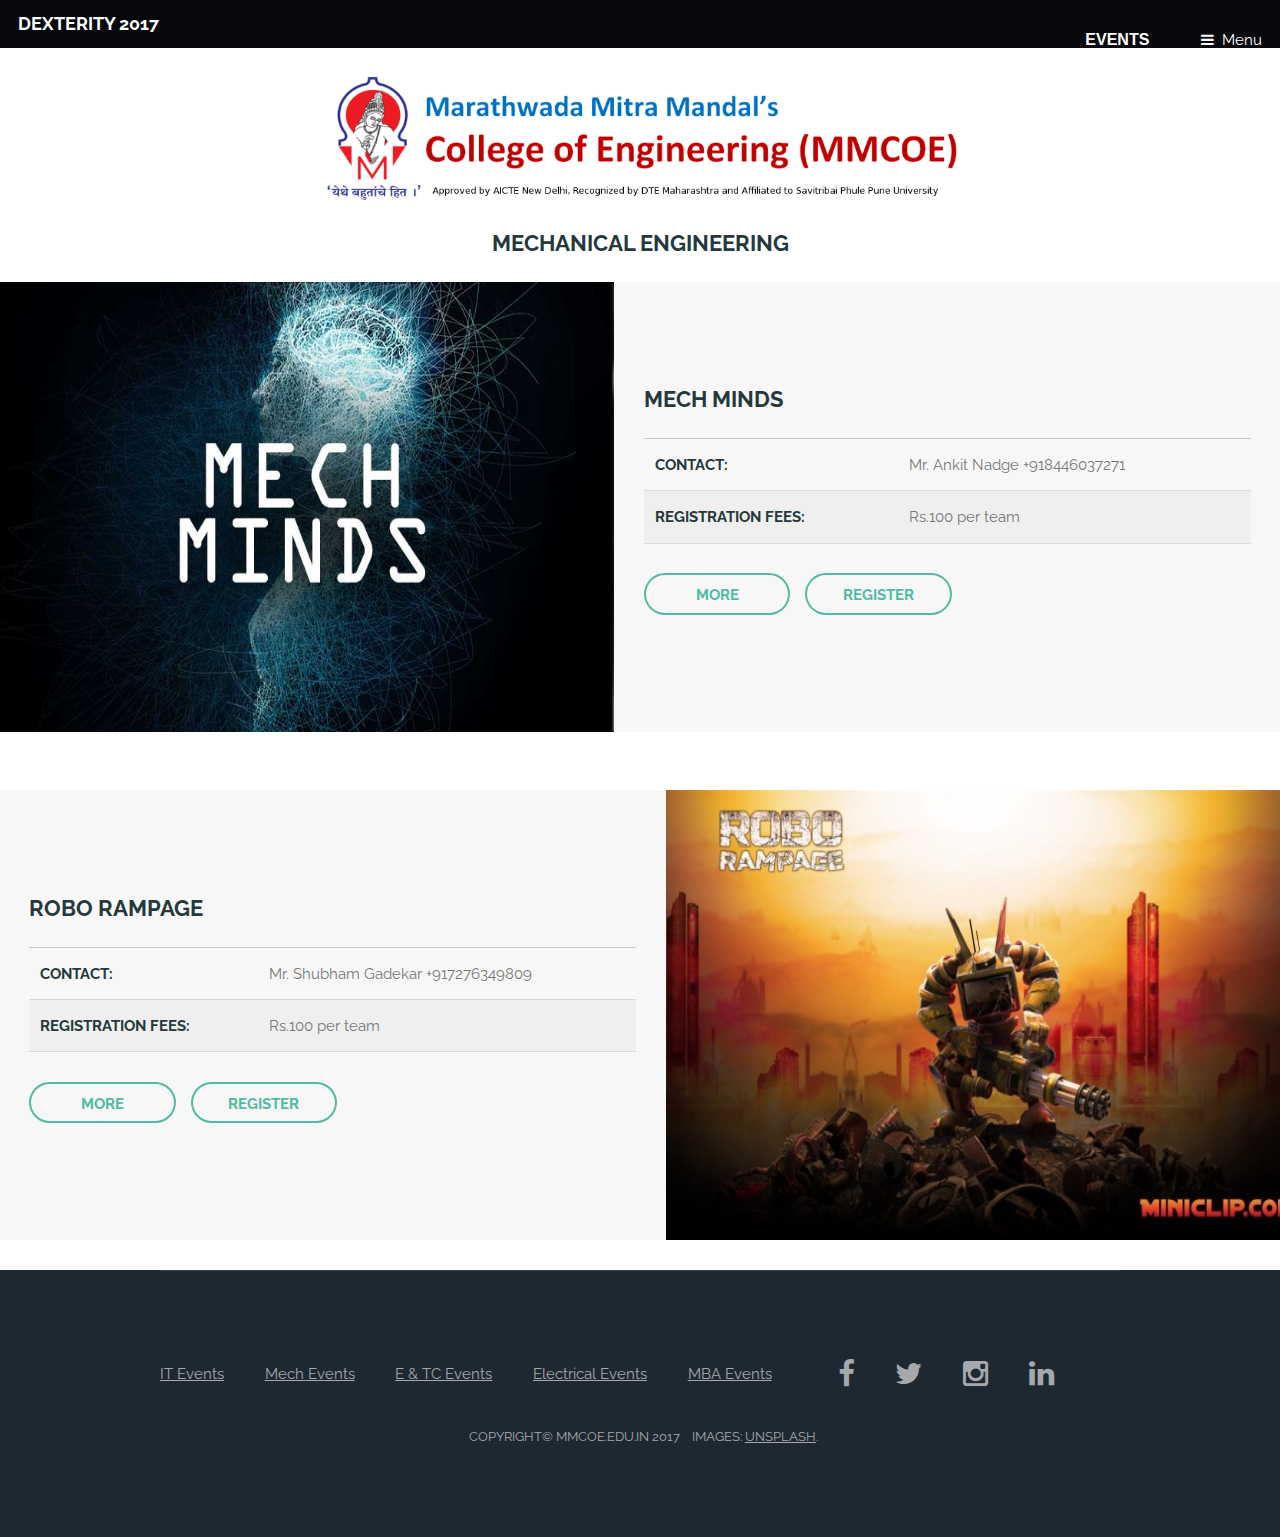
<file: mech.html>
<!DOCTYPE HTML>
<html>
	<head>
		<title>DEXTERITY2K16- MMCOE</title>
		<meta charset="utf-8" />
		<meta name="viewport" content="width=device-width, initial-scale=1" />
		<!--[if lte IE 8]><script src="assets/js/ie/html5shiv.js"></script><![endif]-->
		<link rel="stylesheet" href="assets/css/main.css" />
		<link rel="stylesheet" href="assets/css/main.css" />
		<link rel="stylesheet" href="assets/css/modal.css" />
		<script src="assets/js/jquery1.min.js"></script>
		<script src="assets/js/bootstrap.min.js"></script>
		<!--[if lte IE 8]><link rel="stylesheet" href="assets/css/ie8.css" /><![endif]-->
		<!--[if lte IE 9]><link rel="stylesheet" href="assets/css/ie9.css" /><![endif]-->
	</head>
	<body>

		<!-- Header -->
			<header id="header" class="skel-layers-fixed">
				<h1><a href="index.html">Dexterity 2017</a></h1>
				<div class="dropdown">
 					<button class="dropbtn">EVENTS</button>
  						<div class="dropdown-content">
    						<a href="it.html">IT</a><br>
    						<a href="mech.html">Mech</a>
    						<a href="cs.html">Comp</a>
    						<a href="entc.html">E&TC</a>
    						<a href="elec.html">Electrical</a>
    						<a href="mba.html">MBA</a>
  						</div>
					</div>
				<a href="#nav">Menu</a>
			</header>

		<!-- Nav -->
			<nav id="nav">
				<ul class="links">
					<li><a href="index.html">Home</a></li>
					<li><a href="about.html">About</a></li>
					<li><a href="gallery.html">Gallery</a></li>
					<li><a href="index.html#contact">Get In Touch</a></li>
					<li><a href="contact.html">Contact Us</a></li>
				</ul>
			</nav>
			<br>
			<center><h3><img src="images/BANNERMMCOE.png" height="125px" style="max-width:100%;"></img></h3></center>

<section>
		<center><h2>Mechanical Engineering</h2></center>
		<div class="inner">
		<article class="feature left">
						<span class="image"><img src="images/mechminds.jpg" alt="" width="100%" height="450px" /></span>
						<div class="content">
							<h2>MECH MINDS</h2>
							<table>
								<tr>
									<tr><td><b>CONTACT:</b></td><td>Mr. Ankit Nadge +918446037271</td></tr>
									<tr><td><b>REGISTRATION FEES:</b></td><td>Rs.100 per team</td></tr>
								</tr>
							</table>
							<ul class="actions">
								<li>
									<a href="#" class="button alt" data-toggle="modal" data-target="#myModal">More</a>
									<li><a href="
https://goo.gl/forms/w0ifXbKDEjrYwvnO2" target="_blank" class="button alt">Register</a></li>
									<div class="modal fade" id="myModal" role="dialog">
    						<div class="modal-dialog">
    
      <!-- Modal content-->
      						<div class="modal-content">
       						<div class="modal-header">
          					<button type="button" class="close" data-dismiss="modal" style="float: right;">&times;</button>
          					<h4 class="modal-title" style="color: black;">MECH MINDS</h4>
        					</div>
        					<div class="modal-body">
         					<p style="color:black;">

         						<h3>ABOUT</h3>
         						<p>Each team will be provided with a mechanical kit which will include the raw material required to prepare a mechanism to complete the given task. The competition will be divided into two rounds.</p>
         						<h3>RULES</h3>
         						<ol>
         							<li>Number of member per team: 3 (max)</li>
         							<li>Raw material will be  provided on the spot.</li>
         							<li>Task will be given on the spot.</li>
         							<li>Team members can be of any branch or from any college.</li>
         						</ol>
         						<h3>AWARDS</h3>
         						<ul>
         							<li>Top three teams will be awarded with cash prizes and certificates.</li>
         							<li>The remaining teams will be awarded with participation certificates.</li>
         						</ul>
         						<!--<table>
         							<tr>
         								<tr><td><b>Coordinators</b></td><td><b>Contact number</b></td></tr>
         								<tr><td>Prof. Paresh Sawai</td><td>+9188882655919</td></tr>
         								<tr><td>Mr. Aniket Nadge</td><td>+918446037271</td></tr>
         							</tr>
         						</table>-->

         					</p>
        					</div>
        					<div class="modal-footer">
          					<button type="button" class="btn btn-default" data-dismiss="modal">Close</button>
        					</div>
      						</div>
      
    						</div>
  							</div>
								</li>
							</ul>
						</div>
					</article>
					<article class="feature right">
						<span class="image"><img src="images/resize-img.jpg" alt="" width="100%" height="450px" /></span>
						<div class="content">
							<h2>ROBO RAMPAGE</h2>

								<table>
								<tr>
									<tr><td><b>CONTACT:</b></td><td>Mr. Shubham Gadekar +917276349809</td></tr>
									<tr><td><b>REGISTRATION FEES:</b></td><td>Rs.100 per team</td></tr>
								</tr>
							</table>					
							<ul class="actions">
								<li>
									<a href="#" class="button alt" data-toggle="modal" data-target="#myModal1">More</a>
									<li><a href="
https://goo.gl/forms/w0ifXbKDEjrYwvnO2" target="_blank" class="button alt">Register</a></li>
									<div class="modal fade" id="myModal1" role="dialog">
    						<div class="modal-dialog">
    
      <!-- Modal content-->
      						<div class="modal-content">
       						<div class="modal-header">
          					<button type="button" class="close" data-dismiss="modal" style="float: right;">&times;</button>
          					<h4 class="modal-title" style="color: black;">ROBO RAMPAGE</h4>
        					</div>
        					<div class="modal-body">
         					<p style="color:black;">
         						<h3>ABOUT</h3>
         							<p>Design and construct a remote controlled robot capable of fighting a one on one tournament. All robots must have easily visible and controlled mobility in order to compete.</p>

         						<h3>RULES</h3>
         							<p>
         								<ol>
         									<li>There will be qualifying rounds of 3 minutes and further rounds are of 4 minutes. </li>
         									<li>If robot, say R1, is able to drag the opponent's robot, say R2, to the death zone twice during fight, the respective team will be declared as winner.</li>
         									<li>If any one of the two robots got dragged to the death zone, then both robots should reach there respective start zone immediately. Match and running time will continue after they reach their respective start zones.</li>
         									<li>If any of the robot is unable to reach to respective start zone due to any type of failure within 1 minute, it may lead to disqualification. </li>
         								</ol>
         							</p>
         							<h3>ROBOT CONTROL REQUIREMENTS</h3>
         							<p>
         								<ol>
         									<li>Machine can be controlled through wired/wireless remote.</li>
         									<li>In case of any interference in the wireless systems will not be considered for rematch or results.</li>
         									<li>Remote controlled systems available in market can also be used.</li>
         									<li>Non-standard or self made remote control systems may first be approved by the organizers.</li>
         									<li>In case of wired robots, the minimum length of wires from robot to controller should be 6 metres, and the wire should remain slack at any instance during the fight. All the wires coming out of the robot should be stacked as a single unit.</li>
         									<li>Also, the wires should be projected 1 metre above the ground to avoid entanglement.</li>
         								</ol>
         							</p>
         							<h3>JUDGING CRITERION</h3>
         							<p>
         								<ol>
         									<li>Robot is declared victorious if its opponent is immobilized.</li>
         									<li>Robot will be declared immobile if it cannot display satisfactory motion of atleast one foot in time period of 30 sec.</li>
         									<li>In case both the robots remain mobile after the end of the round then the winner will be decided subjectively.</li>
         									<li>The robot that is deemed unsafe by the judges after the match has begun will be disqualified and therefore declared the loser. The match will be immediately halted and the opponent will be awarded the win.</li>
         									<li>The robots cannot win by pinning or lifting their opponents.</li>
         								</ol>
         							</p>

         						<h3>AWARDS</h3>
         							<p>
         								<ul>
         							<li>Top three teams will be awarded with cash prizes and certificates.</li>
         							<li>The remaining teams will be awarded with participation certificates.</li>
         						</ul>
         							</p>
         						<!--<table>
         							<tr>
         								<tr><td><b>Coordinators</b></td><td><b>Contact number</b></td></tr>
         								<tr><td>Prof. P.Z Lokhande</td><td>+919890695639</td></tr>
         								<tr><td>Mr. Shubham Gadekar</td><td>+917276349809</td></tr>
         							</tr>
         						</table>-->
         					</p>
        					</div>
        					<div class="modal-footer">
          					<button type="button" class="btn btn-default" data-dismiss="modal">Close</button>
        					</div>
      						</div>
      
    						</div>
  							</div>
								</li>
							</ul>
						</div>
					</article>

							<!--<h4>Left &amp; Right</h4>
							<p><span class="image left"><img src="images/pic06.jpg" alt="" /></span>Fringilla nisl. Donec accumsan interdum nisi, quis tincidunt felis sagittis eget. tempus euismod. Vestibulum ante ipsum primis in faucibus vestibulum. Blandit adipiscing eu felis iaculis volutpat ac adipiscing accumsan eu faucibus. Integer ac pellentesque praesent tincidunt felis sagittis eget. tempus euismod. Vestibulum ante ipsum primis in faucibus vestibulum. Blandit adipiscing eu felis iaculis volutpat ac adipiscing accumsan eu faucibus. Integer ac pellentesque praesent. Donec accumsan interdum nisi, quis tincidunt felis sagittis eget. tempus euismod. Vestibulum ante ipsum primis in faucibus vestibulum. Blandit adipiscing eu felis iaculis volutpat ac adipiscing accumsan eu faucibus. Integer ac pellentesque praesent tincidunt felis sagittis eget. tempus euismod. Vestibulum ante ipsum primis in faucibus vestibulum. Blandit adipiscing eu felis iaculis volutpat ac adipiscing accumsan eu faucibus. Integer ac pellentesque praesent.</p>
							<p><span class="image right"><img src="images/pic06.jpg" alt="" /></span>Fringilla nisl. Donec accumsan interdum nisi, quis tincidunt felis sagittis eget. tempus euismod. Vestibulum ante ipsum primis in faucibus vestibulum. Blandit adipiscing eu felis iaculis volutpat ac adipiscing accumsan eu faucibus. Integer ac pellentesque praesent tincidunt felis sagittis eget. tempus euismod. Vestibulum ante ipsum primis in faucibus vestibulum. Blandit adipiscing eu felis iaculis volutpat ac adipiscing accumsan eu faucibus. Integer ac pellentesque praesent. Donec accumsan interdum nisi, quis tincidunt felis sagittis eget. tempus euismod. Vestibulum ante ipsum primis in faucibus vestibulum. Blandit adipiscing eu felis iaculis volutpat ac adipiscing accumsan eu faucibus. Integer ac pellentesque praesent tincidunt felis sagittis eget. tempus euismod. Vestibulum ante ipsum primis in faucibus vestibulum. Blandit adipiscing eu felis iaculis volutpat ac adipiscing accumsan eu faucibus. Integer ac pellentesque praesent.</p>-->
						</div>
						</section>

				</div>
			</section>

		<!-- Footer -->
			<footer id="footer">
				<div class="inner">
					<ul class="icons" style="float:left;">
						<li><a href="it.html" target="_blank">IT Events</a></li>
						<li><a href="mech.html" target="_blank">Mech Events</a></li>
						<li><a href="entc.html" target="_blank">E & TC Events</a></li>
						<li><a href="elec.html" target="_blank">Electrical Events</a></li>
						<li><a href="mba.html" target="_blank">MBA Events</a></li>
					</ul>
					<ul class="icons">
						<li><a href="#" class="icon fa-facebook">
							<span class="label">Facebook</span>
						</a></li>
						<li><a href="#" class="icon fa-twitter">
							<span class="label">Twitter</span>
						</a></li>
						<li><a href="#" class="icon fa-instagram">
							<span class="label">Instagram</span>
						</a></li>
						<li><a href="#" class="icon fa-linkedin">
							<span class="label">LinkedIn</span>
						</a></li>
					</ul>
					<ul class="copyright">
						<li>Copyright&copy; mmcoe.edu.in 2017</li>
						<li>Images: <a href="http://unsplash.com">Unsplash</a>.</li>
					</ul>
				</div>
			</footer>

		<!-- Scripts -->
			<script src="assets/js/jquery.min.js"></script>
			<script src="assets/js/skel.min.js"></script>
			<script src="assets/js/util.js"></script>
			<!--[if lte IE 8]><script src="assets/js/ie/respond.min.js"></script><![endif]-->
			<script src="assets/js/main.js"></script>

	</body>
</html>
</file>
<file: assets/css/modal.css>
.modal-open{overflow:hidden}.modal{position:fixed;top:0;right:0;bottom:0;left:0;z-index:1050;display:none;overflow:hidden;-webkit-overflow-scrolling:touch;outline:0}.modal.fade .modal-dialog{-webkit-transition:-webkit-transform .3s ease-out;-o-transition:-o-transform .3s ease-out;transition:transform .3s ease-out;-webkit-transform:translate(0,-25%);-ms-transform:translate(0,-25%);-o-transform:translate(0,-25%);transform:translate(0,-25%)}.modal.in .modal-dialog{-webkit-transform:translate(0,0);-ms-transform:translate(0,0);-o-transform:translate(0,0);transform:translate(0,0)}.modal-open .modal{overflow-x:hidden;overflow-y:auto}.modal-dialog{position:relative;width:auto;margin:10px}.modal-content{position:relative;background-color:#fff;-webkit-background-clip:padding-box;background-clip:padding-box;border:1px solid #999;border:1px solid rgba(0,0,0,.2);border-radius:6px;outline:0;-webkit-box-shadow:0 3px 9px rgba(0,0,0,.5);box-shadow:0 3px 9px rgba(0,0,0,.5)}.modal-backdrop{position:fixed;top:0;right:0;bottom:0;left:0;z-index:1040;background-color:#000}.modal-backdrop.fade{filter:alpha(opacity=0);opacity:0}.modal-backdrop.in{filter:alpha(opacity=50);opacity:.5}.modal-header{padding:15px;border-bottom:1px solid #e5e5e5}.modal-header .close{margin-top:-2px}.modal-title{margin:0;line-height:1.42857143}.modal-body{position:relative;padding:15px}.modal-footer{padding:15px;text-align:right;border-top:1px solid #e5e5e5}.modal-footer .btn+.btn{margin-bottom:0;margin-left:5px}.modal-footer .btn-group .btn+.btn{margin-left:-1px}.modal-footer .btn-block+.btn-block{margin-left:0}.modal-scrollbar-measure{position:absolute;top:-9999px;width:50px;height:50px;overflow:scroll}@media (min-width:768px){.modal-dialog{width:600px;margin:30px auto}.modal-content{-webkit-box-shadow:0 5px 15px rgba(0,0,0,.5);box-shadow:0 5px 15px rgba(0,0,0,.5)}.modal-sm{width:300px}}@media (min-width:992px){.modal-lg{width:900px}}
</file>
<file: assets/css/ie9.css>
/*
	Retrospect by TEMPLATED
	templated.co @templatedco
	Released for free under the Creative Commons Attribution 3.0 license (templated.co/license)
*/

/* Feature */

	.feature .image {
		width: 48%;
		float: left;
	}

	.feature .content {
		width: 52%;
		float: left;
	}

	.feature:after {
		content: '';
		display: block;
		clear: both;
	}
</file>
<file: assets/css/ninja-slider.css>
/* Visit http://www.menucool.com/responsive-slider for instructions */


#ninja-slider {
    width:100%;
    background:#FFF;
    padding: 0!important;

    margin:0 auto;
    overflow:hidden;
    box-sizing:border-box;
}

#ninja-slider .slider-inner {
    /*max-width:720px;*/
    margin:0 auto;/*center-aligned */
    font-size:0px;
    position:relative;
    box-sizing:border-box;
}

#ninja-slider ul {
    position:relative;
    list-style:none;
    padding:0;
    box-sizing:border-box;
    background:black;
}

#ninja-slider li {    
    width:100%;
    height:100%;
    top:0;
    left:0;
    position: absolute;
    font-size:12px;
    list-style:none;
    margin:0;
    padding:0;
    opacity:0;
    overflow:hidden;
    box-sizing:border-box;
}

/*
#ninja-slider li::after {
    content:"";
    display:block;
    position:absolute;
    width:100%;
    height:100%;
    background:transparent url(pattern.png) repeat 0 0;
    top:0;left:0;
}
*/


#ninja-slider li.ns-show {
    opacity:1;
}


/* --------- slider image ------- */  
#ninja-slider .ns-img {
    background-color:rgba(0,0,0,0.8);
    background-size:contain;/*Note: If transitionType is zoom, it will be overridden to cover.*/

    /*box-shadow: 0 1px 5px rgba(0,0,0,.8),inset 0 0 2px rgba(255,255,255,.4);*/
    border-radius:4px;

    cursor:default;
    display:inline;
    position: absolute;
    width:100%;
    height:100%;
    background-repeat:no-repeat;
    background-position:center center;
}


/*---------- Captions -------------------*/

#ninja-slider .caption {
    font-size:10em;
    font-family: 'Bree Serif', sans-serif;
    position:absolute;
    width:100%;
    text-align:center;
    color:rgba(255,255,255,0.8);
    bottom:20%;
}
#ninja-slider li[class*='-s'] .caption {
    /* 5s = (delay + transitionSpeed) set in the ninja-slider.js */
    -webkit-animation: titleAnimation 5s linear both;
    animation: titleAnimation 5s linear both;
}

@keyframes titleAnimation { 
	0% { opacity:0; }
	10% { opacity:0;transform: translateY(-20%);}
	20% { opacity:1;transform: translateY(0%);}
	70% {opacity:1;transform: translateY(0%);}
	80% {opacity:0;transform: translateY(100%);}
	100% {opacity:0;transform: translateY(100%);}
}

@-webkit-keyframes titleAnimation { 
	0% { opacity:0; }
	10% { opacity:0; -webkit-transform:translateY(-20%);}
	25% { opacity:1; -webkit-transform:translateY(0%);}
	70% {opacity:1; -webkit-transform:translateY(0%);}
	80% {opacity:0; -webkit-transform:translateY(100%);}
	100% {opacity:0; -webkit-transform:translateY(100%);}
}

/* ---------Arrow buttons ------- */   
/* The arrow button id should be: slider id + ("-prev", "-next", and "-pause-play") */ 
/* Usually the ninja-slider.js will create the arrow buttons and pager(nav dots) automatically, unless you have added their markup manually to the HTML as this demo did.
   This demo has put them inside a DIV.navWrapper. 
*/  

div.navsWrapper {
    position:absolute;
    height:52px;
    right:90px;
    bottom:9%;
    z-index:10;
}
 
#ninja-slider-prev, #ninja-slider-next
{
    position: absolute;
    display:inline-block;
    width:52px;
    height:52px;
    line-height:52px;
    margin:0;
    border:2px solid white;
    backface-visibility:hidden;
    color:white;
    overflow:hidden;
    -webkit-user-select: none;
    user-select:none;
    font-family:sans-serif;
    font-size:14px;
    transition:all 0.5s;
    cursor:pointer;
}

#ninja-slider-prev {
    left:auto; right:-1px;
}

#ninja-slider-next {
    left:-1px; right:auto;
}

#ninja-slider-prev:hover, #ninja-slider-next:hover {width:80px;background-color:rgba(0,0,0,0.6);}

/*pagination within the prev/next buttons*/
#ninja-slider-prev div {margin-right:41px;white-space:nowrap;float:right;opacity:0;}
#ninja-slider-next div {margin-left:41px;white-space:nowrap;opacity:0;}
#ninja-slider-prev:hover div, #ninja-slider-next:hover div {opacity:1;}

/* arrows */
#ninja-slider-prev::before, #ninja-slider-next::before {
    position: absolute;
    top: 17px;
    content: "";
    display: inline-block;
    width: 13px;
    height: 13px;
    border-left: 4px solid white;
    border-top: 4px solid white;
    backface-visibility:hidden;
}

#ninja-slider-prev::before {
    -ms-transform:rotate(-45deg);/*IE 9*/
    -webkit-transform:rotate(-45deg);
    transform: rotate(-45deg);
    right:15px;
}

#ninja-slider-next::before {
    -ms-transform:rotate(135deg);/*IE 9*/
    -webkit-transform:rotate(135deg);
    transform: rotate(135deg);
    left:15px;
}


/*------ pager(nav bullets) ------*/      
/* The pager id should be: slider id + "-pager" */
#ninja-slider-pager, #ninja-slider-pause-play { display:none;} 


/*Responsive settings*/
@media only screen and (max-width:500px){

    #ninja-slider-prev, #ninja-slider-next, #ninja-slider-pager {
        display:none;
    }
}

@media only screen and (max-width:1100px){    
    #ninja-slider .caption {
        font-size:7em;
    }
}

@media only screen and (max-width:700px){    
    #ninja-slider .caption {
        font-size:3em;
    }
}
</file>
<file: assets/css/main.css>
@charset "UTF-8";
@import url(font-awesome.min.css);
@import url("https://fonts.googleapis.com/css?family=Raleway:400,500,700");

/*
	Retrospect by TEMPLATED
	templated.co @templatedco
	Released for free under the Creative Commons Attribution 3.0 license (templated.co/license)
*/

/* Reset */

	html, body, div, span, applet, object, iframe, h1, h2, h3, h4, h5, h6, p, blockquote, pre, a, abbr, acronym, address, big, cite, code, del, dfn, em, img, ins, kbd, q, s, samp, small, strike, strong, sub, sup, tt, var, b, u, i, center, dl, dt, dd, ol, ul, li, fieldset, form, label, legend, table, caption, tbody, tfoot, thead, tr, th, td, article, aside, canvas, details, embed, figure, figcaption, footer, header, hgroup, menu, nav, output, ruby, section, summary, time, mark, audio, video {
		margin: 0;
		padding: 0;
		border: 0;
		font-size: 100%;
		font: inherit;
		vertical-align: baseline;
	}

	article, aside, details, figcaption, figure, footer, header, hgroup, menu, nav, section {
		display: block;
	}

	body {
		line-height: 1;
	}

	ol, ul {
		list-style: none;
	}

	blockquote, q {
		quotes: none;
	}

	blockquote:before, blockquote:after, q:before, q:after {
		content: '';
		content: none;
	}

	table {
		border-collapse: collapse;
		border-spacing: 0;
	}

	body {
		-webkit-text-size-adjust: none;
	}

/* Box Model */

	*, *:before, *:after {
		-moz-box-sizing: border-box;
		-webkit-box-sizing: border-box;
		box-sizing: border-box;
	}

/* Containers */

	.container {
		margin-left: auto;
		margin-right: auto;
	}

	.container.\31 25\25 {
		width: 100%;
		max-width: 100em;
		min-width: 80em;
	}

	.container.\37 5\25 {
		width: 60em;
	}

	.container.\35 0\25 {
		width: 40em;
	}

	.container.\32 5\25 {
		width: 20em;
	}

	.container {
		width: 80em;
	}

	@media screen and (max-width: 1680px) {

		.container.\31 25\25 {
			width: 100%;
			max-width: 100em;
			min-width: 80em;
		}

		.container.\37 5\25 {
			width: 60em;
		}

		.container.\35 0\25 {
			width: 40em;
		}

		.container.\32 5\25 {
			width: 20em;
		}

		.container {
			width: 80em;
		}

	}

	@media screen and (max-width: 1280px) {

		.container.\31 25\25 {
			width: 100%;
			max-width: 81.25em;
			min-width: 65em;
		}

		.container.\37 5\25 {
			width: 48.75em;
		}

		.container.\35 0\25 {
			width: 32.5em;
		}

		.container.\32 5\25 {
			width: 16.25em;
		}

		.container {
			width: 65em;
		}

	}

	@media screen and (max-width: 980px) {

		.container.\31 25\25 {
			width: 100%;
			max-width: 112.5%;
			min-width: 90%;
		}

		.container.\37 5\25 {
			width: 67.5%;
		}

		.container.\35 0\25 {
			width: 45%;
		}

		.container.\32 5\25 {
			width: 22.5%;
		}

		.container {
			width: 90% !important;
		}

	}

	@media screen and (max-width: 736px) {

		.container.\31 25\25 {
			width: 100%;
			max-width: 112.5%;
			min-width: 90%;
		}

		.container.\37 5\25 {
			width: 67.5%;
		}

		.container.\35 0\25 {
			width: 45%;
		}

		.container.\32 5\25 {
			width: 22.5%;
		}

		.container {
			width: 90% !important;
		}

	}

	@media screen and (max-width: 480px) {

		.container.\31 25\25 {
			width: 100%;
			max-width: 112.5%;
			min-width: 90%;
		}

		.container.\37 5\25 {
			width: 67.5%;
		}

		.container.\35 0\25 {
			width: 45%;
		}

		.container.\32 5\25 {
			width: 22.5%;
		}

		.container {
			width: 90% !important;
		}

	}


	/* dropdown bar */

    .dropbtn {
   background-color: inherit; 
    color: black;
    padding: 16px;
    font-size: 16px;
    border: none;
    cursor: pointer;
}

.dropdown {
    position: relative;
    display: inline-block;
}

.dropdown-content {
    display: none;
    position: absolute;
    background-color: black;
    min-width: 160px;
    box-shadow: 0px 8px 16px 0px rgba(0,0,0,0.2);
}

.dropdown-content a {
    color: white;
    padding: 12px 16px;
    text-decoration: none;
    display: block;
}

.dropdown-content a:hover {background-color: black}

.dropdown:hover .dropdown-content {
    display: block;
}

.dropdown:hover .dropbtn {
    background-color: inherit;
}

    /* dropdown end */

/* Grid */

	.row {
		border-bottom: solid 1px transparent;
		-moz-box-sizing: border-box;
		-webkit-box-sizing: border-box;
		box-sizing: border-box;
	}

	.row > * {
		float: left;
		-moz-box-sizing: border-box;
		-webkit-box-sizing: border-box;
		box-sizing: border-box;
	}

	.row:after, .row:before {
		content: '';
		display: block;
		clear: both;
		height: 0;
	}

	.row.uniform > * > :first-child {
		margin-top: 0;
	}

	.row.uniform > * > :last-child {
		margin-bottom: 0;
	}

	.row.\30 \25 > * {
		padding: 0 0 0 0em;
	}

	.row.\30 \25 {
		margin: 0 0 -1px 0em;
	}

	.row.uniform.\30 \25 > * {
		padding: 0em 0 0 0em;
	}

	.row.uniform.\30 \25 {
		margin: 0em 0 -1px 0em;
	}

	.row > * {
		padding: 0 0 0 2em;
	}

	.row {
		margin: 0 0 -1px -2em;
	}

	.row.uniform > * {
		padding: 2em 0 0 2em;
	}

	.row.uniform {
		margin: -2em 0 -1px -2em;
	}

	.row.\32 00\25 > * {
		padding: 0 0 0 4em;
	}

	.row.\32 00\25 {
		margin: 0 0 -1px -4em;
	}

	.row.uniform.\32 00\25 > * {
		padding: 4em 0 0 4em;
	}

	.row.uniform.\32 00\25 {
		margin: -4em 0 -1px -4em;
	}

	.row.\31 50\25 > * {
		padding: 0 0 0 3em;
	}

	.row.\31 50\25 {
		margin: 0 0 -1px -3em;
	}

	.row.uniform.\31 50\25 > * {
		padding: 3em 0 0 3em;
	}

	.row.uniform.\31 50\25 {
		margin: -3em 0 -1px -3em;
	}

	.row.\35 0\25 > * {
		padding: 0 0 0 1em;
	}

	.row.\35 0\25 {
		margin: 0 0 -1px -1em;
	}

	.row.uniform.\35 0\25 > * {
		padding: 1em 0 0 1em;
	}

	.row.uniform.\35 0\25 {
		margin: -1em 0 -1px -1em;
	}

	.row.\32 5\25 > * {
		padding: 0 0 0 0.5em;
	}

	.row.\32 5\25 {
		margin: 0 0 -1px -0.5em;
	}

	.row.uniform.\32 5\25 > * {
		padding: 0.5em 0 0 0.5em;
	}

	.row.uniform.\32 5\25 {
		margin: -0.5em 0 -1px -0.5em;
	}

	.\31 2u, .\31 2u\24 {
		width: 100%;
		clear: none;
		margin-left: 0;
	}

	.\31 1u, .\31 1u\24 {
		width: 91.6666666667%;
		clear: none;
		margin-left: 0;
	}

	.\31 0u, .\31 0u\24 {
		width: 83.3333333333%;
		clear: none;
		margin-left: 0;
	}

	.\39 u, .\39 u\24 {
		width: 75%;
		clear: none;
		margin-left: 0;
	}

	.\38 u, .\38 u\24 {
		width: 66.6666666667%;
		clear: none;
		margin-left: 0;
	}

	.\37 u, .\37 u\24 {
		width: 58.3333333333%;
		clear: none;
		margin-left: 0;
	}

	.\36 u, .\36 u\24 {
		width: 50%;
		clear: none;
		margin-left: 0;
	}

	.\35 u, .\35 u\24 {
		width: 41.6666666667%;
		clear: none;
		margin-left: 0;
	}

	.\34 u, .\34 u\24 {
		width: 33.3333333333%;
		clear: none;
		margin-left: 0;
	}

	.\33 u, .\33 u\24 {
		width: 25%;
		clear: none;
		margin-left: 0;
	}

	.\32 u, .\32 u\24 {
		width: 16.6666666667%;
		clear: none;
		margin-left: 0;
	}

	.\31 u, .\31 u\24 {
		width: 8.3333333333%;
		clear: none;
		margin-left: 0;
	}

	.\31 2u\24 + *,
	.\31 1u\24 + *,
	.\31 0u\24 + *,
	.\39 u\24 + *,
	.\38 u\24 + *,
	.\37 u\24 + *,
	.\36 u\24 + *,
	.\35 u\24 + *,
	.\34 u\24 + *,
	.\33 u\24 + *,
	.\32 u\24 + *,
	.\31 u\24 + * {
		clear: left;
	}

	.\-11u {
		margin-left: 91.66667%;
	}

	.\-10u {
		margin-left: 83.33333%;
	}

	.\-9u {
		margin-left: 75%;
	}

	.\-8u {
		margin-left: 66.66667%;
	}

	.\-7u {
		margin-left: 58.33333%;
	}

	.\-6u {
		margin-left: 50%;
	}

	.\-5u {
		margin-left: 41.66667%;
	}

	.\-4u {
		margin-left: 33.33333%;
	}

	.\-3u {
		margin-left: 25%;
	}

	.\-2u {
		margin-left: 16.66667%;
	}

	.\-1u {
		margin-left: 8.33333%;
	}

	@media screen and (max-width: 1680px) {

		.row > * {
			padding: 0 0 0 2em;
		}

		.row {
			margin: 0 0 -1px -2em;
		}

		.row.uniform > * {
			padding: 2em 0 0 2em;
		}

		.row.uniform {
			margin: -2em 0 -1px -2em;
		}

		.row.\32 00\25 > * {
			padding: 0 0 0 4em;
		}

		.row.\32 00\25 {
			margin: 0 0 -1px -4em;
		}

		.row.uniform.\32 00\25 > * {
			padding: 4em 0 0 4em;
		}

		.row.uniform.\32 00\25 {
			margin: -4em 0 -1px -4em;
		}

		.row.\31 50\25 > * {
			padding: 0 0 0 3em;
		}

		.row.\31 50\25 {
			margin: 0 0 -1px -3em;
		}

		.row.uniform.\31 50\25 > * {
			padding: 3em 0 0 3em;
		}

		.row.uniform.\31 50\25 {
			margin: -3em 0 -1px -3em;
		}

		.row.\35 0\25 > * {
			padding: 0 0 0 1em;
		}

		.row.\35 0\25 {
			margin: 0 0 -1px -1em;
		}

		.row.uniform.\35 0\25 > * {
			padding: 1em 0 0 1em;
		}

		.row.uniform.\35 0\25 {
			margin: -1em 0 -1px -1em;
		}

		.row.\32 5\25 > * {
			padding: 0 0 0 0.5em;
		}

		.row.\32 5\25 {
			margin: 0 0 -1px -0.5em;
		}

		.row.uniform.\32 5\25 > * {
			padding: 0.5em 0 0 0.5em;
		}

		.row.uniform.\32 5\25 {
			margin: -0.5em 0 -1px -0.5em;
		}

		.\31 2u\28xlarge\29, .\31 2u\24\28xlarge\29 {
			width: 100%;
			clear: none;
			margin-left: 0;
		}

		.\31 1u\28xlarge\29, .\31 1u\24\28xlarge\29 {
			width: 91.6666666667%;
			clear: none;
			margin-left: 0;
		}

		.\31 0u\28xlarge\29, .\31 0u\24\28xlarge\29 {
			width: 83.3333333333%;
			clear: none;
			margin-left: 0;
		}

		.\39 u\28xlarge\29, .\39 u\24\28xlarge\29 {
			width: 75%;
			clear: none;
			margin-left: 0;
		}

		.\38 u\28xlarge\29, .\38 u\24\28xlarge\29 {
			width: 66.6666666667%;
			clear: none;
			margin-left: 0;
		}

		.\37 u\28xlarge\29, .\37 u\24\28xlarge\29 {
			width: 58.3333333333%;
			clear: none;
			margin-left: 0;
		}

		.\36 u\28xlarge\29, .\36 u\24\28xlarge\29 {
			width: 50%;
			clear: none;
			margin-left: 0;
		}

		.\35 u\28xlarge\29, .\35 u\24\28xlarge\29 {
			width: 41.6666666667%;
			clear: none;
			margin-left: 0;
		}

		.\34 u\28xlarge\29, .\34 u\24\28xlarge\29 {
			width: 33.3333333333%;
			clear: none;
			margin-left: 0;
		}

		.\33 u\28xlarge\29, .\33 u\24\28xlarge\29 {
			width: 25%;
			clear: none;
			margin-left: 0;
		}

		.\32 u\28xlarge\29, .\32 u\24\28xlarge\29 {
			width: 16.6666666667%;
			clear: none;
			margin-left: 0;
		}

		.\31 u\28xlarge\29, .\31 u\24\28xlarge\29 {
			width: 8.3333333333%;
			clear: none;
			margin-left: 0;
		}

		.\31 2u\24\28xlarge\29 + *,
		.\31 1u\24\28xlarge\29 + *,
		.\31 0u\24\28xlarge\29 + *,
		.\39 u\24\28xlarge\29 + *,
		.\38 u\24\28xlarge\29 + *,
		.\37 u\24\28xlarge\29 + *,
		.\36 u\24\28xlarge\29 + *,
		.\35 u\24\28xlarge\29 + *,
		.\34 u\24\28xlarge\29 + *,
		.\33 u\24\28xlarge\29 + *,
		.\32 u\24\28xlarge\29 + *,
		.\31 u\24\28xlarge\29 + * {
			clear: left;
		}

		.\-11u\28xlarge\29 {
			margin-left: 91.66667%;
		}

		.\-10u\28xlarge\29 {
			margin-left: 83.33333%;
		}

		.\-9u\28xlarge\29 {
			margin-left: 75%;
		}

		.\-8u\28xlarge\29 {
			margin-left: 66.66667%;
		}

		.\-7u\28xlarge\29 {
			margin-left: 58.33333%;
		}

		.\-6u\28xlarge\29 {
			margin-left: 50%;
		}

		.\-5u\28xlarge\29 {
			margin-left: 41.66667%;
		}

		.\-4u\28xlarge\29 {
			margin-left: 33.33333%;
		}

		.\-3u\28xlarge\29 {
			margin-left: 25%;
		}

		.\-2u\28xlarge\29 {
			margin-left: 16.66667%;
		}

		.\-1u\28xlarge\29 {
			margin-left: 8.33333%;
		}

	}

	@media screen and (max-width: 1280px) {

		.row > * {
			padding: 0 0 0 1.5em;
		}

		.row {
			margin: 0 0 -1px -1.5em;
		}

		.row.uniform > * {
			padding: 1.5em 0 0 1.5em;
		}

		.row.uniform {
			margin: -1.5em 0 -1px -1.5em;
		}

		.row.\32 00\25 > * {
			padding: 0 0 0 3em;
		}

		.row.\32 00\25 {
			margin: 0 0 -1px -3em;
		}

		.row.uniform.\32 00\25 > * {
			padding: 3em 0 0 3em;
		}

		.row.uniform.\32 00\25 {
			margin: -3em 0 -1px -3em;
		}

		.row.\31 50\25 > * {
			padding: 0 0 0 2.25em;
		}

		.row.\31 50\25 {
			margin: 0 0 -1px -2.25em;
		}

		.row.uniform.\31 50\25 > * {
			padding: 2.25em 0 0 2.25em;
		}

		.row.uniform.\31 50\25 {
			margin: -2.25em 0 -1px -2.25em;
		}

		.row.\35 0\25 > * {
			padding: 0 0 0 0.75em;
		}

		.row.\35 0\25 {
			margin: 0 0 -1px -0.75em;
		}

		.row.uniform.\35 0\25 > * {
			padding: 0.75em 0 0 0.75em;
		}

		.row.uniform.\35 0\25 {
			margin: -0.75em 0 -1px -0.75em;
		}

		.row.\32 5\25 > * {
			padding: 0 0 0 0.375em;
		}

		.row.\32 5\25 {
			margin: 0 0 -1px -0.375em;
		}

		.row.uniform.\32 5\25 > * {
			padding: 0.375em 0 0 0.375em;
		}

		.row.uniform.\32 5\25 {
			margin: -0.375em 0 -1px -0.375em;
		}

		.\31 2u\28large\29, .\31 2u\24\28large\29 {
			width: 100%;
			clear: none;
			margin-left: 0;
		}

		.\31 1u\28large\29, .\31 1u\24\28large\29 {
			width: 91.6666666667%;
			clear: none;
			margin-left: 0;
		}

		.\31 0u\28large\29, .\31 0u\24\28large\29 {
			width: 83.3333333333%;
			clear: none;
			margin-left: 0;
		}

		.\39 u\28large\29, .\39 u\24\28large\29 {
			width: 75%;
			clear: none;
			margin-left: 0;
		}

		.\38 u\28large\29, .\38 u\24\28large\29 {
			width: 66.6666666667%;
			clear: none;
			margin-left: 0;
		}

		.\37 u\28large\29, .\37 u\24\28large\29 {
			width: 58.3333333333%;
			clear: none;
			margin-left: 0;
		}

		.\36 u\28large\29, .\36 u\24\28large\29 {
			width: 50%;
			clear: none;
			margin-left: 0;
		}

		.\35 u\28large\29, .\35 u\24\28large\29 {
			width: 41.6666666667%;
			clear: none;
			margin-left: 0;
		}

		.\34 u\28large\29, .\34 u\24\28large\29 {
			width: 33.3333333333%;
			clear: none;
			margin-left: 0;
		}

		.\33 u\28large\29, .\33 u\24\28large\29 {
			width: 25%;
			clear: none;
			margin-left: 0;
		}

		.\32 u\28large\29, .\32 u\24\28large\29 {
			width: 16.6666666667%;
			clear: none;
			margin-left: 0;
		}

		.\31 u\28large\29, .\31 u\24\28large\29 {
			width: 8.3333333333%;
			clear: none;
			margin-left: 0;
		}

		.\31 2u\24\28large\29 + *,
		.\31 1u\24\28large\29 + *,
		.\31 0u\24\28large\29 + *,
		.\39 u\24\28large\29 + *,
		.\38 u\24\28large\29 + *,
		.\37 u\24\28large\29 + *,
		.\36 u\24\28large\29 + *,
		.\35 u\24\28large\29 + *,
		.\34 u\24\28large\29 + *,
		.\33 u\24\28large\29 + *,
		.\32 u\24\28large\29 + *,
		.\31 u\24\28large\29 + * {
			clear: left;
		}

		.\-11u\28large\29 {
			margin-left: 91.66667%;
		}

		.\-10u\28large\29 {
			margin-left: 83.33333%;
		}

		.\-9u\28large\29 {
			margin-left: 75%;
		}

		.\-8u\28large\29 {
			margin-left: 66.66667%;
		}

		.\-7u\28large\29 {
			margin-left: 58.33333%;
		}

		.\-6u\28large\29 {
			margin-left: 50%;
		}

		.\-5u\28large\29 {
			margin-left: 41.66667%;
		}

		.\-4u\28large\29 {
			margin-left: 33.33333%;
		}

		.\-3u\28large\29 {
			margin-left: 25%;
		}

		.\-2u\28large\29 {
			margin-left: 16.66667%;
		}

		.\-1u\28large\29 {
			margin-left: 8.33333%;
		}

	}

	@media screen and (max-width: 980px) {

		.row > * {
			padding: 0 0 0 1.5em;
		}

		.row {
			margin: 0 0 -1px -1.5em;
		}

		.row.uniform > * {
			padding: 1.5em 0 0 1.5em;
		}

		.row.uniform {
			margin: -1.5em 0 -1px -1.5em;
		}

		.row.\32 00\25 > * {
			padding: 0 0 0 3em;
		}

		.row.\32 00\25 {
			margin: 0 0 -1px -3em;
		}

		.row.uniform.\32 00\25 > * {
			padding: 3em 0 0 3em;
		}

		.row.uniform.\32 00\25 {
			margin: -3em 0 -1px -3em;
		}

		.row.\31 50\25 > * {
			padding: 0 0 0 2.25em;
		}

		.row.\31 50\25 {
			margin: 0 0 -1px -2.25em;
		}

		.row.uniform.\31 50\25 > * {
			padding: 2.25em 0 0 2.25em;
		}

		.row.uniform.\31 50\25 {
			margin: -2.25em 0 -1px -2.25em;
		}

		.row.\35 0\25 > * {
			padding: 0 0 0 0.75em;
		}

		.row.\35 0\25 {
			margin: 0 0 -1px -0.75em;
		}

		.row.uniform.\35 0\25 > * {
			padding: 0.75em 0 0 0.75em;
		}

		.row.uniform.\35 0\25 {
			margin: -0.75em 0 -1px -0.75em;
		}

		.row.\32 5\25 > * {
			padding: 0 0 0 0.375em;
		}

		.row.\32 5\25 {
			margin: 0 0 -1px -0.375em;
		}

		.row.uniform.\32 5\25 > * {
			padding: 0.375em 0 0 0.375em;
		}

		.row.uniform.\32 5\25 {
			margin: -0.375em 0 -1px -0.375em;
		}

		.\31 2u\28medium\29, .\31 2u\24\28medium\29 {
			width: 100%;
			clear: none;
			margin-left: 0;
		}

		.\31 1u\28medium\29, .\31 1u\24\28medium\29 {
			width: 91.6666666667%;
			clear: none;
			margin-left: 0;
		}

		.\31 0u\28medium\29, .\31 0u\24\28medium\29 {
			width: 83.3333333333%;
			clear: none;
			margin-left: 0;
		}

		.\39 u\28medium\29, .\39 u\24\28medium\29 {
			width: 75%;
			clear: none;
			margin-left: 0;
		}

		.\38 u\28medium\29, .\38 u\24\28medium\29 {
			width: 66.6666666667%;
			clear: none;
			margin-left: 0;
		}

		.\37 u\28medium\29, .\37 u\24\28medium\29 {
			width: 58.3333333333%;
			clear: none;
			margin-left: 0;
		}

		.\36 u\28medium\29, .\36 u\24\28medium\29 {
			width: 50%;
			clear: none;
			margin-left: 0;
		}

		.\35 u\28medium\29, .\35 u\24\28medium\29 {
			width: 41.6666666667%;
			clear: none;
			margin-left: 0;
		}

		.\34 u\28medium\29, .\34 u\24\28medium\29 {
			width: 33.3333333333%;
			clear: none;
			margin-left: 0;
		}

		.\33 u\28medium\29, .\33 u\24\28medium\29 {
			width: 25%;
			clear: none;
			margin-left: 0;
		}

		.\32 u\28medium\29, .\32 u\24\28medium\29 {
			width: 16.6666666667%;
			clear: none;
			margin-left: 0;
		}

		.\31 u\28medium\29, .\31 u\24\28medium\29 {
			width: 8.3333333333%;
			clear: none;
			margin-left: 0;
		}

		.\31 2u\24\28medium\29 + *,
		.\31 1u\24\28medium\29 + *,
		.\31 0u\24\28medium\29 + *,
		.\39 u\24\28medium\29 + *,
		.\38 u\24\28medium\29 + *,
		.\37 u\24\28medium\29 + *,
		.\36 u\24\28medium\29 + *,
		.\35 u\24\28medium\29 + *,
		.\34 u\24\28medium\29 + *,
		.\33 u\24\28medium\29 + *,
		.\32 u\24\28medium\29 + *,
		.\31 u\24\28medium\29 + * {
			clear: left;
		}

		.\-11u\28medium\29 {
			margin-left: 91.66667%;
		}

		.\-10u\28medium\29 {
			margin-left: 83.33333%;
		}

		.\-9u\28medium\29 {
			margin-left: 75%;
		}

		.\-8u\28medium\29 {
			margin-left: 66.66667%;
		}

		.\-7u\28medium\29 {
			margin-left: 58.33333%;
		}

		.\-6u\28medium\29 {
			margin-left: 50%;
		}

		.\-5u\28medium\29 {
			margin-left: 41.66667%;
		}

		.\-4u\28medium\29 {
			margin-left: 33.33333%;
		}

		.\-3u\28medium\29 {
			margin-left: 25%;
		}

		.\-2u\28medium\29 {
			margin-left: 16.66667%;
		}

		.\-1u\28medium\29 {
			margin-left: 8.33333%;
		}

	}

	@media screen and (max-width: 736px) {

		.row > * {
			padding: 0 0 0 1.25em;
		}

		.row {
			margin: 0 0 -1px -1.25em;
		}

		.row.uniform > * {
			padding: 1.25em 0 0 1.25em;
		}

		.row.uniform {
			margin: -1.25em 0 -1px -1.25em;
		}

		.row.\32 00\25 > * {
			padding: 0 0 0 2.5em;
		}

		.row.\32 00\25 {
			margin: 0 0 -1px -2.5em;
		}

		.row.uniform.\32 00\25 > * {
			padding: 2.5em 0 0 2.5em;
		}

		.row.uniform.\32 00\25 {
			margin: -2.5em 0 -1px -2.5em;
		}

		.row.\31 50\25 > * {
			padding: 0 0 0 1.875em;
		}

		.row.\31 50\25 {
			margin: 0 0 -1px -1.875em;
		}

		.row.uniform.\31 50\25 > * {
			padding: 1.875em 0 0 1.875em;
		}

		.row.uniform.\31 50\25 {
			margin: -1.875em 0 -1px -1.875em;
		}

		.row.\35 0\25 > * {
			padding: 0 0 0 0.625em;
		}

		.row.\35 0\25 {
			margin: 0 0 -1px -0.625em;
		}

		.row.uniform.\35 0\25 > * {
			padding: 0.625em 0 0 0.625em;
		}

		.row.uniform.\35 0\25 {
			margin: -0.625em 0 -1px -0.625em;
		}

		.row.\32 5\25 > * {
			padding: 0 0 0 0.3125em;
		}

		.row.\32 5\25 {
			margin: 0 0 -1px -0.3125em;
		}

		.row.uniform.\32 5\25 > * {
			padding: 0.3125em 0 0 0.3125em;
		}

		.row.uniform.\32 5\25 {
			margin: -0.3125em 0 -1px -0.3125em;
		}

		.\31 2u\28small\29, .\31 2u\24\28small\29 {
			width: 100%;
			clear: none;
			margin-left: 0;
		}

		.\31 1u\28small\29, .\31 1u\24\28small\29 {
			width: 91.6666666667%;
			clear: none;
			margin-left: 0;
		}

		.\31 0u\28small\29, .\31 0u\24\28small\29 {
			width: 83.3333333333%;
			clear: none;
			margin-left: 0;
		}

		.\39 u\28small\29, .\39 u\24\28small\29 {
			width: 75%;
			clear: none;
			margin-left: 0;
		}

		.\38 u\28small\29, .\38 u\24\28small\29 {
			width: 66.6666666667%;
			clear: none;
			margin-left: 0;
		}

		.\37 u\28small\29, .\37 u\24\28small\29 {
			width: 58.3333333333%;
			clear: none;
			margin-left: 0;
		}

		.\36 u\28small\29, .\36 u\24\28small\29 {
			width: 50%;
			clear: none;
			margin-left: 0;
		}

		.\35 u\28small\29, .\35 u\24\28small\29 {
			width: 41.6666666667%;
			clear: none;
			margin-left: 0;
		}

		.\34 u\28small\29, .\34 u\24\28small\29 {
			width: 33.3333333333%;
			clear: none;
			margin-left: 0;
		}

		.\33 u\28small\29, .\33 u\24\28small\29 {
			width: 25%;
			clear: none;
			margin-left: 0;
		}

		.\32 u\28small\29, .\32 u\24\28small\29 {
			width: 16.6666666667%;
			clear: none;
			margin-left: 0;
		}

		.\31 u\28small\29, .\31 u\24\28small\29 {
			width: 8.3333333333%;
			clear: none;
			margin-left: 0;
		}

		.\31 2u\24\28small\29 + *,
		.\31 1u\24\28small\29 + *,
		.\31 0u\24\28small\29 + *,
		.\39 u\24\28small\29 + *,
		.\38 u\24\28small\29 + *,
		.\37 u\24\28small\29 + *,
		.\36 u\24\28small\29 + *,
		.\35 u\24\28small\29 + *,
		.\34 u\24\28small\29 + *,
		.\33 u\24\28small\29 + *,
		.\32 u\24\28small\29 + *,
		.\31 u\24\28small\29 + * {
			clear: left;
		}

		.\-11u\28small\29 {
			margin-left: 91.66667%;
		}

		.\-10u\28small\29 {
			margin-left: 83.33333%;
		}

		.\-9u\28small\29 {
			margin-left: 75%;
		}

		.\-8u\28small\29 {
			margin-left: 66.66667%;
		}

		.\-7u\28small\29 {
			margin-left: 58.33333%;
		}

		.\-6u\28small\29 {
			margin-left: 50%;
		}

		.\-5u\28small\29 {
			margin-left: 41.66667%;
		}

		.\-4u\28small\29 {
			margin-left: 33.33333%;
		}

		.\-3u\28small\29 {
			margin-left: 25%;
		}

		.\-2u\28small\29 {
			margin-left: 16.66667%;
		}

		.\-1u\28small\29 {
			margin-left: 8.33333%;
		}

	}

	@media screen and (max-width: 480px) {

		.row > * {
			padding: 0 0 0 1.25em;
		}

		.row {
			margin: 0 0 -1px -1.25em;
		}

		.row.uniform > * {
			padding: 1.25em 0 0 1.25em;
		}

		.row.uniform {
			margin: -1.25em 0 -1px -1.25em;
		}

		.row.\32 00\25 > * {
			padding: 0 0 0 2.5em;
		}

		.row.\32 00\25 {
			margin: 0 0 -1px -2.5em;
		}

		.row.uniform.\32 00\25 > * {
			padding: 2.5em 0 0 2.5em;
		}

		.row.uniform.\32 00\25 {
			margin: -2.5em 0 -1px -2.5em;
		}

		.row.\31 50\25 > * {
			padding: 0 0 0 1.875em;
		}

		.row.\31 50\25 {
			margin: 0 0 -1px -1.875em;
		}

		.row.uniform.\31 50\25 > * {
			padding: 1.875em 0 0 1.875em;
		}

		.row.uniform.\31 50\25 {
			margin: -1.875em 0 -1px -1.875em;
		}

		.row.\35 0\25 > * {
			padding: 0 0 0 0.625em;
		}

		.row.\35 0\25 {
			margin: 0 0 -1px -0.625em;
		}

		.row.uniform.\35 0\25 > * {
			padding: 0.625em 0 0 0.625em;
		}

		.row.uniform.\35 0\25 {
			margin: -0.625em 0 -1px -0.625em;
		}

		.row.\32 5\25 > * {
			padding: 0 0 0 0.3125em;
		}

		.row.\32 5\25 {
			margin: 0 0 -1px -0.3125em;
		}

		.row.uniform.\32 5\25 > * {
			padding: 0.3125em 0 0 0.3125em;
		}

		.row.uniform.\32 5\25 {
			margin: -0.3125em 0 -1px -0.3125em;
		}

		.\31 2u\28xsmall\29, .\31 2u\24\28xsmall\29 {
			width: 100%;
			clear: none;
			margin-left: 0;
		}

		.\31 1u\28xsmall\29, .\31 1u\24\28xsmall\29 {
			width: 91.6666666667%;
			clear: none;
			margin-left: 0;
		}

		.\31 0u\28xsmall\29, .\31 0u\24\28xsmall\29 {
			width: 83.3333333333%;
			clear: none;
			margin-left: 0;
		}

		.\39 u\28xsmall\29, .\39 u\24\28xsmall\29 {
			width: 75%;
			clear: none;
			margin-left: 0;
		}

		.\38 u\28xsmall\29, .\38 u\24\28xsmall\29 {
			width: 66.6666666667%;
			clear: none;
			margin-left: 0;
		}

		.\37 u\28xsmall\29, .\37 u\24\28xsmall\29 {
			width: 58.3333333333%;
			clear: none;
			margin-left: 0;
		}

		.\36 u\28xsmall\29, .\36 u\24\28xsmall\29 {
			width: 50%;
			clear: none;
			margin-left: 0;
		}

		.\35 u\28xsmall\29, .\35 u\24\28xsmall\29 {
			width: 41.6666666667%;
			clear: none;
			margin-left: 0;
		}

		.\34 u\28xsmall\29, .\34 u\24\28xsmall\29 {
			width: 33.3333333333%;
			clear: none;
			margin-left: 0;
		}

		.\33 u\28xsmall\29, .\33 u\24\28xsmall\29 {
			width: 25%;
			clear: none;
			margin-left: 0;
		}

		.\32 u\28xsmall\29, .\32 u\24\28xsmall\29 {
			width: 16.6666666667%;
			clear: none;
			margin-left: 0;
		}

		.\31 u\28xsmall\29, .\31 u\24\28xsmall\29 {
			width: 8.3333333333%;
			clear: none;
			margin-left: 0;
		}

		.\31 2u\24\28xsmall\29 + *,
		.\31 1u\24\28xsmall\29 + *,
		.\31 0u\24\28xsmall\29 + *,
		.\39 u\24\28xsmall\29 + *,
		.\38 u\24\28xsmall\29 + *,
		.\37 u\24\28xsmall\29 + *,
		.\36 u\24\28xsmall\29 + *,
		.\35 u\24\28xsmall\29 + *,
		.\34 u\24\28xsmall\29 + *,
		.\33 u\24\28xsmall\29 + *,
		.\32 u\24\28xsmall\29 + *,
		.\31 u\24\28xsmall\29 + * {
			clear: left;
		}

		.\-11u\28xsmall\29 {
			margin-left: 91.66667%;
		}

		.\-10u\28xsmall\29 {
			margin-left: 83.33333%;
		}

		.\-9u\28xsmall\29 {
			margin-left: 75%;
		}

		.\-8u\28xsmall\29 {
			margin-left: 66.66667%;
		}

		.\-7u\28xsmall\29 {
			margin-left: 58.33333%;
		}

		.\-6u\28xsmall\29 {
			margin-left: 50%;
		}

		.\-5u\28xsmall\29 {
			margin-left: 41.66667%;
		}

		.\-4u\28xsmall\29 {
			margin-left: 33.33333%;
		}

		.\-3u\28xsmall\29 {
			margin-left: 25%;
		}

		.\-2u\28xsmall\29 {
			margin-left: 16.66667%;
		}

		.\-1u\28xsmall\29 {
			margin-left: 8.33333%;
		}

	}

/* Basic */

	@-ms-viewport {
		width: device-width;
	}

	body {
		-ms-overflow-style: scrollbar;
	}

	@media screen and (max-width: 480px) {

		html, body {
			min-width: 320px;
		}

	}

	body {
		background: #fff;
	}

		body.is-loading *, body.is-loading *:before, body.is-loading *:after {
			-moz-animation: none !important;
			-webkit-animation: none !important;
			-ms-animation: none !important;
			animation: none !important;
			-moz-transition: none !important;
			-webkit-transition: none !important;
			-ms-transition: none !important;
			transition: none !important;
		}

/* Type */

	body {
		background-color: #fff;
		color: #777;
	}

	body, input, select, textarea {
		font-family: "Raleway", Helvetica, sans-serif;
		font-size: 13pt;
		font-weight: 400;
		line-height: 2em;
	}

		@media screen and (max-width: 1680px) {

			body, input, select, textarea {
				font-size: 11pt;
			}

		}

		@media screen and (max-width: 1280px) {

			body, input, select, textarea {
				font-size: 11pt;
			}

		}

		@media screen and (max-width: 980px) {

			body, input, select, textarea {
				font-size: 12pt;
			}

		}

		@media screen and (max-width: 736px) {

			body, input, select, textarea {
				font-size: 12pt;
			}

		}

		@media screen and (max-width: 480px) {

			body, input, select, textarea {
				font-size: 12pt;
			}

		}

	a {
		text-decoration: underline;
	}

		a:hover {
			text-decoration: none;
		}

	strong, b {
		font-weight: 700;
	}

	em, i {
		font-style: italic;
	}

	p {
		margin: 0 0 2em 0;
	}

	h1, h2, h3, h4, h5, h6 {
		font-weight: 700;
		line-height: 1em;
		margin: 0 0 1em 0;
		text-transform: uppercase;
	}

		h1 a, h2 a, h3 a, h4 a, h5 a, h6 a {
			text-decoration: none;
		}

	h2 {
		font-size: 1.5em;
		line-height: 1.5em;
	}

	h3 {
		font-size: 1.3em;
		line-height: 1.5em;
	}

	h4 {
		font-size: 1.1em;
		line-height: 1.5em;
	}

	h5 {
		font-size: 0.9em;
		line-height: 1.5em;
	}

	h6 {
		font-size: 0.7em;
		line-height: 1.5em;
	}

	sub {
		font-size: 0.8em;
		position: relative;
		top: 0.5em;
	}

	sup {
		font-size: 0.8em;
		position: relative;
		top: -0.5em;
	}

	blockquote {
		border-left-style: solid;
		border-left-width: 4px;
		font-style: italic;
		margin: 0 0 2em 0;
		padding: 0.5em 0 0.5em 2em;
	}

	code {
		border-radius: 4px;
		border-style: solid;
		border-width: 1px;
		font-family: "Courier New", monospace;
		font-size: 0.9em;
		margin: 0 0.25em;
		padding: 0.25em 0.65em;
	}

	pre {
		-webkit-overflow-scrolling: touch;
		font-family: "Courier New", monospace;
		font-size: 0.9em;
		margin: 0 0 2em 0;
	}

		pre code {
			display: block;
			line-height: 1.75em;
			padding: 1em 1.5em;
			overflow-x: auto;
		}

	hr {
		border: 0;
		border-bottom-style: solid;
		border-bottom-width: 1px;
		margin: 2em 0;
	}

		hr.major {
			margin: 3em 0;
		}

	.align-left {
		text-align: left;
	}

	.align-center {
		text-align: center;
	}

	.align-right {
		text-align: right;
	}

	input, select, textarea {
		color: #25383B;
	}

	a {
		color: #51BAA4;
	}

	strong, b {
		color: #25383B;
	}

	h1, h2, h3, h4, h5, h6 {
		color: #25383B;
	}

	blockquote {
		border-left-color: rgba(144, 144, 144, 0.25);
	}

	code {
		background: rgba(144, 144, 144, 0.075);
		border-color: rgba(144, 144, 144, 0.25);
	}

	hr {
		border-bottom-color: rgba(144, 144, 144, 0.25);
	}

/* Section/Article */

	section.special, article.special, header.special {
		text-align: center;
	}

	header p {
		margin: 0 0 1.5em 0;
		position: relative;
		text-transform: uppercase;
	}

	header h2 + p {
		font-size: 1.25em;
		margin-top: -1em;
		line-height: 1.85em;
	}

	header h3 + p {
		font-size: 1.1em;
		margin-top: -0.8em;
		line-height: 1.5em;
	}

	header h4 + p,
	header h5 + p,
	header h6 + p {
		font-size: 0.9em;
		margin-top: -0.6em;
		line-height: 1.5em;
	}

	header.major {
		margin-bottom: 4em;
	}

		header.major h2 {
			font-size: 2.5em;
		}

	header.narrow {
		max-width: 60%;
		margin-left: auto;
		margin-right: auto;
	}

	@media screen and (max-width: 1280px) {

		header.narrow {
			max-width: 75%;
		}

	}

	@media screen and (max-width: 980px) {

		header.narrow {
			max-width: 100%;
		}

		header.major {
			margin-bottom: 2em;
		}

			header.major h2 {
				font-size: 2em;
			}

	}

	@media screen and (max-width: 736px) {

		header.major h2 {
			font-size: 1.5em;
		}

		header.major p {
			font-size: 1em;
		}

	}

	header p {
		color: #25383B;
	}

/* Form */

	form {
		margin: 0 0 2em 0;
	}

		form ul.actions {
			margin-top: 4em;
		}

		@media screen and (max-width: 736px) {

			form ul.actions {
				margin-top: 2em;
			}

		}

	label {
		display: block;
		font-size: 0.9em;
		font-weight: 700;
		margin: 0 0 1em 0;
	}

	input[type="text"],
	input[type="password"],
	input[type="email"],
	select,
	textarea {
		-moz-appearance: none;
		-webkit-appearance: none;
		-ms-appearance: none;
		appearance: none;
		border-radius: 4px;
		border-style: solid;
		border-width: 1px;
		display: block;
		outline: 0;
		padding: 0 1em;
		text-decoration: none;
		width: 100%;
	}

		input[type="text"]:invalid,
		input[type="password"]:invalid,
		input[type="email"]:invalid,
		select:invalid,
		textarea:invalid {
			box-shadow: none;
		}

	.select-wrapper {
		text-decoration: none;
		display: block;
		position: relative;
	}

		.select-wrapper:before {
			content: "";
			-moz-osx-font-smoothing: grayscale;
			-webkit-font-smoothing: antialiased;
			font-family: FontAwesome;
			font-style: normal;
			font-weight: normal;
			text-transform: none !important;
		}

		.select-wrapper:before {
			display: block;
			height: 3.5em;
			line-height: 3.5em;
			pointer-events: none;
			position: absolute;
			right: 0;
			text-align: center;
			top: 0;
			width: 3.5em;
		}

		.select-wrapper select::-ms-expand {
			display: none;
		}

	input[type="text"],
	input[type="password"],
	input[type="email"],
	select {
		height: 3.5em;
	}

	textarea {
		padding: 0.75em 1em;
	}

	input[type="checkbox"],
	input[type="radio"] {
		-moz-appearance: none;
		-webkit-appearance: none;
		-ms-appearance: none;
		appearance: none;
		display: block;
		float: left;
		margin-right: -2em;
		opacity: 0;
		width: 1em;
		z-index: -1;
	}

		input[type="checkbox"] + label,
		input[type="radio"] + label {
			text-decoration: none;
			cursor: pointer;
			display: inline-block;
			font-size: 1em;
			font-weight: 400;
			padding-left: 2.85em;
			padding-right: 0.75em;
			position: relative;
		}

			input[type="checkbox"] + label:before,
			input[type="radio"] + label:before {
				-moz-osx-font-smoothing: grayscale;
				-webkit-font-smoothing: antialiased;
				font-family: FontAwesome;
				font-style: normal;
				font-weight: normal;
				text-transform: none !important;
			}

			input[type="checkbox"] + label:before,
			input[type="radio"] + label:before {
				border-radius: 4px;
				border-style: solid;
				border-width: 1px;
				content: '';
				display: inline-block;
				height: 2.1em;
				left: 0;
				line-height: 2.0125em;
				position: absolute;
				text-align: center;
				top: 0;
				width: 2.1em;
			}

		input[type="checkbox"]:checked + label:before,
		input[type="radio"]:checked + label:before {
			content: '\f00c';
		}

	input[type="checkbox"] + label:before {
		border-radius: 4px;
	}

	input[type="radio"] + label:before {
		border-radius: 100%;
	}

	::-webkit-input-placeholder {
		opacity: 1.0;
	}

	:-moz-placeholder {
		opacity: 1.0;
	}

	::-moz-placeholder {
		opacity: 1.0;
	}

	:-ms-input-placeholder {
		opacity: 1.0;
	}

	.formerize-placeholder {
		opacity: 1.0;
	}

	label {
		color: #25383B;
	}

	input[type="text"],
	input[type="password"],
	input[type="email"],
	select,
	textarea {
		background-color: rgba(144, 144, 144, 0.075);
		border-color: rgba(144, 144, 144, 0.25);
		color: inherit;
	}

		input[type="text"]:focus,
		input[type="password"]:focus,
		input[type="email"]:focus,
		select:focus,
		textarea:focus {
			border-color: #51BAA4;
			box-shadow: 0 0 0 1px #51BAA4;
		}

	.select-wrapper:before {
		color: rgba(144, 144, 144, 0.25);
	}

	input[type="checkbox"] + label,
	input[type="radio"] + label {
		color: #777;
	}

		input[type="checkbox"] + label:before,
		input[type="radio"] + label:before {
			background-color: rgba(144, 144, 144, 0.075);
			border-color: rgba(144, 144, 144, 0.25);
		}

	input[type="checkbox"]:checked + label:before,
	input[type="radio"]:checked + label:before {
		background-color: rgba(144, 144, 144, 0.075);
		border-color: #51BAA4;
		color: #25383B;
	}

	input[type="checkbox"]:focus + label:before,
	input[type="radio"]:focus + label:before {
		border-color: #51BAA4;
		box-shadow: 0 0 0 1px #51BAA4;
	}

	::-webkit-input-placeholder {
		color: #999 !important;
	}

	:-moz-placeholder {
		color: #999 !important;
	}

	::-moz-placeholder {
		color: #999 !important;
	}

	:-ms-input-placeholder {
		color: #999 !important;
	}

	.formerize-placeholder {
		color: #999 !important;
	}

	form.alt input[type="text"],
	form.alt input[type="password"],
	form.alt input[type="email"],
	form.alt select,
	form.alt textarea {
		background-color: transparent;
	}

/* Box */

	.box {
		border-radius: 4px;
		border-style: solid;
		border-width: 1px;
		margin-bottom: 2em;
		padding: 1.5em;
	}

		.box > :last-child,
		.box > :last-child > :last-child,
		.box > :last-child > :last-child > :last-child {
			margin-bottom: 0;
		}

		.box.alt {
			border: 0;
			border-radius: 0;
			padding: 0;
		}

	.box {
		border-color: rgba(144, 144, 144, 0.25);
	}

/* Icon */

	.icon {
		text-decoration: none;
		border-bottom: none;
		position: relative;
	}

		.icon:before {
			-moz-osx-font-smoothing: grayscale;
			-webkit-font-smoothing: antialiased;
			font-family: FontAwesome;
			font-style: normal;
			font-weight: normal;
			text-transform: none !important;
		}

		.icon > .label {
			display: none;
		}

/* Image */

	.image {
		border-radius: 0;
		border: 0;
		display: inline-block;
		position: relative;
	}

		.image img {
			border-radius: 0;
			display: block;
		}

		.image.left, .image.right {
			max-width: 40%;
		}

			.image.left img, .image.right img {
				width: 100%;
			}

		.image.left {
			float: left;
			padding: 0 1.5em 1em 0;
			top: 0.25em;
		}

		.image.right {
			float: right;
			padding: 0 0 1em 1.5em;
			top: 0.25em;
		}

		.image.fit {
			display: block;
			margin: 0 0 2em 0;
			width: 100%;
		}

			.image.fit img {
				width: 100%;
			}

		.image.main {
			display: block;
			margin: 0 0 3em 0;
			width: 100%;
		}

			.image.main img {
				width: 100%;
			}

/* List */

	ol {
		list-style: decimal;
		margin: 0 0 2em 0;
		padding-left: 1.25em;
	}

		ol li {
			padding-left: 0.25em;
		}

	ul {
		list-style: disc;
		margin: 0 0 2em 0;
		padding-left: 1em;
	}

		ul li {
			padding-left: 0.5em;
		}

		ul.alt {
			list-style: none;
			padding-left: 0;
		}

			ul.alt > li {
				border-top-style: solid;
				border-top-width: 1px;
				padding: 0.5em 0;
			}

				ul.alt > li:first-child {
					border-top: 0;
					padding-top: 0;
				}

		ul.icons {
			cursor: default;
			list-style: none;
			padding-left: 0;
		}

			ul.icons > li {
				display: inline-block;
				padding: 0 1em 0 0;
			}

				ul.icons > li:last-child {
					padding-right: 0;
				}

				ul.icons > li .icon:before {
					font-size: 2em;
				}

		ul.actions {
			cursor: default;
			list-style: none;
			padding-left: 0;
		}

			ul.actions > li {
				display: inline-block;
				padding: 0 1em 0 0;
				vertical-align: middle;
			}

				ul.actions > li:last-child {
					padding-right: 0;
				}

			ul.actions.small > li {
				padding: 0 0.5em 0 0;
			}

			ul.actions.vertical > li {
				display: block;
				padding: 1em 0 0 0;
			}

				ul.actions.vertical > li:first-child {
					padding-top: 0;
				}

				ul.actions.vertical > li > * {
					margin-bottom: 0;
				}

			ul.actions.vertical.small > li {
				padding: 0.5em 0 0 0;
			}

				ul.actions.vertical.small > li:first-child {
					padding-top: 0;
				}

			ul.actions.fit {
				display: table;
				margin-left: -1em;
				padding: 0;
				table-layout: fixed;
				width: calc(100% + 1em);
			}

				ul.actions.fit > li {
					display: table-cell;
					padding: 0 0 0 1em;
				}

					ul.actions.fit > li > * {
						margin-bottom: 0;
					}

				ul.actions.fit.small {
					margin-left: -0.5em;
					width: calc(100% + 0.5em);
				}

					ul.actions.fit.small > li {
						padding: 0 0 0 0.5em;
					}

			@media screen and (max-width: 480px) {

				ul.actions {
					margin: 0 0 2em 0;
				}

					ul.actions > li {
						padding: 1em 0 0 0;
						display: block;
						text-align: center;
						width: 100%;
					}

						ul.actions > li:first-child {
							padding-top: 0;
						}

						ul.actions > li > * {
							width: 100%;
							margin: 0 !important;
						}

							ul.actions > li > *.icon:before {
								margin-left: -2em;
							}

					ul.actions.small > li {
						padding: 0.5em 0 0 0;
					}

						ul.actions.small > li:first-child {
							padding-top: 0;
						}

			}

	dl {
		margin: 0 0 2em 0;
	}

		dl > dt {
			display: block;
			font-weight: 700;
			margin: 0 0 1em 0;
		}

		dl > dd {
			margin-left: 2em;
		}

	ul.alt > li {
		border-top-color: rgba(144, 144, 144, 0.25);
	}

/* Table */

	.table-wrapper {
		-webkit-overflow-scrolling: touch;
		overflow-x: auto;
	}

	table {
		margin: 0 0 2em 0;
		width: 100%;
	}

		table tbody tr {
			border-style: solid;
			border-width: 1px;
			border-left: 0;
			border-right: 0;
		}

		table td {
			padding: 0.75em 0.75em;
		}

		table th {
			font-size: 0.9em;
			font-weight: 700;
			padding: 0 0.75em 0.75em 0.75em;
			text-align: left;
		}

		table thead {
			border-bottom-style: solid;
			border-bottom-width: 2px;
		}

		table tfoot {
			border-top-style: solid;
			border-top-width: 2px;
		}

		table.alt {
			border-collapse: separate;
		}

			table.alt tbody tr td {
				border-style: solid;
				border-width: 1px;
				border-left-width: 0;
				border-top-width: 0;
			}

				table.alt tbody tr td:first-child {
					border-left-width: 1px;
				}

			table.alt tbody tr:first-child td {
				border-top-width: 1px;
			}

			table.alt thead {
				border-bottom: 0;
			}

			table.alt tfoot {
				border-top: 0;
			}

	table tbody tr {
		border-color: rgba(144, 144, 144, 0.25);
	}

		table tbody tr:nth-child(2n + 1) {
			background-color: rgba(144, 144, 144, 0.075);
		}

	table th {
		color: #25383B;
	}

	table thead {
		border-bottom-color: rgba(144, 144, 144, 0.25);
	}

	table tfoot {
		border-top-color: rgba(144, 144, 144, 0.25);
	}

	table.alt tbody tr td {
		border-color: rgba(144, 144, 144, 0.25);
	}

/* Button */

	input[type="submit"],
	input[type="reset"],
	input[type="button"],
	button,
	.button {
		-moz-appearance: none;
		-webkit-appearance: none;
		-ms-appearance: none;
		appearance: none;
		-moz-transition: background-color 0.2s ease-in-out, color 0.2s ease-in-out;
		-webkit-transition: background-color 0.2s ease-in-out, color 0.2s ease-in-out;
		-ms-transition: background-color 0.2s ease-in-out, color 0.2s ease-in-out;
		transition: background-color 0.2s ease-in-out, color 0.2s ease-in-out;
		border-radius: 2.5em;
		border: 0;
		cursor: pointer;
		display: inline-block;
		font-weight: 700;
		height: 2.85em;
		line-height: 2.95em;
		min-width: 10em;
		padding: 0 1.5em;
		text-align: center;
		text-decoration: none;
		text-transform: uppercase;
		white-space: nowrap;
	}

		input[type="submit"].icon,
		input[type="reset"].icon,
		input[type="button"].icon,
		button.icon,
		.button.icon {
			padding-left: 1.35em;
		}

			input[type="submit"].icon:before,
			input[type="reset"].icon:before,
			input[type="button"].icon:before,
			button.icon:before,
			.button.icon:before {
				margin-right: 0.5em;
			}

		input[type="submit"].fit,
		input[type="reset"].fit,
		input[type="button"].fit,
		button.fit,
		.button.fit {
			display: block;
			margin: 0 0 1em 0;
			width: 100%;
		}

		input[type="submit"].small,
		input[type="reset"].small,
		input[type="button"].small,
		button.small,
		.button.small {
			font-size: 0.8em;
		}

		input[type="submit"].big,
		input[type="reset"].big,
		input[type="button"].big,
		button.big,
		.button.big {
			font-size: 1.2em;
			height: 3.25em;
			line-height: 3.25em;
			padding: 0 2.5em;
		}

		input[type="submit"].disabled, input[type="submit"]:disabled,
		input[type="reset"].disabled,
		input[type="reset"]:disabled,
		input[type="button"].disabled,
		input[type="button"]:disabled,
		button.disabled,
		button:disabled,
		.button.disabled,
		.button:disabled {
			cursor: default;
			opacity: 0.25;
		}

		@media screen and (max-width: 980px) {

			input[type="submit"].big,
			input[type="reset"].big,
			input[type="button"].big,
			button.big,
			.button.big {
				font-size: 1em;
			}

		}

		@media screen and (max-width: 480px) {

			input[type="submit"],
			input[type="reset"],
			input[type="button"],
			button,
			.button {
				padding: 0;
			}

		}

	input[type="submit"],
	input[type="reset"],
	input[type="button"],
	button,
	.button {
		background-color: #25383B;
		box-shadow: none;
		color: #fff !important;
	}

		input[type="submit"].icon:before,
		input[type="reset"].icon:before,
		input[type="button"].icon:before,
		button.icon:before,
		.button.icon:before {
			color: #999;
		}

		input[type="submit"]:hover,
		input[type="reset"]:hover,
		input[type="button"]:hover,
		button:hover,
		.button:hover {
			background-color: #2f474b;
		}

		input[type="submit"]:active,
		input[type="reset"]:active,
		input[type="button"]:active,
		button:active,
		.button:active {
			background-color: #1b292b;
		}

		input[type="submit"].special,
		input[type="reset"].special,
		input[type="button"].special,
		button.special,
		.button.special {
			background-color: #51BAA4;
			box-shadow: none;
			color: #fff !important;
		}

			input[type="submit"].special:hover,
			input[type="reset"].special:hover,
			input[type="button"].special:hover,
			button.special:hover,
			.button.special:hover {
				background-color: #63c1ae;
			}

			input[type="submit"].special:active,
			input[type="reset"].special:active,
			input[type="button"].special:active,
			button.special:active,
			.button.special:active {
				background-color: #45ad97;
			}

		input[type="submit"].alt,
		input[type="reset"].alt,
		input[type="button"].alt,
		button.alt,
		.button.alt {
			background-color: transparent;
			box-shadow: inset 0 0 0 2px #51BAA4;
			color: #51BAA4 !important;
		}

			input[type="submit"].alt:hover,
			input[type="reset"].alt:hover,
			input[type="button"].alt:hover,
			button.alt:hover,
			.button.alt:hover {
				background-color: rgba(144, 144, 144, 0.075);
			}

			input[type="submit"].alt:active,
			input[type="reset"].alt:active,
			input[type="button"].alt:active,
			button.alt:active,
			.button.alt:active {
				background-color: rgba(144, 144, 144, 0.2);
			}

/* Feature */

	.feature {
		display: -moz-flex;
		display: -webkit-flex;
		display: -ms-flex;
		display: flex;
		-moz-align-items: center;
		-webkit-align-items: center;
		-ms-align-items: center;
		align-items: center;
		margin-bottom: 6em;
	}

		.feature:last-child {
			margin-bottom: 2em;
		}

		.feature.left {
			-moz-flex-direction: row;
			-webkit-flex-direction: row;
			-ms-flex-direction: row;
			flex-direction: row;
		}

		.feature.right {
			-moz-flex-direction: row-reverse;
			-webkit-flex-direction: row-reverse;
			-ms-flex-direction: row-reverse;
			flex-direction: row-reverse;
		}

		.feature .image {
			width: 48%;
		}

			.feature .image img {
				max-width: 100%;
			}

		.feature .content {
			padding: 2em 3em 0.1em 3em;
			width: 52%;
		}

		@media screen and (max-width: 1280px) {

			.feature {
				margin-bottom: 4em;
			}

				.feature .content {
					padding: 1em 2em 0.1em 2em;
				}

		}

		@media screen and (max-width: 980px) {

			.feature.left, .feature.right {
				-moz-flex-direction: column;
				-webkit-flex-direction: column;
				-ms-flex-direction: column;
				flex-direction: column;
			}

			.feature .image {
				width: 100%;
			}

				.feature .image img {
					width: 100%;
				}

			.feature .content {
				padding: 2em 2em 0.1em 2em;
				width: 100%;
			}

		}

		@media screen and (max-width: 736px) {

			.feature {
				margin-bottom: 2em;
			}

				.feature .content {
					padding: 2em 1em 0.1em 1em;
				}

		}

	.feature {
		background-color: rgba(144, 144, 144, 0.075);
	}

/* Image Grid */

	.image-grid {
		display: -moz-flex;
		display: -webkit-flex;
		display: -ms-flex;
		display: flex;
		-moz-flex-wrap: wrap;
		-webkit-flex-wrap: wrap;
		-ms-flex-wrap: wrap;
		flex-wrap: wrap;
		margin-bottom: 4em;
	}

		.image-grid .image {
			margin: 0;
			width: 25%;
		}

			.image-grid .image img {
				width: 100%;
			}

		@media screen and (max-width: 980px) {

			.image-grid {
				margin-bottom: 3em;
			}

				.image-grid .image {
					width: 50%;
				}

		}

		@media screen and (max-width: 480px) {

			.image-grid {
				margin-bottom: 2em;
			}

				.image-grid .image {
					width: 100%;
				}

		}

/* Wrapper */

	.wrapper {
		padding: 8em 0 6em 0;
		position: relative;
	}

		.wrapper > .inner {
			margin: 0 auto;
			width: 70em;
		}

		.wrapper.style1 {
			background-color: #EEE;
			color: #777;
		}

			.wrapper.style1 input, .wrapper.style1 select, .wrapper.style1 textarea {
				color: #555;
			}

			.wrapper.style1 a {
				color: #51BAA4;
			}

			.wrapper.style1 strong, .wrapper.style1 b {
				color: #555;
			}

			.wrapper.style1 h1, .wrapper.style1 h2, .wrapper.style1 h3, .wrapper.style1 h4, .wrapper.style1 h5, .wrapper.style1 h6 {
				color: #555;
			}

			.wrapper.style1 blockquote {
				border-left-color: rgba(144, 144, 144, 0.25);
			}

			.wrapper.style1 code {
				background: #fff;
				border-color: rgba(144, 144, 144, 0.25);
			}

			.wrapper.style1 hr {
				border-bottom-color: rgba(144, 144, 144, 0.25);
			}

			.wrapper.style1 header p {
				color: #555;
			}

			.wrapper.style1 .feature {
				background-color: #fff;
			}

			.wrapper.style1 label {
				color: #555;
			}

			.wrapper.style1 input[type="text"],
			.wrapper.style1 input[type="password"],
			.wrapper.style1 input[type="email"],
			.wrapper.style1 select,
			.wrapper.style1 textarea {
				background-color: #fff;
				border-color: rgba(144, 144, 144, 0.25);
				color: inherit;
			}

				.wrapper.style1 input[type="text"]:focus,
				.wrapper.style1 input[type="password"]:focus,
				.wrapper.style1 input[type="email"]:focus,
				.wrapper.style1 select:focus,
				.wrapper.style1 textarea:focus {
					border-color: #51BAA4;
					box-shadow: 0 0 0 1px #51BAA4;
				}

			.wrapper.style1 .select-wrapper:before {
				color: rgba(144, 144, 144, 0.25);
			}

			.wrapper.style1 input[type="checkbox"] + label,
			.wrapper.style1 input[type="radio"] + label {
				color: #777;
			}

				.wrapper.style1 input[type="checkbox"] + label:before,
				.wrapper.style1 input[type="radio"] + label:before {
					background-color: #fff;
					border-color: rgba(144, 144, 144, 0.25);
				}

			.wrapper.style1 input[type="checkbox"]:checked + label:before,
			.wrapper.style1 input[type="radio"]:checked + label:before {
				background-color: #fff;
				border-color: #51BAA4;
				color: #555;
			}

			.wrapper.style1 input[type="checkbox"]:focus + label:before,
			.wrapper.style1 input[type="radio"]:focus + label:before {
				border-color: #51BAA4;
				box-shadow: 0 0 0 1px #51BAA4;
			}

			.wrapper.style1 ::-webkit-input-placeholder {
				color: #bbb !important;
			}

			.wrapper.style1 :-moz-placeholder {
				color: #bbb !important;
			}

			.wrapper.style1 ::-moz-placeholder {
				color: #bbb !important;
			}

			.wrapper.style1 :-ms-input-placeholder {
				color: #bbb !important;
			}

			.wrapper.style1 .formerize-placeholder {
				color: #bbb !important;
			}

			.wrapper.style1 form.alt input[type="text"],
			.wrapper.style1 form.alt input[type="password"],
			.wrapper.style1 form.alt input[type="email"],
			.wrapper.style1 form.alt select,
			.wrapper.style1 form.alt textarea {
				background-color: transparent;
			}

			.wrapper.style1 ul.alt > li {
				border-top-color: rgba(144, 144, 144, 0.25);
			}

			.wrapper.style1 table tbody tr {
				border-color: rgba(144, 144, 144, 0.25);
			}

				.wrapper.style1 table tbody tr:nth-child(2n + 1) {
					background-color: #fff;
				}

			.wrapper.style1 table th {
				color: #555;
			}

			.wrapper.style1 table thead {
				border-bottom-color: rgba(144, 144, 144, 0.25);
			}

			.wrapper.style1 table tfoot {
				border-top-color: rgba(144, 144, 144, 0.25);
			}

			.wrapper.style1 table.alt tbody tr td {
				border-color: rgba(144, 144, 144, 0.25);
			}

			.wrapper.style1 input[type="submit"],
			.wrapper.style1 input[type="reset"],
			.wrapper.style1 input[type="button"],
			.wrapper.style1 button,
			.wrapper.style1 .button {
				background-color: #555;
				box-shadow: none;
				color: #EEE !important;
			}

				.wrapper.style1 input[type="submit"].icon:before,
				.wrapper.style1 input[type="reset"].icon:before,
				.wrapper.style1 input[type="button"].icon:before,
				.wrapper.style1 button.icon:before,
				.wrapper.style1 .button.icon:before {
					color: #bbb;
				}

				.wrapper.style1 input[type="submit"]:hover,
				.wrapper.style1 input[type="reset"]:hover,
				.wrapper.style1 input[type="button"]:hover,
				.wrapper.style1 button:hover,
				.wrapper.style1 .button:hover {
					background-color: #626262;
				}

				.wrapper.style1 input[type="submit"]:active,
				.wrapper.style1 input[type="reset"]:active,
				.wrapper.style1 input[type="button"]:active,
				.wrapper.style1 button:active,
				.wrapper.style1 .button:active {
					background-color: #484848;
				}

				.wrapper.style1 input[type="submit"].special,
				.wrapper.style1 input[type="reset"].special,
				.wrapper.style1 input[type="button"].special,
				.wrapper.style1 button.special,
				.wrapper.style1 .button.special {
					background-color: #51BAA4;
					box-shadow: none;
					color: #fff !important;
				}

					.wrapper.style1 input[type="submit"].special:hover,
					.wrapper.style1 input[type="reset"].special:hover,
					.wrapper.style1 input[type="button"].special:hover,
					.wrapper.style1 button.special:hover,
					.wrapper.style1 .button.special:hover {
						background-color: #63c1ae;
					}

					.wrapper.style1 input[type="submit"].special:active,
					.wrapper.style1 input[type="reset"].special:active,
					.wrapper.style1 input[type="button"].special:active,
					.wrapper.style1 button.special:active,
					.wrapper.style1 .button.special:active {
						background-color: #45ad97;
					}

				.wrapper.style1 input[type="submit"].alt,
				.wrapper.style1 input[type="reset"].alt,
				.wrapper.style1 input[type="button"].alt,
				.wrapper.style1 button.alt,
				.wrapper.style1 .button.alt {
					background-color: transparent;
					box-shadow: inset 0 0 0 2px #51BAA4;
					color: #51BAA4 !important;
				}

					.wrapper.style1 input[type="submit"].alt:hover,
					.wrapper.style1 input[type="reset"].alt:hover,
					.wrapper.style1 input[type="button"].alt:hover,
					.wrapper.style1 button.alt:hover,
					.wrapper.style1 .button.alt:hover {
						background-color: #fff;
					}

					.wrapper.style1 input[type="submit"].alt:active,
					.wrapper.style1 input[type="reset"].alt:active,
					.wrapper.style1 input[type="button"].alt:active,
					.wrapper.style1 button.alt:active,
					.wrapper.style1 .button.alt:active {
						background-color: rgba(144, 144, 144, 0.2);
					}

		.wrapper.style2 {
			background-color: #1E2832;
			color: rgba(255, 255, 255, 0.75);
		}

			.wrapper.style2 input, .wrapper.style2 select, .wrapper.style2 textarea {
				color: #fff;
			}

			.wrapper.style2 a {
				color: #51BAA4;
			}

			.wrapper.style2 strong, .wrapper.style2 b {
				color: #fff;
			}

			.wrapper.style2 h1, .wrapper.style2 h2, .wrapper.style2 h3, .wrapper.style2 h4, .wrapper.style2 h5, .wrapper.style2 h6 {
				color: #fff;
			}

			.wrapper.style2 blockquote {
				border-left-color: transparent;
			}

			.wrapper.style2 code {
				background: rgba(255, 255, 255, 0.05);
				border-color: transparent;
			}

			.wrapper.style2 hr {
				border-bottom-color: transparent;
			}

			.wrapper.style2 header p {
				color: #fff;
			}

			.wrapper.style2 .feature {
				background-color: rgba(255, 255, 255, 0.05);
			}

			.wrapper.style2 label {
				color: #fff;
			}

			.wrapper.style2 input[type="text"],
			.wrapper.style2 input[type="password"],
			.wrapper.style2 input[type="email"],
			.wrapper.style2 select,
			.wrapper.style2 textarea {
				background-color: rgba(255, 255, 255, 0.05);
				border-color: transparent;
				color: inherit;
			}

				.wrapper.style2 input[type="text"]:focus,
				.wrapper.style2 input[type="password"]:focus,
				.wrapper.style2 input[type="email"]:focus,
				.wrapper.style2 select:focus,
				.wrapper.style2 textarea:focus {
					border-color: #51BAA4;
					box-shadow: 0 0 0 1px #51BAA4;
				}

			.wrapper.style2 .select-wrapper:before {
				color: transparent;
			}

			.wrapper.style2 input[type="checkbox"] + label,
			.wrapper.style2 input[type="radio"] + label {
				color: rgba(255, 255, 255, 0.75);
			}

				.wrapper.style2 input[type="checkbox"] + label:before,
				.wrapper.style2 input[type="radio"] + label:before {
					background-color: rgba(255, 255, 255, 0.05);
					border-color: transparent;
				}

			.wrapper.style2 input[type="checkbox"]:checked + label:before,
			.wrapper.style2 input[type="radio"]:checked + label:before {
				background-color: rgba(255, 255, 255, 0.05);
				border-color: #51BAA4;
				color: #fff;
			}

			.wrapper.style2 input[type="checkbox"]:focus + label:before,
			.wrapper.style2 input[type="radio"]:focus + label:before {
				border-color: #51BAA4;
				box-shadow: 0 0 0 1px #51BAA4;
			}

			.wrapper.style2 ::-webkit-input-placeholder {
				color: #a5a9ad !important;
			}

			.wrapper.style2 :-moz-placeholder {
				color: #a5a9ad !important;
			}

			.wrapper.style2 ::-moz-placeholder {
				color: #a5a9ad !important;
			}

			.wrapper.style2 :-ms-input-placeholder {
				color: #a5a9ad !important;
			}

			.wrapper.style2 .formerize-placeholder {
				color: #a5a9ad !important;
			}

			.wrapper.style2 form.alt input[type="text"],
			.wrapper.style2 form.alt input[type="password"],
			.wrapper.style2 form.alt input[type="email"],
			.wrapper.style2 form.alt select,
			.wrapper.style2 form.alt textarea {
				background-color: transparent;
			}

			.wrapper.style2 ul.alt > li {
				border-top-color: transparent;
			}

			.wrapper.style2 table tbody tr {
				border-color: transparent;
			}

				.wrapper.style2 table tbody tr:nth-child(2n + 1) {
					background-color: rgba(255, 255, 255, 0.05);
				}

			.wrapper.style2 table th {
				color: #fff;
			}

			.wrapper.style2 table thead {
				border-bottom-color: transparent;
			}

			.wrapper.style2 table tfoot {
				border-top-color: transparent;
			}

			.wrapper.style2 table.alt tbody tr td {
				border-color: transparent;
			}

			.wrapper.style2 input[type="submit"],
			.wrapper.style2 input[type="reset"],
			.wrapper.style2 input[type="button"],
			.wrapper.style2 button,
			.wrapper.style2 .button {
				background-color: #fff;
				box-shadow: none;
				color: #1E2832 !important;
			}

				.wrapper.style2 input[type="submit"].icon:before,
				.wrapper.style2 input[type="reset"].icon:before,
				.wrapper.style2 input[type="button"].icon:before,
				.wrapper.style2 button.icon:before,
				.wrapper.style2 .button.icon:before {
					color: #a5a9ad;
				}

				.wrapper.style2 input[type="submit"]:hover,
				.wrapper.style2 input[type="reset"]:hover,
				.wrapper.style2 input[type="button"]:hover,
				.wrapper.style2 button:hover,
				.wrapper.style2 .button:hover {
					background-color: white;
				}

				.wrapper.style2 input[type="submit"]:active,
				.wrapper.style2 input[type="reset"]:active,
				.wrapper.style2 input[type="button"]:active,
				.wrapper.style2 button:active,
				.wrapper.style2 .button:active {
					background-color: #f2f2f2;
				}

				.wrapper.style2 input[type="submit"].special,
				.wrapper.style2 input[type="reset"].special,
				.wrapper.style2 input[type="button"].special,
				.wrapper.style2 button.special,
				.wrapper.style2 .button.special {
					background-color: #51BAA4;
					box-shadow: none;
					color: #fff !important;
				}

					.wrapper.style2 input[type="submit"].special:hover,
					.wrapper.style2 input[type="reset"].special:hover,
					.wrapper.style2 input[type="button"].special:hover,
					.wrapper.style2 button.special:hover,
					.wrapper.style2 .button.special:hover {
						background-color: #63c1ae;
					}

					.wrapper.style2 input[type="submit"].special:active,
					.wrapper.style2 input[type="reset"].special:active,
					.wrapper.style2 input[type="button"].special:active,
					.wrapper.style2 button.special:active,
					.wrapper.style2 .button.special:active {
						background-color: #45ad97;
					}

				.wrapper.style2 input[type="submit"].alt,
				.wrapper.style2 input[type="reset"].alt,
				.wrapper.style2 input[type="button"].alt,
				.wrapper.style2 button.alt,
				.wrapper.style2 .button.alt {
					background-color: transparent;
					box-shadow: inset 0 0 0 2px #fff;
					color: #fff !important;
				}

					.wrapper.style2 input[type="submit"].alt:hover,
					.wrapper.style2 input[type="reset"].alt:hover,
					.wrapper.style2 input[type="button"].alt:hover,
					.wrapper.style2 button.alt:hover,
					.wrapper.style2 .button.alt:hover {
						background-color: rgba(255, 255, 255, 0.05);
					}

					.wrapper.style2 input[type="submit"].alt:active,
					.wrapper.style2 input[type="reset"].alt:active,
					.wrapper.style2 input[type="button"].alt:active,
					.wrapper.style2 button.alt:active,
					.wrapper.style2 .button.alt:active {
						background-color: rgba(255, 255, 255, 0.1);
					}

		.wrapper.style3 {
			background-color: #1E2832;
			color: rgba(255, 255, 255, 0.75);
			background-attachment: fixed;
			background-image: url("images/overlay.png"), url("../../images/pic11.jpg");
			background-size: cover;
		}

			.wrapper.style3 input, .wrapper.style3 select, .wrapper.style3 textarea {
				color: #fff;
			}

			.wrapper.style3 a {
				color: #51BAA4;
			}

			.wrapper.style3 strong, .wrapper.style3 b {
				color: #fff;
			}

			.wrapper.style3 h1, .wrapper.style3 h2, .wrapper.style3 h3, .wrapper.style3 h4, .wrapper.style3 h5, .wrapper.style3 h6 {
				color: #fff;
			}

			.wrapper.style3 blockquote {
				border-left-color: transparent;
			}

			.wrapper.style3 code {
				background: rgba(255, 255, 255, 0.05);
				border-color: transparent;
			}

			.wrapper.style3 hr {
				border-bottom-color: transparent;
			}

			.wrapper.style3 header p {
				color: #fff;
			}

			.wrapper.style3 .feature {
				background-color: rgba(255, 255, 255, 0.05);
			}

			.wrapper.style3 label {
				color: #fff;
			}

			.wrapper.style3 input[type="text"],
			.wrapper.style3 input[type="password"],
			.wrapper.style3 input[type="email"],
			.wrapper.style3 select,
			.wrapper.style3 textarea {
				background-color: rgba(255, 255, 255, 0.05);
				border-color: transparent;
				color: inherit;
			}

				.wrapper.style3 input[type="text"]:focus,
				.wrapper.style3 input[type="password"]:focus,
				.wrapper.style3 input[type="email"]:focus,
				.wrapper.style3 select:focus,
				.wrapper.style3 textarea:focus {
					border-color: #51BAA4;
					box-shadow: 0 0 0 1px #51BAA4;
				}

			.wrapper.style3 .select-wrapper:before {
				color: transparent;
			}

			.wrapper.style3 input[type="checkbox"] + label,
			.wrapper.style3 input[type="radio"] + label {
				color: rgba(255, 255, 255, 0.75);
			}

				.wrapper.style3 input[type="checkbox"] + label:before,
				.wrapper.style3 input[type="radio"] + label:before {
					background-color: rgba(255, 255, 255, 0.05);
					border-color: transparent;
				}

			.wrapper.style3 input[type="checkbox"]:checked + label:before,
			.wrapper.style3 input[type="radio"]:checked + label:before {
				background-color: rgba(255, 255, 255, 0.05);
				border-color: #51BAA4;
				color: #fff;
			}

			.wrapper.style3 input[type="checkbox"]:focus + label:before,
			.wrapper.style3 input[type="radio"]:focus + label:before {
				border-color: #51BAA4;
				box-shadow: 0 0 0 1px #51BAA4;
			}

			.wrapper.style3 ::-webkit-input-placeholder {
				color: #a5a9ad !important;
			}

			.wrapper.style3 :-moz-placeholder {
				color: #a5a9ad !important;
			}

			.wrapper.style3 ::-moz-placeholder {
				color: #a5a9ad !important;
			}

			.wrapper.style3 :-ms-input-placeholder {
				color: #a5a9ad !important;
			}

			.wrapper.style3 .formerize-placeholder {
				color: #a5a9ad !important;
			}

			.wrapper.style3 form.alt input[type="text"],
			.wrapper.style3 form.alt input[type="password"],
			.wrapper.style3 form.alt input[type="email"],
			.wrapper.style3 form.alt select,
			.wrapper.style3 form.alt textarea {
				background-color: transparent;
			}

			.wrapper.style3 ul.alt > li {
				border-top-color: transparent;
			}

			.wrapper.style3 table tbody tr {
				border-color: transparent;
			}

				.wrapper.style3 table tbody tr:nth-child(2n + 1) {
					background-color: rgba(255, 255, 255, 0.05);
				}

			.wrapper.style3 table th {
				color: #fff;
			}

			.wrapper.style3 table thead {
				border-bottom-color: transparent;
			}

			.wrapper.style3 table tfoot {
				border-top-color: transparent;
			}

			.wrapper.style3 table.alt tbody tr td {
				border-color: transparent;
			}

			.wrapper.style3 input[type="submit"],
			.wrapper.style3 input[type="reset"],
			.wrapper.style3 input[type="button"],
			.wrapper.style3 button,
			.wrapper.style3 .button {
				background-color: #fff;
				box-shadow: none;
				color: #1E2832 !important;
			}

				.wrapper.style3 input[type="submit"].icon:before,
				.wrapper.style3 input[type="reset"].icon:before,
				.wrapper.style3 input[type="button"].icon:before,
				.wrapper.style3 button.icon:before,
				.wrapper.style3 .button.icon:before {
					color: #a5a9ad;
				}

				.wrapper.style3 input[type="submit"]:hover,
				.wrapper.style3 input[type="reset"]:hover,
				.wrapper.style3 input[type="button"]:hover,
				.wrapper.style3 button:hover,
				.wrapper.style3 .button:hover {
					background-color: white;
				}

				.wrapper.style3 input[type="submit"]:active,
				.wrapper.style3 input[type="reset"]:active,
				.wrapper.style3 input[type="button"]:active,
				.wrapper.style3 button:active,
				.wrapper.style3 .button:active {
					background-color: #f2f2f2;
				}

				.wrapper.style3 input[type="submit"].special,
				.wrapper.style3 input[type="reset"].special,
				.wrapper.style3 input[type="button"].special,
				.wrapper.style3 button.special,
				.wrapper.style3 .button.special {
					background-color: #51BAA4;
					box-shadow: none;
					color: #fff !important;
				}

					.wrapper.style3 input[type="submit"].special:hover,
					.wrapper.style3 input[type="reset"].special:hover,
					.wrapper.style3 input[type="button"].special:hover,
					.wrapper.style3 button.special:hover,
					.wrapper.style3 .button.special:hover {
						background-color: #63c1ae;
					}

					.wrapper.style3 input[type="submit"].special:active,
					.wrapper.style3 input[type="reset"].special:active,
					.wrapper.style3 input[type="button"].special:active,
					.wrapper.style3 button.special:active,
					.wrapper.style3 .button.special:active {
						background-color: #45ad97;
					}

				.wrapper.style3 input[type="submit"].alt,
				.wrapper.style3 input[type="reset"].alt,
				.wrapper.style3 input[type="button"].alt,
				.wrapper.style3 button.alt,
				.wrapper.style3 .button.alt {
					background-color: transparent;
					box-shadow: inset 0 0 0 2px #fff;
					color: #fff !important;
				}

					.wrapper.style3 input[type="submit"].alt:hover,
					.wrapper.style3 input[type="reset"].alt:hover,
					.wrapper.style3 input[type="button"].alt:hover,
					.wrapper.style3 button.alt:hover,
					.wrapper.style3 .button.alt:hover {
						background-color: rgba(255, 255, 255, 0.05);
					}

					.wrapper.style3 input[type="submit"].alt:active,
					.wrapper.style3 input[type="reset"].alt:active,
					.wrapper.style3 input[type="button"].alt:active,
					.wrapper.style3 button.alt:active,
					.wrapper.style3 .button.alt:active {
						background-color: rgba(255, 255, 255, 0.1);
					}

		@media screen and (max-width: 1280px) {

			.wrapper {
				padding: 6em 0 4em 0;
			}

				.wrapper > .inner {
					width: 65em;
				}

		}

		@media screen and (max-width: 980px) {

			.wrapper {
				padding: 5em 3em 3em 3em;
			}

				.wrapper > .inner {
					width: 100%;
				}

		}

		@media screen and (max-width: 736px) {

			.wrapper {
				padding: 3em 2em 1em 2em;
			}

		}

		@media screen and (max-width: 480px) {

			.wrapper {
				padding: 2em 1em 0.1em 1em;
			}

		}

/* Header */

	body {
		padding-top: 3.125em;
	}

		body.landing {
			padding-top: 0;
		}

		@media screen and (max-width: 980px) {

			body {
				padding-top: 44px;
			}

		}

	#header {
		background: #07090c;
		color: rgba(255, 255, 255, 0.75);
		cursor: default;
		height: 3.25em;
		left: 0;
		line-height: 3.25em;
		position: fixed;
		text-align: right;
		top: 0;
		width: 100%;
		z-index: 10001;
	}

		#header > h1 {
			color: #fff;
			display: inline-block;
			height: inherit;
			left: 1.25em;
			line-height: inherit;
			margin: 0;
			padding: 0;
			position: absolute;
			top: 0;
		}

			#header > h1 a {
				font-size: 1.25em;
			}

		#header a {
			-moz-transition: color 0.2s ease-in-out;
			-webkit-transition: color 0.2s ease-in-out;
			-ms-transition: color 0.2s ease-in-out;
			transition: color 0.2s ease-in-out;
			color: #fff;
			display: inline-block;
			margin-right: 1.25em;
			text-decoration: none;
		}

			#header a[href="#nav"] {
				text-decoration: none;
				-webkit-tap-highlight-color: transparent;
			}

				#header a[href="#nav"]:before {
					content: "";
					-moz-osx-font-smoothing: grayscale;
					-webkit-font-smoothing: antialiased;
					font-family: FontAwesome;
					font-style: normal;
					font-weight: normal;
					text-transform: none !important;
				}

				#header a[href="#nav"]:before {
					margin: 0 0.5em 0 0;
				}

			#header a + a[href="#nav"]:last-child {
				border-left: solid 1px transparent;
				padding-left: 1.25em;
				margin-left: 0.5em;
			}

		#header.alt {
			background-color: transparent;
			font-size: 1.25em;
			padding: 1em 2em;
			position: absolute;
		}

			#header.alt > h1 {
				color: inherit;
				position: static;
				float: left;
			}

			#header.alt a[href="#nav"] {
				margin-right: 0;
			}

	@media screen and (max-width: 980px) {

		body {
			padding-top: 44px;
		}

		#header {
			height: 44px;
			line-height: 44px;
		}

			#header > h1 {
				left: 1em;
			}

				#header > h1 a {
					font-size: 1em;
				}

			#header.alt {
				font-size: 1em;
			}

	}

	@media screen and (max-width: 480px) {

		#header {
			min-width: 320px;
		}

			#header > h1 {
				left: 1em;
			}

			#header.alt {
				padding: 0.5em 1em;
			}

	}

/* Nav */

	#nav {
		-moz-transform: translateX(20em);
		-webkit-transform: translateX(20em);
		-ms-transform: translateX(20em);
		transform: translateX(20em);
		-moz-transition: -moz-transform 0.5s ease, box-shadow 0.5s ease, visibility 0.5s;
		-webkit-transition: -webkit-transform 0.5s ease, box-shadow 0.5s ease, visibility 0.5s;
		-ms-transition: -ms-transform 0.5s ease, box-shadow 0.5s ease, visibility 0.5s;
		transition: transform 0.5s ease, box-shadow 0.5s ease, visibility 0.5s;
		-webkit-overflow-scrolling: touch;
		background: #07090c;
		box-shadow: none;
		color: #fff;
		height: 100%;
		max-width: 80%;
		overflow-y: auto;
		padding: 3em 2em;
		position: fixed;
		right: 0;
		text-transform: uppercase;
		top: 0;
		visibility: hidden;
		width: 20em;
		z-index: 10002;
	}

		#nav > ul {
			margin: 0 0 1em 0;
		}

			#nav > ul.links {
				list-style: none;
				padding: 0;
			}

				#nav > ul.links > li {
					padding: 0;
				}

					#nav > ul.links > li > a:not(.button) {
						border: 0;
						border-top: solid 1px transparent;
						color: inherit;
						display: block;
						line-height: 3.5em;
						text-decoration: none;
					}

					#nav > ul.links > li > .button {
						display: block;
						margin: 0.5em 0 0 0;
					}

					#nav > ul.links > li:first-child > a:not(.button) {
						border-top: 0 !important;
					}

		#nav .close {
			text-decoration: none;
			-moz-transition: color 0.2s ease-in-out;
			-webkit-transition: color 0.2s ease-in-out;
			-ms-transition: color 0.2s ease-in-out;
			transition: color 0.2s ease-in-out;
			-webkit-tap-highlight-color: transparent;
			border: 0;
			color: #a5a9ad;
			cursor: pointer;
			display: block;
			height: 3.25em;
			line-height: 3.25em;
			padding-right: 1.25em;
			position: absolute;
			right: 0;
			text-align: right;
			top: 0;
			vertical-align: middle;
			width: 7em;
		}

			#nav .close:before {
				content: "";
				-moz-osx-font-smoothing: grayscale;
				-webkit-font-smoothing: antialiased;
				font-family: FontAwesome;
				font-style: normal;
				font-weight: normal;
				text-transform: none !important;
			}

			#nav .close:before {
				font-size: 1.25em;
			}

			#nav .close:hover {
				color: #fff;
			}

			@media screen and (max-width: 736px) {

				#nav .close {
					height: 4em;
					line-height: 4em;
				}

			}

		#nav.visible {
			-moz-transform: translateX(0);
			-webkit-transform: translateX(0);
			-ms-transform: translateX(0);
			transform: translateX(0);
			box-shadow: 0 0 1.5em 0 rgba(0, 0, 0, 0.2);
			visibility: visible;
		}

		@media screen and (max-width: 736px) {

			#nav {
				padding: 2.5em 1.75em;
			}

		}

/* Banner */

	#banner {
		padding: 8em 0 6em 0;
		background-color: #1E2832;
		color: rgba(255, 255, 255, 0.75);
		background-attachment: fixed;
		background-image: url("images/overlay.png"), url("../../images/banner.jpg");
		background-size: cover;
		text-align: center;
	}

		#banner input, #banner select, #banner textarea {
			color: #fff;
		}

		#banner a {
			color: #51BAA4;
		}

		#banner strong, #banner b {
			color: #fff;
		}

		#banner h1, #banner h2, #banner h3, #banner h4, #banner h5, #banner h6 {
			color: #fff;
		}

		#banner blockquote {
			border-left-color: transparent;
		}

		#banner code {
			background: rgba(255, 255, 255, 0.05);
			border-color: transparent;
		}

		#banner hr {
			border-bottom-color: transparent;
		}

		#banner input[type="submit"],
		#banner input[type="reset"],
		#banner input[type="button"],
		#banner button,
		#banner .button {
			background-color: #fff;
			box-shadow: none;
			color: #1E2832 !important;
		}

			#banner input[type="submit"].icon:before,
			#banner input[type="reset"].icon:before,
			#banner input[type="button"].icon:before,
			#banner button.icon:before,
			#banner .button.icon:before {
				color: #a5a9ad;
			}

			#banner input[type="submit"]:hover,
			#banner input[type="reset"]:hover,
			#banner input[type="button"]:hover,
			#banner button:hover,
			#banner .button:hover {
				background-color: white;
			}

			#banner input[type="submit"]:active,
			#banner input[type="reset"]:active,
			#banner input[type="button"]:active,
			#banner button:active,
			#banner .button:active {
				background-color: #f2f2f2;
			}

			#banner input[type="submit"].special,
			#banner input[type="reset"].special,
			#banner input[type="button"].special,
			#banner button.special,
			#banner .button.special {
				background-color: #51BAA4;
				box-shadow: none;
				color: #fff !important;
			}

				#banner input[type="submit"].special:hover,
				#banner input[type="reset"].special:hover,
				#banner input[type="button"].special:hover,
				#banner button.special:hover,
				#banner .button.special:hover {
					background-color: #63c1ae;
				}

				#banner input[type="submit"].special:active,
				#banner input[type="reset"].special:active,
				#banner input[type="button"].special:active,
				#banner button.special:active,
				#banner .button.special:active {
					background-color: #45ad97;
				}

			#banner input[type="submit"].alt,
			#banner input[type="reset"].alt,
			#banner input[type="button"].alt,
			#banner button.alt,
			#banner .button.alt {
				background-color: transparent;
				box-shadow: inset 0 0 0 2px #fff;
				color: #fff !important;
			}

				#banner input[type="submit"].alt:hover,
				#banner input[type="reset"].alt:hover,
				#banner input[type="button"].alt:hover,
				#banner button.alt:hover,
				#banner .button.alt:hover {
					background-color: rgba(255, 255, 255, 0.05);
				}

				#banner input[type="submit"].alt:active,
				#banner input[type="reset"].alt:active,
				#banner input[type="button"].alt:active,
				#banner button.alt:active,
				#banner .button.alt:active {
					background-color: rgba(255, 255, 255, 0.1);
				}

		#banner h2 {
			font-size: 2.5em;
			margin: 0 0 0.5em 0;
			padding: 0;
		}

		#banner p {
			color: #fff;
			font-size: 1.5em;
			margin-bottom: 1.75em;
			text-transform: uppercase;
		}

		#banner .icon {
			border-radius: 100%;
			border: solid 2px #fff;
			color: #fff;
			display: inline-block;
			font-size: 3em;
			height: 2.25em;
			line-height: 1.25em;
			margin-bottom: 0.5em;
			padding: 0.5em;
			width: 2.25em;
		}

		@media screen and (max-width: 1680px) {

			#banner {
				padding: 11em 0 9em 0;
			}

		}

		@media screen and (max-width: 1280px) {

			#banner {
				padding: 9em 0 7em 0;
			}

				#banner h2 {
					font-size: 2em;
				}

		}

		@media screen and (max-width: 980px) {

			#banner {
				padding: 8em 2em 6em 2em;
			}

		}

		@media screen and (max-width: 736px) {

			#banner {
				padding: 5em 2em 3em 2em;
			}

				#banner h2 {
					font-size: 1.5em;
				}

				#banner p {
					font-size: 1em;
				}

				#banner .icon {
					font-size: 2em;
				}

		}

		@media screen and (max-width: 480px) {

			#banner {
				padding: 5em 2em 3em 2em;
			}

				#banner .icon {
					font-size: 1.5em;
				}

		}

/* Main */

	#main {
		padding: 5em 0 3em 0;
	}

		@media screen and (max-width: 1280px) {

			#main {
				padding: 4em 0 2em 0;
			}

		}

		@media screen and (max-width: 980px) {

			#main {
				padding: 3em 0 1em 0;
			}

		}

		@media screen and (max-width: 736px) {

			#main {
				padding: 2em 0 0.1em 0;
			}

		}

		/*GLYPHICONS */
		@media print {
  *,
  *:before,
  *:after {
    background: transparent !important;
    color: #000 !important;
    box-shadow: none !important;
    text-shadow: none !important;
  }
  a,
  a:visited {
    text-decoration: underline;
  }
  a[href]:after {
    content: " (" attr(href) ")";
  }
  abbr[title]:after {
    content: " (" attr(title) ")";
  }
  a[href^="#"]:after,
  a[href^="javascript:"]:after {
    content: "";
  }
  pre,
  blockquote {
    border: 1px solid #999;
    page-break-inside: avoid;
  }
  thead {
    display: table-header-group;
  }
  tr,
  img {
    page-break-inside: avoid;
  }
  img {
    max-width: 100% !important;
  }
  p,
  h2,
  h3 {
    orphans: 3;
    widows: 3;
  }
  h2,
  h3 {
    page-break-after: avoid;
  }
  .navbar {
    display: none;
  }
  .btn > .caret,
  .dropup > .btn > .caret {
    border-top-color: #000 !important;
  }
  .label {
    border: 1px solid #000;
  }
  .table {
    border-collapse: collapse !important;
  }
  .table td,
  .table th {
    background-color: #fff !important;
  }
  .table-bordered th,
  .table-bordered td {
    border: 1px solid #ddd !important;
  }
}
@font-face {
  font-family: 'Glyphicons Halflings';
  src: url('../fonts/glyphicons-halflings-regular.eot');
  src: url('../fonts/glyphicons-halflings-regular.eot?#iefix') format('embedded-opentype'), url('../fonts/glyphicons-halflings-regular.woff2') format('woff2'), url('../fonts/glyphicons-halflings-regular.woff') format('woff'), url('../fonts/glyphicons-halflings-regular.ttf') format('truetype'), url('../fonts/glyphicons-halflings-regular.svg#glyphicons_halflingsregular') format('svg');
}
.glyphicon {
  position: relative;
  top: 1px;
  display: inline-block;
  font-family: 'Glyphicons Halflings';
  font-style: normal;
  font-weight: normal;
  line-height: 1;
  -webkit-font-smoothing: antialiased;
  -moz-osx-font-smoothing: grayscale;
}
.glyphicon-asterisk:before {
  content: "\002a";
}
.glyphicon-plus:before {
  content: "\002b";
}
.glyphicon-euro:before,
.glyphicon-eur:before {
  content: "\20ac";
}
.glyphicon-minus:before {
  content: "\2212";
}
.glyphicon-cloud:before {
  content: "\2601";
}
.glyphicon-envelope:before {
  content: "\2709";
}
.glyphicon-pencil:before {
  content: "\270f";
}
.glyphicon-glass:before {
  content: "\e001";
}
.glyphicon-music:before {
  content: "\e002";
}
.glyphicon-search:before {
  content: "\e003";
}
.glyphicon-heart:before {
  content: "\e005";
}
.glyphicon-star:before {
  content: "\e006";
}
.glyphicon-star-empty:before {
  content: "\e007";
}
.glyphicon-user:before {
  content: "\e008";
}
.glyphicon-film:before {
  content: "\e009";
}
.glyphicon-th-large:before {
  content: "\e010";
}
.glyphicon-th:before {
  content: "\e011";
}
.glyphicon-th-list:before {
  content: "\e012";
}
.glyphicon-ok:before {
  content: "\e013";
}
.glyphicon-remove:before {
  content: "\e014";
}
.glyphicon-zoom-in:before {
  content: "\e015";
}
.glyphicon-zoom-out:before {
  content: "\e016";
}
.glyphicon-off:before {
  content: "\e017";
}
.glyphicon-signal:before {
  content: "\e018";
}
.glyphicon-cog:before {
  content: "\e019";
}
.glyphicon-trash:before {
  content: "\e020";
}
.glyphicon-home:before {
  content: "\e021";
}
.glyphicon-file:before {
  content: "\e022";
}
.glyphicon-time:before {
  content: "\e023";
}
.glyphicon-road:before {
  content: "\e024";
}
.glyphicon-download-alt:before {
  content: "\e025";
}
.glyphicon-download:before {
  content: "\e026";
}
.glyphicon-upload:before {
  content: "\e027";
}
.glyphicon-inbox:before {
  content: "\e028";
}
.glyphicon-play-circle:before {
  content: "\e029";
}
.glyphicon-repeat:before {
  content: "\e030";
}
.glyphicon-refresh:before {
  content: "\e031";
}
.glyphicon-list-alt:before {
  content: "\e032";
}
.glyphicon-lock:before {
  content: "\e033";
}
.glyphicon-flag:before {
  content: "\e034";
}
.glyphicon-headphones:before {
  content: "\e035";
}
.glyphicon-volume-off:before {
  content: "\e036";
}
.glyphicon-volume-down:before {
  content: "\e037";
}
.glyphicon-volume-up:before {
  content: "\e038";
}
.glyphicon-qrcode:before {
  content: "\e039";
}
.glyphicon-barcode:before {
  content: "\e040";
}
.glyphicon-tag:before {
  content: "\e041";
}
.glyphicon-tags:before {
  content: "\e042";
}
.glyphicon-book:before {
  content: "\e043";
}
.glyphicon-bookmark:before {
  content: "\e044";
}
.glyphicon-print:before {
  content: "\e045";
}
.glyphicon-camera:before {
  content: "\e046";
}
.glyphicon-font:before {
  content: "\e047";
}
.glyphicon-bold:before {
  content: "\e048";
}
.glyphicon-italic:before {
  content: "\e049";
}
.glyphicon-text-height:before {
  content: "\e050";
}
.glyphicon-text-width:before {
  content: "\e051";
}
.glyphicon-align-left:before {
  content: "\e052";
}
.glyphicon-align-center:before {
  content: "\e053";
}
.glyphicon-align-right:before {
  content: "\e054";
}
.glyphicon-align-justify:before {
  content: "\e055";
}
.glyphicon-list:before {
  content: "\e056";
}
.glyphicon-indent-left:before {
  content: "\e057";
}
.glyphicon-indent-right:before {
  content: "\e058";
}
.glyphicon-facetime-video:before {
  content: "\e059";
}
.glyphicon-picture:before {
  content: "\e060";
}
.glyphicon-map-marker:before {
  content: "\e062";
}
.glyphicon-adjust:before {
  content: "\e063";
}
.glyphicon-tint:before {
  content: "\e064";
}
.glyphicon-edit:before {
  content: "\e065";
}
.glyphicon-share:before {
  content: "\e066";
}
.glyphicon-check:before {
  content: "\e067";
}
.glyphicon-move:before {
  content: "\e068";
}
.glyphicon-step-backward:before {
  content: "\e069";
}
.glyphicon-fast-backward:before {
  content: "\e070";
}
.glyphicon-backward:before {
  content: "\e071";
}
.glyphicon-play:before {
  content: "\e072";
}
.glyphicon-pause:before {
  content: "\e073";
}
.glyphicon-stop:before {
  content: "\e074";
}
.glyphicon-forward:before {
  content: "\e075";
}
.glyphicon-fast-forward:before {
  content: "\e076";
}
.glyphicon-step-forward:before {
  content: "\e077";
}
.glyphicon-eject:before {
  content: "\e078";
}
.glyphicon-chevron-left:before {
  content: "\e079";
}
.glyphicon-chevron-right:before {
  content: "\e080";
}
.glyphicon-plus-sign:before {
  content: "\e081";
}
.glyphicon-minus-sign:before {
  content: "\e082";
}
.glyphicon-remove-sign:before {
  content: "\e083";
}
.glyphicon-ok-sign:before {
  content: "\e084";
}
.glyphicon-question-sign:before {
  content: "\e085";
}
.glyphicon-info-sign:before {
  content: "\e086";
}
.glyphicon-screenshot:before {
  content: "\e087";
}
.glyphicon-remove-circle:before {
  content: "\e088";
}
.glyphicon-ok-circle:before {
  content: "\e089";
}
.glyphicon-ban-circle:before {
  content: "\e090";
}
.glyphicon-arrow-left:before {
  content: "\e091";
}
.glyphicon-arrow-right:before {
  content: "\e092";
}
.glyphicon-arrow-up:before {
  content: "\e093";
}
.glyphicon-arrow-down:before {
  content: "\e094";
}
.glyphicon-share-alt:before {
  content: "\e095";
}
.glyphicon-resize-full:before {
  content: "\e096";
}
.glyphicon-resize-small:before {
  content: "\e097";
}
.glyphicon-exclamation-sign:before {
  content: "\e101";
}
.glyphicon-gift:before {
  content: "\e102";
}
.glyphicon-leaf:before {
  content: "\e103";
}
.glyphicon-fire:before {
  content: "\e104";
}
.glyphicon-eye-open:before {
  content: "\e105";
}
.glyphicon-eye-close:before {
  content: "\e106";
}
.glyphicon-warning-sign:before {
  content: "\e107";
}
.glyphicon-plane:before {
  content: "\e108";
}
.glyphicon-calendar:before {
  content: "\e109";
}
.glyphicon-random:before {
  content: "\e110";
}
.glyphicon-comment:before {
  content: "\e111";
}
.glyphicon-magnet:before {
  content: "\e112";
}
.glyphicon-chevron-up:before {
  content: "\e113";
}
.glyphicon-chevron-down:before {
  content: "\e114";
}
.glyphicon-retweet:before {
  content: "\e115";
}
.glyphicon-shopping-cart:before {
  content: "\e116";
}
.glyphicon-folder-close:before {
  content: "\e117";
}
.glyphicon-folder-open:before {
  content: "\e118";
}
.glyphicon-resize-vertical:before {
  content: "\e119";
}
.glyphicon-resize-horizontal:before {
  content: "\e120";
}
.glyphicon-hdd:before {
  content: "\e121";
}
.glyphicon-bullhorn:before {
  content: "\e122";
}
.glyphicon-bell:before {
  content: "\e123";
}
.glyphicon-certificate:before {
  content: "\e124";
}
.glyphicon-thumbs-up:before {
  content: "\e125";
}
.glyphicon-thumbs-down:before {
  content: "\e126";
}
.glyphicon-hand-right:before {
  content: "\e127";
}
.glyphicon-hand-left:before {
  content: "\e128";
}
.glyphicon-hand-up:before {
  content: "\e129";
}
.glyphicon-hand-down:before {
  content: "\e130";
}
.glyphicon-circle-arrow-right:before {
  content: "\e131";
}
.glyphicon-circle-arrow-left:before {
  content: "\e132";
}
.glyphicon-circle-arrow-up:before {
  content: "\e133";
}
.glyphicon-circle-arrow-down:before {
  content: "\e134";
}
.glyphicon-globe:before {
  content: "\e135";
}
.glyphicon-wrench:before {
  content: "\e136";
}
.glyphicon-tasks:before {
  content: "\e137";
}
.glyphicon-filter:before {
  content: "\e138";
}
.glyphicon-briefcase:before {
  content: "\e139";
}
.glyphicon-fullscreen:before {
  content: "\e140";
}
.glyphicon-dashboard:before {
  content: "\e141";
}
.glyphicon-paperclip:before {
  content: "\e142";
}
.glyphicon-heart-empty:before {
  content: "\e143";
}
.glyphicon-link:before {
  content: "\e144";
}
.glyphicon-phone:before {
  content: "\e145";
}
.glyphicon-pushpin:before {
  content: "\e146";
}
.glyphicon-usd:before {
  content: "\e148";
}
.glyphicon-gbp:before {
  content: "\e149";
}
.glyphicon-sort:before {
  content: "\e150";
}
.glyphicon-sort-by-alphabet:before {
  content: "\e151";
}
.glyphicon-sort-by-alphabet-alt:before {
  content: "\e152";
}
.glyphicon-sort-by-order:before {
  content: "\e153";
}
.glyphicon-sort-by-order-alt:before {
  content: "\e154";
}
.glyphicon-sort-by-attributes:before {
  content: "\e155";
}
.glyphicon-sort-by-attributes-alt:before {
  content: "\e156";
}
.glyphicon-unchecked:before {
  content: "\e157";
}
.glyphicon-expand:before {
  content: "\e158";
}
.glyphicon-collapse-down:before {
  content: "\e159";
}
.glyphicon-collapse-up:before {
  content: "\e160";
}
.glyphicon-log-in:before {
  content: "\e161";
}
.glyphicon-flash:before {
  content: "\e162";
}
.glyphicon-log-out:before {
  content: "\e163";
}
.glyphicon-new-window:before {
  content: "\e164";
}
.glyphicon-record:before {
  content: "\e165";
}
.glyphicon-save:before {
  content: "\e166";
}
.glyphicon-open:before {
  content: "\e167";
}
.glyphicon-saved:before {
  content: "\e168";
}
.glyphicon-import:before {
  content: "\e169";
}
.glyphicon-export:before {
  content: "\e170";
}
.glyphicon-send:before {
  content: "\e171";
}
.glyphicon-floppy-disk:before {
  content: "\e172";
}
.glyphicon-floppy-saved:before {
  content: "\e173";
}
.glyphicon-floppy-remove:before {
  content: "\e174";
}
.glyphicon-floppy-save:before {
  content: "\e175";
}
.glyphicon-floppy-open:before {
  content: "\e176";
}
.glyphicon-credit-card:before {
  content: "\e177";
}
.glyphicon-transfer:before {
  content: "\e178";
}
.glyphicon-cutlery:before {
  content: "\e179";
}
.glyphicon-header:before {
  content: "\e180";
}
.glyphicon-compressed:before {
  content: "\e181";
}
.glyphicon-earphone:before {
  content: "\e182";
}
.glyphicon-phone-alt:before {
  content: "\e183";
}
.glyphicon-tower:before {
  content: "\e184";
}
.glyphicon-stats:before {
  content: "\e185";
}
.glyphicon-sd-video:before {
  content: "\e186";
}
.glyphicon-hd-video:before {
  content: "\e187";
}
.glyphicon-subtitles:before {
  content: "\e188";
}
.glyphicon-sound-stereo:before {
  content: "\e189";
}
.glyphicon-sound-dolby:before {
  content: "\e190";
}
.glyphicon-sound-5-1:before {
  content: "\e191";
}
.glyphicon-sound-6-1:before {
  content: "\e192";
}
.glyphicon-sound-7-1:before {
  content: "\e193";
}
.glyphicon-copyright-mark:before {
  content: "\e194";
}
.glyphicon-registration-mark:before {
  content: "\e195";
}
.glyphicon-cloud-download:before {
  content: "\e197";
}
.glyphicon-cloud-upload:before {
  content: "\e198";
}
.glyphicon-tree-conifer:before {
  content: "\e199";
}
.glyphicon-tree-deciduous:before {
  content: "\e200";
}
.glyphicon-cd:before {
  content: "\e201";
}
.glyphicon-save-file:before {
  content: "\e202";
}
.glyphicon-open-file:before {
  content: "\e203";
}
.glyphicon-level-up:before {
  content: "\e204";
}
.glyphicon-copy:before {
  content: "\e205";
}
.glyphicon-paste:before {
  content: "\e206";
}
.glyphicon-alert:before {
  content: "\e209";
}
.glyphicon-equalizer:before {
  content: "\e210";
}
.glyphicon-king:before {
  content: "\e211";
}
.glyphicon-queen:before {
  content: "\e212";
}
.glyphicon-pawn:before {
  content: "\e213";
}
.glyphicon-bishop:before {
  content: "\e214";
}
.glyphicon-knight:before {
  content: "\e215";
}
.glyphicon-baby-formula:before {
  content: "\e216";
}
.glyphicon-tent:before {
  content: "\26fa";
}
.glyphicon-blackboard:before {
  content: "\e218";
}
.glyphicon-bed:before {
  content: "\e219";
}
.glyphicon-apple:before {
  content: "\f8ff";
}
.glyphicon-erase:before {
  content: "\e221";
}
.glyphicon-hourglass:before {
  content: "\231b";
}
.glyphicon-lamp:before {
  content: "\e223";
}
.glyphicon-duplicate:before {
  content: "\e224";
}
.glyphicon-piggy-bank:before {
  content: "\e225";
}
.glyphicon-scissors:before {
  content: "\e226";
}
.glyphicon-bitcoin:before {
  content: "\e227";
}
.glyphicon-btc:before {
  content: "\e227";
}
.glyphicon-xbt:before {
  content: "\e227";
}
.glyphicon-yen:before {
  content: "\00a5";
}
.glyphicon-jpy:before {
  content: "\00a5";
}
.glyphicon-ruble:before {
  content: "\20bd";
}
.glyphicon-rub:before {
  content: "\20bd";
}
.glyphicon-scale:before {
  content: "\e230";
}
.glyphicon-ice-lolly:before {
  content: "\e231";
}
.glyphicon-ice-lolly-tasted:before {
  content: "\e232";
}
.glyphicon-education:before {
  content: "\e233";
}
.glyphicon-option-horizontal:before {
  content: "\e234";
}
.glyphicon-option-vertical:before {
  content: "\e235";
}
.glyphicon-menu-hamburger:before {
  content: "\e236";
}
.glyphicon-modal-window:before {
  content: "\e237";
}
.glyphicon-oil:before {
  content: "\e238";
}
.glyphicon-grain:before {
  content: "\e239";
}
.glyphicon-sunglasses:before {
  content: "\e240";
}
.glyphicon-text-size:before {
  content: "\e241";
}
.glyphicon-text-color:before {
  content: "\e242";
}
.glyphicon-text-background:before {
  content: "\e243";
}
.glyphicon-object-align-top:before {
  content: "\e244";
}
.glyphicon-object-align-bottom:before {
  content: "\e245";
}
.glyphicon-object-align-horizontal:before {
  content: "\e246";
}
.glyphicon-object-align-left:before {
  content: "\e247";
}
.glyphicon-object-align-vertical:before {
  content: "\e248";
}
.glyphicon-object-align-right:before {
  content: "\e249";
}
.glyphicon-triangle-right:before {
  content: "\e250";
}
.glyphicon-triangle-left:before {
  content: "\e251";
}
.glyphicon-triangle-bottom:before {
  content: "\e252";
}
.glyphicon-triangle-top:before {
  content: "\e253";
}
.glyphicon-console:before {
  content: "\e254";
}
.glyphicon-superscript:before {
  content: "\e255";
}
.glyphicon-subscript:before {
  content: "\e256";
}
.glyphicon-menu-left:before {
  content: "\e257";
}
.glyphicon-menu-right:before {
  content: "\e258";
}
.glyphicon-menu-down:before {
  content: "\e259";
}
.glyphicon-menu-up:before {
  content: "\e260";
}

/* Footer */

	#footer {
		background-color: #1E2832;
		color: rgba(255, 255, 255, 0.75);
		text-align: center;
	}

		#footer input, #footer select, #footer textarea {
			color: #fff;
		}

		#footer a {
			color: #51BAA4;
		}

		#footer strong, #footer b {
			color: #fff;
		}

		#footer h1, #footer h2, #footer h3, #footer h4, #footer h5, #footer h6 {
			color: #fff;
		}

		#footer blockquote {
			border-left-color: transparent;
		}

		#footer code {
			background: rgba(255, 255, 255, 0.05);
			border-color: transparent;
		}

		#footer hr {
			border-bottom-color: transparent;
		}

		#footer a {
			-moz-transition: color 0.2s ease-in-out;
			-webkit-transition: color 0.2s ease-in-out;
			-ms-transition: color 0.2s ease-in-out;
			transition: color 0.2s ease-in-out;
			color: #a5a9ad;
		}

			#footer a:active, #footer a:focus, #footer a:hover {
				color: #fff;
			}

		#footer .inner {
			padding: 6em 0 4em 0;
			border-top: solid 1px rgba(255, 255, 255, 0.1);
			margin: 0 auto;
			width: 75%;
		}

		#footer ul.icons li {
			padding-right: 2.5em;
		}

			#footer ul.icons li:last-child {
				padding-right: 0;
			}

		#footer .copyright {
			color: #a5a9ad;
			font-size: 0.9em;
			margin: 0 0 2em 0;
			padding: 0;
			text-transform: uppercase;
		}

			#footer .copyright li {
				display: inline-block;
				list-style: none;
				margin: 0 0.1em;
			}

		@media screen and (max-width: 980px) {

			#footer .inner {
				padding: 5em 0 3em 0;
				width: 100%;
			}

		}

		@media screen and (max-width: 736px) {

			#footer .inner {
				padding: 3em 0 1em 0;
			}

			#footer .copyright li {
				display: block;
				margin: 0;
			}

			#footer ul.icons li {
				font-size: 0.9em;
			}

		}

		@media screen and (max-width: 480px) {

			#footer .inner {
				padding: 2em 0 0.1em 0;
			}

		}
</file>
